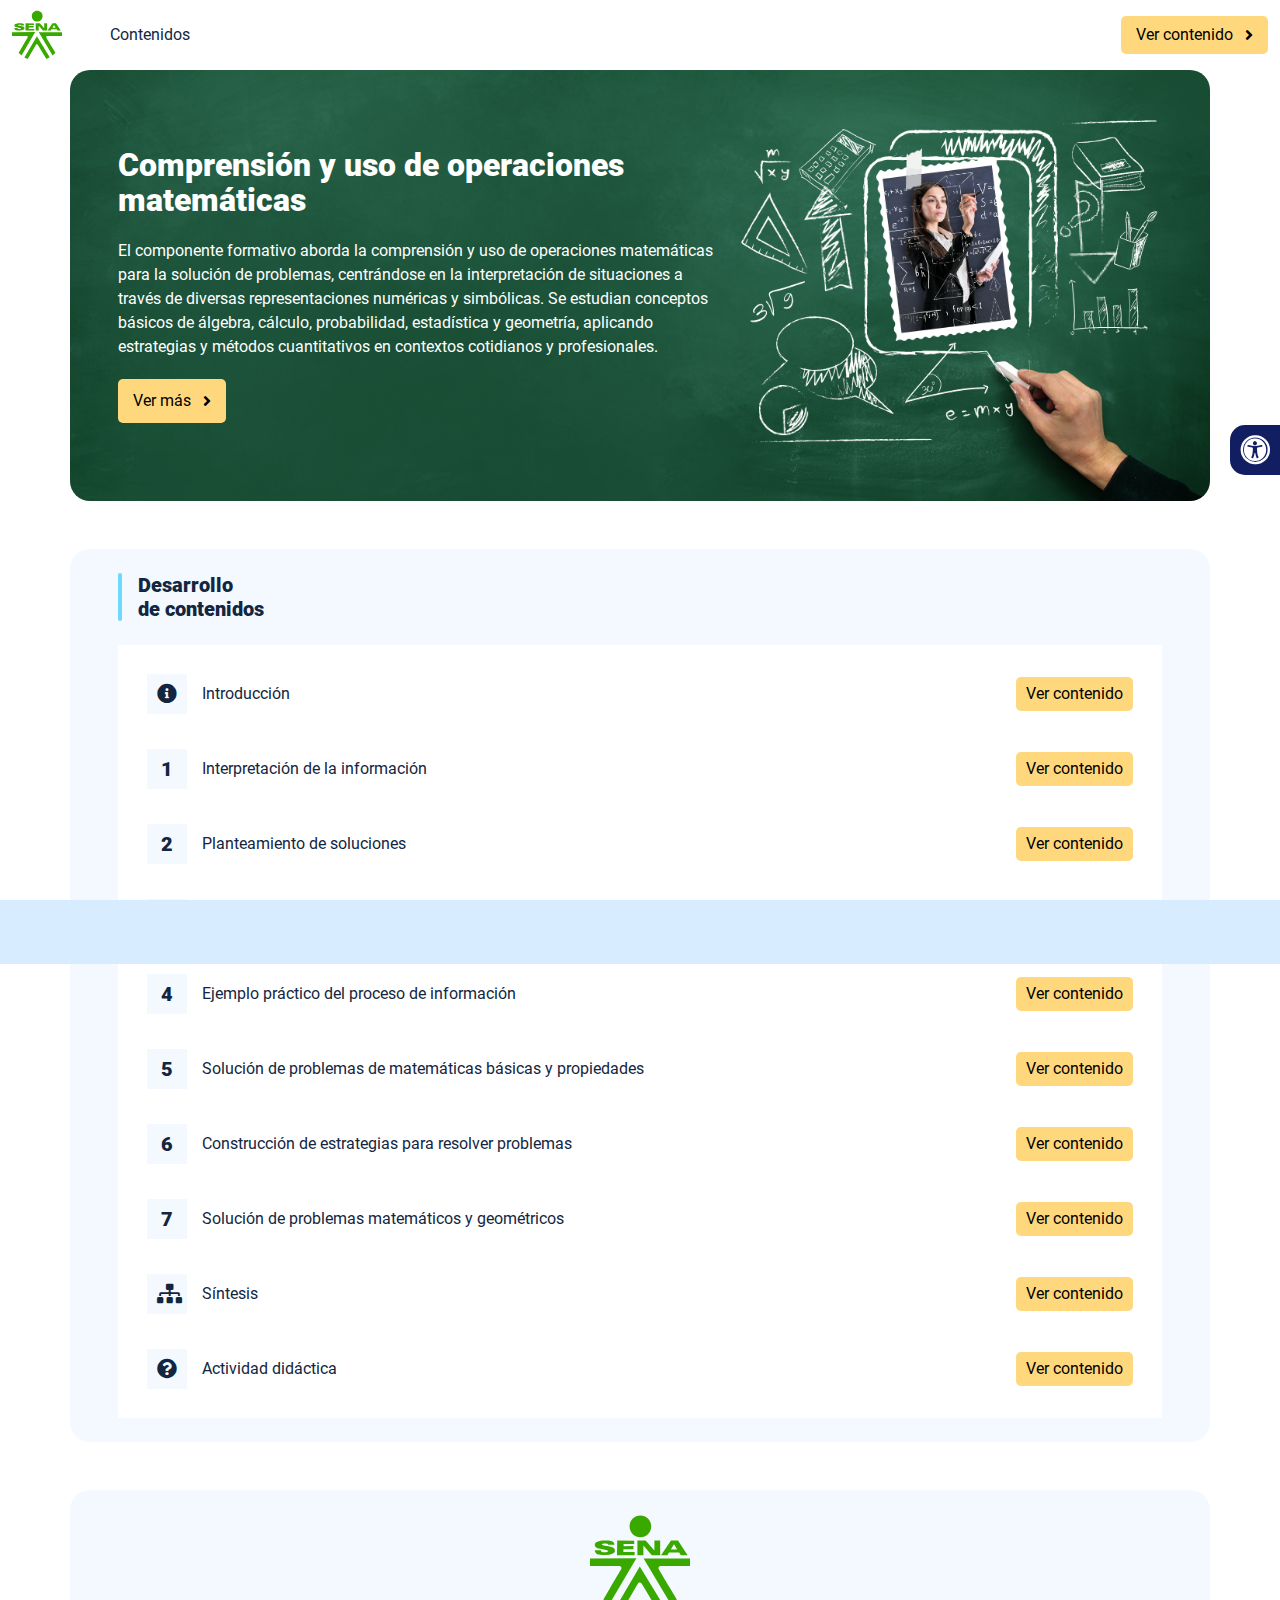
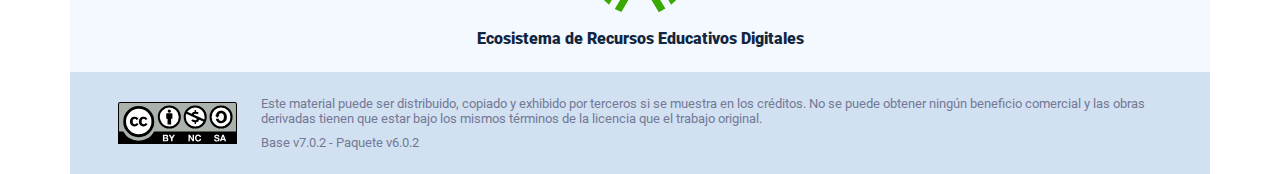
<file: index.html>
<!DOCTYPE html><html lang=""><head><meta charset="utf-8"><meta http-equiv="X-UA-Compatible" content="IE=edge"><meta name="viewport" content="width=device-width,initial-scale=1"><link rel="icon" href="favicon.ico"><title>Comprensión y uso de operaciones matemáticas</title><link href="css/chunk-110f1f0b.52141945.css" rel="prefetch"><link href="css/chunk-179248a2.52141945.css" rel="prefetch"><link href="css/chunk-2a9fce91.52141945.css" rel="prefetch"><link href="css/chunk-515a8379.da194529.css" rel="prefetch"><link href="css/chunk-59974754.246be43d.css" rel="prefetch"><link href="css/chunk-5d1ce150.52141945.css" rel="prefetch"><link href="css/chunk-60cbc06b.09438581.css" rel="prefetch"><link href="css/chunk-623f2040.52141945.css" rel="prefetch"><link href="css/chunk-6a43ec24.52141945.css" rel="prefetch"><link href="css/chunk-6e1e538a.3ba0a060.css" rel="prefetch"><link href="css/chunk-6e613899.52141945.css" rel="prefetch"><link href="css/chunk-766a929b.7eb4de56.css" rel="prefetch"><link href="css/chunk-7794bb60.52141945.css" rel="prefetch"><link href="css/comple.42ceea7e.css" rel="prefetch"><link href="css/creditos.0fb9ba6f.css" rel="prefetch"><link href="css/glosario.e6608166.css" rel="prefetch"><link href="css/referencias.092f24f9.css" rel="prefetch"><link href="js/actividad.b77e3cb6.js" rel="prefetch"><link href="js/chunk-0206bfa0.db848401.js" rel="prefetch"><link href="js/chunk-110f1f0b.61a4ed11.js" rel="prefetch"><link href="js/chunk-13a6037e.0dbe5c65.js" rel="prefetch"><link href="js/chunk-179248a2.d6cf2861.js" rel="prefetch"><link href="js/chunk-18f95272.9d8cf629.js" rel="prefetch"><link href="js/chunk-2a9fce91.0ecc359b.js" rel="prefetch"><link href="js/chunk-2c06842c.6cae5bfb.js" rel="prefetch"><link href="js/chunk-2d0c5615.75151c9d.js" rel="prefetch"><link href="js/chunk-2d0e96ec.a0992f3a.js" rel="prefetch"><link href="js/chunk-2d208d90.7ca99724.js" rel="prefetch"><link href="js/chunk-2d21d0e2.662065e2.js" rel="prefetch"><link href="js/chunk-2d22c123.3ab92924.js" rel="prefetch"><link href="js/chunk-2e80bb9a.84e37d65.js" rel="prefetch"><link href="js/chunk-319206de.0748c1e6.js" rel="prefetch"><link href="js/chunk-36769079.db07006a.js" rel="prefetch"><link href="js/chunk-4cdd78c0.0277c010.js" rel="prefetch"><link href="js/chunk-515a8379.5df7d778.js" rel="prefetch"><link href="js/chunk-53ccb27e.cc458c56.js" rel="prefetch"><link href="js/chunk-55d286b8.f370762b.js" rel="prefetch"><link href="js/chunk-59974754.12fa6331.js" rel="prefetch"><link href="js/chunk-5d1ce150.6ee84259.js" rel="prefetch"><link href="js/chunk-60cbc06b.c331d9c0.js" rel="prefetch"><link href="js/chunk-623f2040.dfc3159f.js" rel="prefetch"><link href="js/chunk-659152b8.592218b5.js" rel="prefetch"><link href="js/chunk-6a43ec24.c4a1c2ef.js" rel="prefetch"><link href="js/chunk-6e1e538a.0a30a368.js" rel="prefetch"><link href="js/chunk-6e613899.042dd297.js" rel="prefetch"><link href="js/chunk-766a929b.cee86727.js" rel="prefetch"><link href="js/chunk-7794bb60.280b6865.js" rel="prefetch"><link href="js/chunk-c796899c.d7fc5ff3.js" rel="prefetch"><link href="js/chunk-e8a7823a.8074120d.js" rel="prefetch"><link href="js/chunk-fde47172.53c5fbd8.js" rel="prefetch"><link href="js/comple.d8cd6cfa.js" rel="prefetch"><link href="js/creditos.2d37fb69.js" rel="prefetch"><link href="js/glosario.598f442e.js" rel="prefetch"><link href="js/intro.858e4bd8.js" rel="prefetch"><link href="js/referencias.080f7e69.js" rel="prefetch"><link href="js/sintesis.bf5ed0d9.js" rel="prefetch"><link href="js/tema1.6912c261.js" rel="prefetch"><link href="js/tema2.895a4cfa.js" rel="prefetch"><link href="js/tema3.880a4595.js" rel="prefetch"><link href="js/tema4.bf4ef5fb.js" rel="prefetch"><link href="js/tema5.1fddeab2.js" rel="prefetch"><link href="js/tema6.e8c0fbfa.js" rel="prefetch"><link href="js/tema7.6363b966.js" rel="prefetch"><link href="css/app.beb773fc.css" rel="preload" as="style"><link href="css/chunk-vendors.3714d23d.css" rel="preload" as="style"><link href="js/app.8c5f23f1.js" rel="preload" as="script"><link href="js/chunk-vendors.15169864.js" rel="preload" as="script"><link href="css/chunk-vendors.3714d23d.css" rel="stylesheet"><link href="css/app.beb773fc.css" rel="stylesheet"></head><body><noscript><strong>We're sorry but Comprensión y uso de operaciones matemáticas doesn't work properly without JavaScript enabled. Please enable it to continue.</strong></noscript><div id="app"></div><script src="js/chunk-vendors.15169864.js"></script><script src="js/app.8c5f23f1.js"></script></body></html>
</file>
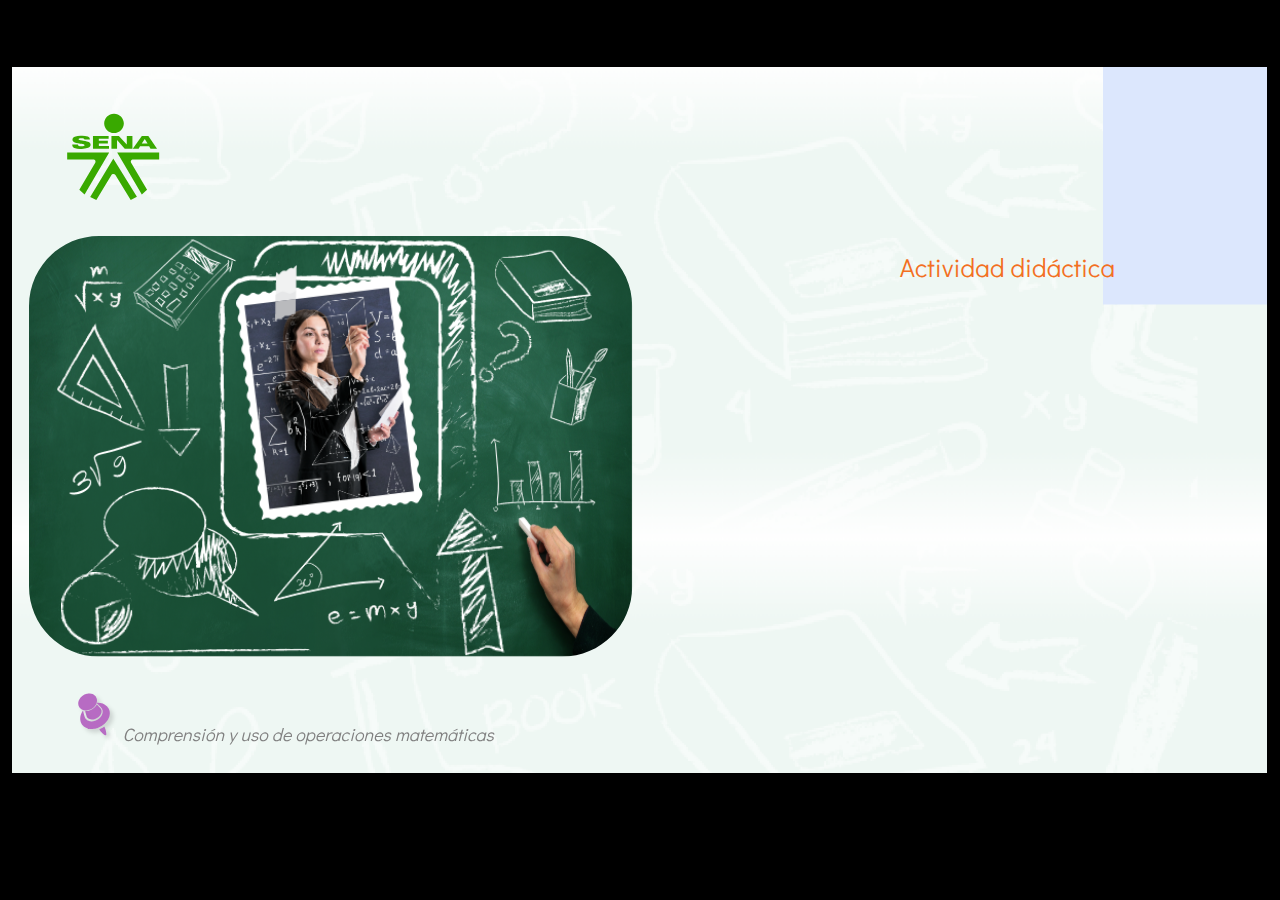
<file: actividades/actividad.html>
﻿<!doctype html>
<html lang="es">
<head>
  <meta charset="utf-8">
  <!-- Creado con Storyline 360 x64 - http://www.articulate.com  -->
  <!-- version: 3.91.33139.0 -->
  <title>Actividad did&#225;ctica</title>
  <meta http-equiv="x-ua-compatible" content="IE=edge"/>
  <meta name="viewport" content="width=device-width,initial-scale=1,user-scalable=no,shrink-to-fit=no,minimal-ui"/>
  <meta name="apple-mobile-web-app-capable" content="yes"/>
  <style>
    html, body { height: 100%; padding: 0; margin: 0 }
    #app { height: 100%; width: 100%; }
  </style>

  <script>
    window.DS = {};
    window.globals = {
      DATA_PATH_BASE: '',
      HAS_FRAME: true,
      HAS_SLIDE: true,

      lmsPresent: false,
      tinCanPresent: false,
      cmi5Present: false,
      aoSupport: false,
      scale: 'show all',
      captureRc: false,
      browserSize: 'optimal',
      bgColor: '#000000',
      features: 'DropInAcc,DropInBase,DropInCore,DropInInteractions,DropInMisc,DropInVectors,DropInVideo,LayerPresentAsDialog,MultipleQuizTracking,UpdatedThemeEditor',
      themeName: 'classic',
      preloaderColor: '#FFFFFF',
      suppressAnalytics: false,
      productChannel: 'stable',
      publishSource: 'storyline',
      aid: 'aid|5304b41d-7af7-4125-b8d1-83eb222823e2',
      cid: '04bfd34e-cd07-4569-9f02-371561cab23e',
      playerVersion: '3.91.33139.0',
      publishTimestamp: '2024-09-23T12:44:18.4472121Z',
      maxIosVideoElements: 10,
      connectionSettings: { mode: 'disabled' },
      hasFeature: function(feature) {
        return this.features.split(',').includes(feature);
      },
      
      parseParams: function(qs) {
        if (window.globals.parsedParams != null) {
          return window.globals.parsedParams;
        }
        qs = (qs || window.location.search.substr(1)).split('+').join(' ');
        var params = {},
            tokens,
            re = /[?&]?([^=]+)=([^&]*)/g;

        while (tokens = re.exec(qs)) {
          params[decodeURIComponent(tokens[1]).trim()] =
            decodeURIComponent(tokens[2]).trim();
        }
        window.globals.parsedParams = params;
        return params;
      }

    };
  </script>
  <script>
    var isIe11 = ('ActiveXObject' in window || window.MSBlobBuilder != null)
      && window.msCrypto != null && !window.ActiveXObject;
    if (isIe11) {
      window.globals.unsupportedBrowser = true;
      document.write(atob('[base64]'));
    }
  </script>

  <script>
    if (window.globals.hasFeature('MultiLanguageSinglePackageSupport')) {
      
      
    }
  </script>

  
  <script>window.THREE = { };</script>
  
</head>
<body style="background: #000000" class="cs-HTML theme-classic">
  <!-- 360 -->
  <script>!function(){var e,i=/iPhone/i,o=/iPod/i,n=/iPad/i,t=/\biOS-universal(?:.+)Mac\b/i,r=/\bAndroid(?:.+)Mobile\b/i,a=/Android/i,d=/(?:SD4930UR|\bSilk(?:.+)Mobile\b)/i,p=/Silk/i,l=/Windows Phone/i,u=/\bWindows(?:.+)ARM\b/i,b=/BlackBerry/i,s=/BB10/i,c=/Opera Mini/i,f=/\b(CriOS|Chrome)(?:.+)Mobile/i,h=/Mobile(?:.+)Firefox\b/i,v=function(e){return void 0!==e&&"MacIntel"===e.platform&&"number"==typeof e.maxTouchPoints&&e.maxTouchPoints>1&&"undefined"==typeof MSStream};e=function(e){var m={userAgent:"",platform:"",maxTouchPoints:0};e||"undefined"==typeof navigator?"string"==typeof e?m.userAgent=e:e&&e.userAgent&&(m={userAgent:e.userAgent,platform:e.platform,maxTouchPoints:e.maxTouchPoints||0}):m={userAgent:navigator.userAgent,platform:navigator.platform,maxTouchPoints:navigator.maxTouchPoints||0};var g=m.userAgent,y=g.split("[FBAN");void 0!==y[1]&&(g=y[0]),void 0!==(y=g.split("Twitter"))[1]&&(g=y[0]);var A=function(e){return function(i){return i.test(e)}}(g),w={apple:{phone:A(i)&&!A(l),ipod:A(o),tablet:!A(i)&&(A(n)||v(m))&&!A(l),universal:A(t),device:(A(i)||A(o)||A(n)||A(t)||v(m))&&!A(l)},amazon:{phone:A(d),tablet:!A(d)&&A(p),device:A(d)||A(p)},android:{phone:!A(l)&&A(d)||!A(l)&&A(r),tablet:!A(l)&&!A(d)&&!A(r)&&(A(p)||A(a)),device:!A(l)&&(A(d)||A(p)||A(r)||A(a))||A(/\bokhttp\b/i)},windows:{phone:A(l),tablet:A(u),device:A(l)||A(u)},other:{blackberry:A(b),blackberry10:A(s),opera:A(c),firefox:A(h),chrome:A(f),device:A(b)||A(s)||A(c)||A(h)||A(f)},any:!1,phone:!1,tablet:!1};return w.any=w.apple.device||w.android.device||w.windows.device||w.other.device,w.phone=w.apple.phone||w.android.phone||w.windows.phone,w.tablet=w.apple.tablet||w.android.tablet||w.windows.tablet,w}(),"object"==typeof exports&&"undefined"!=typeof module?module.exports=e:"function"==typeof define&&define.amd?define((function(){return e})):this.isMobile=e}();
    window.isMobile.apple.tablet = window.isMobile.apple.tablet ||
      (navigator.platform === 'MacIntel' && navigator.maxTouchPoints > 1);
    window.isMobile.apple.device = window.isMobile.apple.device || window.isMobile.apple.tablet;
    window.isMobile.tablet = window.isMobile.tablet || window.isMobile.apple.tablet;
    window.isMobile.any = window.isMobile.any || window.isMobile.apple.tablet;
  </script>

  <div id="focus-sink" tabindex="-1"></div>

  <div id="preso"></div>
  <script>
    (function() {

      var classTypes = [ 'desktop', 'mobile', 'phone', 'tablet' ];

      var addDeviceClasses = function(prefix, testObj) {
        var curr, i;
        for (i = 0; i < classTypes.length; i++) {
          curr = classTypes[i];
          if (testObj[curr]) {
            document.body.classList.add(prefix + curr);
          }
        }
      };

      var params = window.globals.parseParams(),
          isDevicePreview = params.devicepreview === '1',
          isPhoneOverride = params.deviceType === 'phone' || (isDevicePreview && params.phone == '1'),
          isTabletOverride = (params.deviceType === 'tablet' || isDevicePreview) && !isPhoneOverride,
          isMobileOverride = isPhoneOverride || isTabletOverride;

      var deviceView = {
        desktop: !window.isMobile.any && !isMobileOverride,
        mobile: window.isMobile.any || isMobileOverride,
        phone: isPhoneOverride || (window.isMobile.phone && !isTabletOverride),
        tablet: isTabletOverride || window.isMobile.tablet
      };

      window.globals.deviceView = deviceView;
      window.isMobile.desktop = !window.isMobile.any;
      window.isMobile.mobile = window.isMobile.any;

      addDeviceClasses('view-', deviceView);

    })();
  </script>
  
  <script src='story_content/triggers.js' type=text/javascript></script>
<script src='story_content/user.js' type=text/javascript></script>
  <div class="slide-loader"></div>

  <script>
    if (window.globals.deviceView.isMobile) { var doc = document, loader = doc.body.querySelector('.slide-loader'); [ 1, 2, 3 ].forEach(function(n) { var d = doc.createElement('div'); d.style.backgroundColor = window.globals.preloaderColor; d.classList.add('mobile-loader-dot'); d.classList.add('dot' + n); loader.appendChild(d); }); }
  </script>

  <div class="mobile-load-title-overlay" style="display: none">
    <div class="mobile-load-title">Actividad did&#225;ctica</div>
  </div>

  <div class="mobile-chrome-warning"></div>

  
<style>
  .warn-connection-dialog {
    display: none;
    background: transparent;
    pointer-events: all;
    position: fixed;
    left: 0;
    top: 0;
    width: 100%;
    height: 100%;
    z-index: 999;
  }

  .warn-connection-content {
    pointer-events: all;
    border-radius: 4px;
    background: white;
    border: 1px solid #E7E7E7;
    color: #333333;
    box-shadow: 0 2px 4px rgba(0, 0, 0, 0.25);
    transition: all 150ms ease-out;
    position: absolute;
    white-space: nowrap;
  }

  .view-phone.is-landscape .warn-connection-content {
    left: 23px;
    bottom: 23px;
  }

  .view-tablet.is-landscape .warn-connection-content {
    left: 50%;
    top: 20px;
    transform: translateX(-50%);
  }

  .view-mobile.is-portrait .warn-connection-content {
    transform: translate(-50%, calc(-100% - 15px));
  }

  .warn-connection-content p {
    display: inline-block;
    margin: 0 8px 0 0;
    line-height: 33px;
    font-size: 11px;
  }

  .warn-connection-content svg {
    position: relative;
    vertical-align: middle;
    margin: 0 2px 2px 8px;
  }

  .view-desktop .warn-connection-content {
    left: 1.5em;
    bottom: 1.5em;
  }

  .view-desktop .warn-connection-content p {
    font-size: 1.1em;
  }

  .is-offline .warn-connection-dialog {
    display: block;
  }

  .is-offline .cs-panel * {
    pointer-events: none !important;
  }

  .is-offline .cs-panel {
    pointer-events: all !important;
  }

  .is-offline #nav-controls * {
    pointer-events: none !important;
  }

  .is-offline #nav-controls {
    pointer-events: all !important;
  }
</style>

<div class="warn-connection-dialog" role="alertdialog" aria-modal="true" tabindex="0" aria-labelledby="warn-connection-message">
  <div class="warn-connection-content">
    <svg width="17" height="15" viewBox="0 0 17 15" xmlns="http://www.w3.org/2000/svg">
      <path fill="#8F0000" stroke="white" d="M16.07,12.98 L15.88,12.23 L9.51,1.21 C8.97,0.26,7.6,0.26,7.06,1.21 L0.69,12.23 C0.15,13.16,0.81,14.36,1.91,14.36 H14.65 C15.47,14.36,16.05,13.7,16.07,12.98 Z"/>
      <path fill="white" stroke="white" d="M8.58,5.5 C8.35,5.28,8.5,5.35,8.21,5.32 C8.09,5.35,7.97,5.49,7.96,5.67 C7.97,5.79,7.98,5.92,7.98,6.04 L7.98,6.04 C7.99,6.17,8,6.31,8.01,6.43 L8.01,6.44 C8.03,6.92,8.06,7.41,8.09,7.9 L8.09,7.9 C8.12,8.39,8.14,8.88,8.17,9.37 C8.17,9.39,8.18,9.42,8.2,9.44 C8.23,9.46,8.25,9.47,8.28,9.47 C8.31,9.47,8.34,9.46,8.35,9.44 C8.37,9.43,8.38,9.4,8.39,9.35 L8.39,9.34 C8.39,9.24,8.4,9.15,8.4,9.05 L8.4,9.05 C8.41,8.96,8.41,8.86,8.42,8.75 C8.43,8.44,8.45,8.12,8.47,7.81 L8.47,7.81 C8.49,7.49,8.51,7.18,8.53,6.87 C8.55,6.46,8.56,6.05,8.59,5.64 L8.6,5.62 C8.6,5.57,8.59,5.53,8.58,5.5 L8.21,5.32 Z"/>
      <circle fill="white" stroke="white" cx="8.3" cy="11.35" r="0.3"/>
    </svg>
    <p id="warn-connection-message">You are offline. Trying to reconnect...</p>
  </div>
</div>

<script>
  (function() {
    window.DS.connection = {
      warningShown: false,
      assets: {},
      loadingAssetGroup: false,
      retryDelay: 500
    };

    var connectionSettings = window.globals.connectionSettings || {};

    var useConnectionMessages = window.AbortController != null &&
      window.location.protocol != 'file:' &&
      connectionSettings.mode === 'normal';

    window.DS.connection.useConnectionMessages = useConnectionMessages;

    var assetCount = 0;
    var checkLoadedId;


    if (useConnectionMessages && connectionSettings != null) {
      var contentEl = document.querySelector('.warn-connection-content');
      var messageEl = contentEl.querySelector('p');

      if (connectionSettings.useDarkTheme) {
        contentEl.style.borderColor = '#BABBBA';
        contentEl.style.backgroundColor = '#282828';
        contentEl.style.color = '#FFFFFF';
      }

      if (connectionSettings.message != null) {
        messageEl.textContent = window.decodeURIComponent(connectionSettings.message);
      }
    }

    function checkAssetsReady() {
      for (var i in DS.connection.assets) {
        if (!DS.connection.assets[i].success) {
          return false;
        }
      }
      return true;
    }

    function stopAssetGroup() {
      if (!useConnectionMessages) { return; }

      assetCount = 0;

      DS.connection.oldAssetGroup = DS.connection.assets;
      DS.connection.assets = {};
      DS.connection.loadingAssetGroup = false;
      clearInterval(checkLoadedId);
    }

    function startAssetGroup() {
      if (!useConnectionMessages) { return; }
      var ticks = 0;
      clearInterval(checkLoadedId);
      checkLoadedId = setInterval(function() {
        var loaded = 0;
        if (assetCount === 0 && loaded === 0) {
          clearInterval(checkLoadedId);
          return;
        }

        for (var i in DS.connection.assets) {
          if (DS.connection.assets[i].success) {
            loaded++;
          }
        }

        if (assetCount === loaded && checkAssetsReady()) {
          for (var i in DS.connection.assets) {
            if (DS.connection.assets[i].action) {
              DS.connection.assets[i].action();
            }
          }
          hideWarning();
          stopAssetGroup();
        }
      }, 100)
    }

    function requiredAsset(url, action, retry, type) {
      if (!useConnectionMessages) { return; }
      if (DS.connection.assets[url]) { return; }

      DS.connection.assets[url] = {
        success: false, action: action, retry: retry, type: type
      };
      assetCount = Object.keys(DS.connection.assets).length;
      if (!DS.connection.loadingAssetGroup) {
        startAssetGroup();
      }
      DS.connection.loadingAssetGroup = true;
    }

    function assetLoaded(url) {
      if (!useConnectionMessages) { return; }
      if (DS.connection.assets[url]) {
        DS.connection.assets[url].success = true;
      }
    }

    function assetFailed(url) {
      if (!useConnectionMessages) { return; }
      if (!DS.connection.assets[url]) {
        if (/\.js$/.test(url) && url.indexOf('transcripts') === -1) {
          setTimeout(function() {
            if (DS.connection.lastSlideLoaded != null) {
              DS.connection.lastSlideLoaded();
            }
          }, DS.connection.retryDelay);
        }
        return;
      }
      if (!DS.connection.warningShown) { showWarning(); }
      if (DS.connection.assets[url].retry) {
        setTimeout(function() {
          if (!DS.connection.assets[url].success) {
            DS.connection.assets[url].retry()
          }
        }, DS.connection.retryDelay);
      }
    }

    function hideWarning() {
      document.body.classList.remove('is-offline');
      DS.connection.warningShown = false;
      enableKeys();
    }
    DS.connection.hideWarning = hideWarning

    function showWarning(btn) {
      document.body.classList.add('is-offline')
      DS.connection.warningShown = true;
      updateWarningPosition();
      disableKeys();
    }

    function updateWarningPosition() {
      if (!DS.connection.warningShown) {
        return;
      }

      var isPortrait = document.body.classList.contains('is-portrait');
      var isMobile = document.body.classList.contains('view-mobile');
      var warningEl = document.querySelector('.warn-connection-content');

      if (isPortrait && isMobile) {
        var slide = document.querySelector('.primary-slide');
        var slideRect = slide != null
          ? slide.getBoundingClientRect()
          : { top: window.innerHeight, left: 0, width: window.innerWidth };

        warningEl.style.top = `${slideRect.top}px`
        warningEl.style.left = `${slideRect.left + slideRect.width / 2}px`
      } else {
        warningEl.style.top = null;
        warningEl.style.left = null;
      }

      window.requestAnimationFrame(updateWarningPosition);
    }

    function onDisableKeyDown(e) {
      e.preventDefault();
      e.stopImmediatePropagation();
    }

    function onDisableKeyUp(e) {
      e.preventDefault();
      e.stopImmediatePropagation();
    }

    var accStyle = document.createElement('style');
    var warnDialogEl = document.querySelector('.warn-connection-dialog');

    function disableKeys() {
      if (DS.views && DS.views.nsStack && DS.views.nsStack.length === 1) {
        DS.views.nsStack[0].tabReachable = false
        DS.views.nsStack[0].updateTabIndex(true, true);
      }

      accStyle.innerHTML = '.acc-shadow-dom { display: none; }';
      document.body.appendChild(accStyle);

      warnDialogEl.parentNode.append(warnDialogEl);
      warnDialogEl.focus();
    }

    function enableKeys() {
      accStyle.remove();
      if (DS.views && DS.views.nsStack && DS.views.nsStack.length === 1 && DS.views.nsStack[0].name === '_frame') {
        DS.views.nsStack[0].tabReachable = true;
        DS.views.nsStack[0].updateTabIndex();
      }
    }

    // these will all be noops if the feature flag isn't set in
    // the data and `window.globals.features`
    DS.connection.requiredAsset = requiredAsset;
    DS.connection.assetLoaded = assetLoaded;
    DS.connection.assetFailed = assetFailed;
    DS.connection.stopAssetGroup = stopAssetGroup;
    DS.connection.startAssetGroup = startAssetGroup;
  })();
</script>


  <script>
    
    if (window.autoSpider && window.vInterfaceObject) {
      document.querySelector('.mobile-load-title-overlay').style.display = 'none';
    }
  </script>

  

  <link rel="stylesheet" href="html5/data/css/output.min.css" data-noprefix/>
</body>
<script src="html5/lib/scripts/bootstrapper.min.js"></script>
</html>
</file>
<file: css/chunk-110f1f0b.52141945.css>
.actividad[data-v-c4e6906c]{background-color:#f2f2f2}.horizontal-scroll__wrapper[data-v-c4e6906c]{overflow:hidden}.horizontal-scroll[data-v-c4e6906c]{display:flex;transition:transform .5s ease-in-out;align-items:center;flex-wrap:nowrap}.horizontal-scroll[data-v-c4e6906c]:not(.row){width:100%}.horizontal-scroll--item-fw[data-v-c4e6906c]>div{flex-grow:0;flex-shrink:0;width:100%;margin:0!important}
</file>
<file: css/chunk-179248a2.52141945.css>
.actividad[data-v-c4e6906c]{background-color:#f2f2f2}.horizontal-scroll__wrapper[data-v-c4e6906c]{overflow:hidden}.horizontal-scroll[data-v-c4e6906c]{display:flex;transition:transform .5s ease-in-out;align-items:center;flex-wrap:nowrap}.horizontal-scroll[data-v-c4e6906c]:not(.row){width:100%}.horizontal-scroll--item-fw[data-v-c4e6906c]>div{flex-grow:0;flex-shrink:0;width:100%;margin:0!important}
</file>
<file: css/chunk-2a9fce91.52141945.css>
.actividad[data-v-c4e6906c]{background-color:#f2f2f2}.horizontal-scroll__wrapper[data-v-c4e6906c]{overflow:hidden}.horizontal-scroll[data-v-c4e6906c]{display:flex;transition:transform .5s ease-in-out;align-items:center;flex-wrap:nowrap}.horizontal-scroll[data-v-c4e6906c]:not(.row){width:100%}.horizontal-scroll--item-fw[data-v-c4e6906c]>div{flex-grow:0;flex-shrink:0;width:100%;margin:0!important}
</file>
<file: css/chunk-515a8379.da194529.css>
.actividad{background-color:#f2f2f2}.banner-interno{position:relative}.banner-interno__fondo{position:absolute;top:0;bottom:-50px;left:0;right:0;background-color:#fff;background-size:cover;background-position:50%}.banner-interno__titulo{display:flex;align-items:center}.banner-interno__titulo__icono{display:block;width:32px;height:32px;border-radius:50%;background-color:#fff;position:relative}.banner-interno__titulo__icono i{color:#fff;position:absolute;left:50%;top:50%;transform:translate(-50%,-50%)}.banner-interno__titulo h1,.banner-interno__titulo h2,.banner-interno__titulo h3,.banner-interno__titulo h4,.banner-interno__titulo h5,.banner-interno__titulo h6{color:#fff;line-height:1.1em}
</file>
<file: css/chunk-59974754.246be43d.css>
.actividad{background-color:#f2f2f2}.aside-menu{position:fixed;top:70px;min-height:calc(100vh - 70px);max-height:calc(100vh - 70px);background-color:#f3f9ff;transition:flex .5s ease-in-out,width .5s ease-in-out;overflow-x:hidden;z-index:100001;width:300px}.aside-menu__black-background{position:fixed;inset:0;top:70px;background:rgba(0,0,0,.8);cursor:pointer}.aside-menu a{color:#111e61}.aside-menu__content{width:300px;display:flex;flex-direction:column;justify-content:space-between;min-height:calc(100vh - 70px);max-height:calc(100vh - 70px);border-right:1px solid #d8ecff;position:absolute;background:#fff}@media (max-height:800px){.aside-menu__content{min-height:800px;max-height:800px;overflow-y:auto}}.aside-menu__header{padding:10px;text-align:center;background-color:#d8ecff}.aside-menu__header h4{margin:0}.aside-menu__menu{overflow-y:auto;flex-grow:1;list-style:none;padding-left:0;margin-bottom:0}.aside-menu__menu__item--active .aside-menu__menu__item__lnk,.aside-menu__menu__item--active .aside-menu__sec-menu__item__lnk{background-color:#d8ecff;font-weight:700}.aside-menu__menu__item--sub-menu:hover,.aside-menu__menu__item:hover,.aside-menu__sec-menu__item:hover{background-color:#d8ecff}.aside-menu__menu__item--sub-menu{padding-left:10px}.aside-menu__menu__item--sub-menu--active .aside-menu__menu__item__lnk,.aside-menu__menu__item--sub-menu--active .aside-menu__sec-menu__item__lnk{background-color:#d8ecff;font-weight:700;position:relative}.aside-menu__menu__item--sub-menu--active .aside-menu__menu__item__lnk:before,.aside-menu__menu__item--sub-menu--active .aside-menu__sec-menu__item__lnk:before{content:"";display:block;position:absolute;left:0;bottom:0;top:0;width:4px;border-radius:2px;background-color:#6fd9fb}.aside-menu__menu__item__lnk,.aside-menu__sec-menu__item__lnk{display:flex;align-items:center;padding:10px 15px;line-height:1.1em}.aside-menu__menu__item__lnk i,.aside-menu__menu__item__lnk span,.aside-menu__sec-menu__item__lnk i,.aside-menu__sec-menu__item__lnk span{margin-right:10px}.aside-menu__menu__item__lnk i:last-child,.aside-menu__menu__item__lnk span:last-child,.aside-menu__sec-menu__item__lnk i:last-child,.aside-menu__sec-menu__item__lnk span:last-child{margin-right:0}.aside-menu__sec-menu{background-color:#d8ecff;padding:10px 0;flex-shrink:0;margin-bottom:0}.aside-menu__sec-menu__item{padding:10px 15px}.aside-menu__sec-menu__item__lnk{padding:0;border-radius:1em}.aside-menu__sec-menu__item__lnk i{display:block;width:2em;height:2em;padding:.5em 0;text-align:center;background-color:#fff;border-radius:50%}.aside-menu__sec-menu__item__lnk:hover{background-color:#fff}@media (max-width:576px){.aside-menu__sec-menu{padding-bottom:110px}}.main-menu-enter-active{animation:main-menu-open-animation .3s}.main-menu-enter-active .aside-menu__black-background{animation:main-menu-background-animation .3s}.main-menu-leave-active{animation:main-menu-open-animation .3s reverse}.main-menu-leave-active .aside-menu__black-background{animation:main-menu-background-animation .3s reverse}@keyframes main-menu-open-animation{0%{width:0}to{width:300px}}@keyframes main-menu-background-animation{0%{opacity:0}to{opacity:1}}
</file>
<file: css/chunk-5d1ce150.52141945.css>
.actividad[data-v-c4e6906c]{background-color:#f2f2f2}.horizontal-scroll__wrapper[data-v-c4e6906c]{overflow:hidden}.horizontal-scroll[data-v-c4e6906c]{display:flex;transition:transform .5s ease-in-out;align-items:center;flex-wrap:nowrap}.horizontal-scroll[data-v-c4e6906c]:not(.row){width:100%}.horizontal-scroll--item-fw[data-v-c4e6906c]>div{flex-grow:0;flex-shrink:0;width:100%;margin:0!important}
</file>
<file: css/chunk-60cbc06b.09438581.css>
.actividad[data-v-7e5a4120]{background-color:#f2f2f2}.header[data-v-7e5a4120]{position:sticky;top:0;padding-top:10px;padding-bottom:10px;background-color:#fff;z-index:10010;line-height:1.1em}.header__logo[data-v-7e5a4120]{width:50px}@media (max-width:576px){.header__componente-formativo[data-v-7e5a4120]{font-size:.8em}}.header__menu[data-v-7e5a4120]{cursor:pointer}.header__menu span[data-v-7e5a4120]{font-size:.7em;display:block;line-height:1em;text-align:center;color:#111e61}.header__menu__btn[data-v-7e5a4120]{width:30px;height:30px;position:relative;margin-bottom:4px}.header__menu__btn .line-1[data-v-7e5a4120],.header__menu__btn .line-2[data-v-7e5a4120],.header__menu__btn .line-3[data-v-7e5a4120]{height:4px;width:30px;background-color:#111e61;transform-origin:center center;position:absolute;left:0;border-radius:2px}.header__menu__btn .line-1[data-v-7e5a4120]{top:4px;animation:line-1-inactive-data-v-7e5a4120 .5s ease-in-out forwards}.header__menu__btn .line-2[data-v-7e5a4120]{top:13px;animation:line-2-inactive-data-v-7e5a4120 .5s ease-in-out forwards}.header__menu__btn .line-3[data-v-7e5a4120]{top:22px;animation:line-3-inactive-data-v-7e5a4120 .5s ease-in-out forwards}.header__menu__btn[data-v-7e5a4120]:hover{cursor:pointer}.header__menu__btn--open .line-1[data-v-7e5a4120]{animation:line-1-active-data-v-7e5a4120 .5s ease-in-out forwards}.header__menu__btn--open .line-2[data-v-7e5a4120]{animation:line-2-active-data-v-7e5a4120 .5s ease-in-out forwards}.header__menu__btn--open .line-3[data-v-7e5a4120]{animation:line-3-active-data-v-7e5a4120 .5s ease-in-out forwards}@keyframes line-1-active-data-v-7e5a4120{0%{transform:translate(0) rotate(0)}50%{transform:translateY(9px) rotate(0)}to{transform:translateY(9px) rotate(45deg)}}@keyframes line-2-active-data-v-7e5a4120{0%{transform:scale(1)}to{transform:scale(0)}}@keyframes line-3-active-data-v-7e5a4120{0%{transform:translate(0) rotate(0)}50%{transform:translateY(-9px) rotate(0)}to{transform:translateY(-9px) rotate(-45deg)}}@keyframes line-1-inactive-data-v-7e5a4120{0%{transform:translateY(9px) rotate(45deg)}50%{transform:translateY(9px) rotate(0)}to{transform:translate(0) rotate(0)}}@keyframes line-2-inactive-data-v-7e5a4120{0%{transform:scale(0)}to{transform:scale(1)}}@keyframes line-3-inactive-data-v-7e5a4120{0%{transform:translateY(-9px) rotate(-45deg)}50%{transform:translateY(-9px) rotate(0)}to{transform:translate(0) rotate(0)}}
</file>
<file: css/chunk-623f2040.52141945.css>
.actividad[data-v-c4e6906c]{background-color:#f2f2f2}.horizontal-scroll__wrapper[data-v-c4e6906c]{overflow:hidden}.horizontal-scroll[data-v-c4e6906c]{display:flex;transition:transform .5s ease-in-out;align-items:center;flex-wrap:nowrap}.horizontal-scroll[data-v-c4e6906c]:not(.row){width:100%}.horizontal-scroll--item-fw[data-v-c4e6906c]>div{flex-grow:0;flex-shrink:0;width:100%;margin:0!important}
</file>
<file: css/chunk-6a43ec24.52141945.css>
.actividad[data-v-c4e6906c]{background-color:#f2f2f2}.horizontal-scroll__wrapper[data-v-c4e6906c]{overflow:hidden}.horizontal-scroll[data-v-c4e6906c]{display:flex;transition:transform .5s ease-in-out;align-items:center;flex-wrap:nowrap}.horizontal-scroll[data-v-c4e6906c]:not(.row){width:100%}.horizontal-scroll--item-fw[data-v-c4e6906c]>div{flex-grow:0;flex-shrink:0;width:100%;margin:0!important}
</file>
<file: css/chunk-6e1e538a.3ba0a060.css>
.actividad[data-v-4f6b7c58]{background-color:#f2f2f2}.accesibilidad[data-v-4f6b7c58]{position:fixed;right:0;top:50vh;height:50px;background-color:#111e61;border-top-left-radius:15px;border-bottom-left-radius:15px;transform:translateY(-50%) translateX(100%) translateX(-50px);overflow:hidden;transition:transform .3s ease-in-out,height .3s ease-in-out}.accesibilidad[data-v-4f6b7c58]:hover{transform:translateY(-50%) translateX(0);height:12.75rem}.accesibilidad [data-v-4f6b7c58]{color:#fff}.accesibilidad__menu__content .accesibilidad__menu__item[data-v-4f6b7c58]{cursor:pointer}.accesibilidad__menu__content .accesibilidad__menu__item[data-v-4f6b7c58]:hover{background-color:#273685}.accesibilidad__menu__content .accesibilidad__menu__item[data-v-4f6b7c58]:last-child{border:none}.accesibilidad__menu__item[data-v-4f6b7c58]{display:flex;align-items:center;padding:10px;border-bottom:1px solid #273685;line-height:1em;-moz-user-select:none;user-select:none}.accesibilidad__menu i[data-v-4f6b7c58]{font-size:30px;font-style:normal;margin-right:10px;line-height:1em}.accesibilidad__menu img[data-v-4f6b7c58]{width:30px;margin-right:10px}
</file>
<file: css/chunk-6e613899.52141945.css>
.actividad[data-v-c4e6906c]{background-color:#f2f2f2}.horizontal-scroll__wrapper[data-v-c4e6906c]{overflow:hidden}.horizontal-scroll[data-v-c4e6906c]{display:flex;transition:transform .5s ease-in-out;align-items:center;flex-wrap:nowrap}.horizontal-scroll[data-v-c4e6906c]:not(.row){width:100%}.horizontal-scroll--item-fw[data-v-c4e6906c]>div{flex-grow:0;flex-shrink:0;width:100%;margin:0!important}
</file>
<file: css/chunk-766a929b.7eb4de56.css>
.actividad{background-color:#f2f2f2}.barra-avance{display:flex;align-items:center;justify-content:space-between;position:fixed;bottom:0;left:0;width:100%;padding:10px;background-color:#d8ecff;transition:transform .5s ease-in-out;z-index:100000}.barra-avance__barra{margin:0 20px;flex:1;position:relative;max-width:800px}.barra-avance__barra--amarilla,.barra-avance__barra--blanca{height:4px}.barra-avance__barra--amarilla:after,.barra-avance__barra--amarilla:before,.barra-avance__barra--blanca:after,.barra-avance__barra--blanca:before{content:"";display:block;width:10px;height:10px;border-radius:50%;position:absolute;top:50%}.barra-avance__barra--amarilla:before,.barra-avance__barra--blanca:before{left:0;transform:translate(-50%,-50%)}.barra-avance__barra--amarilla:after,.barra-avance__barra--blanca:after{right:0;transform:translate(50%,-50%)}.barra-avance__barra--blanca{background-color:#fff}.barra-avance__barra--blanca:after,.barra-avance__barra--blanca:before{background-color:#fff}.barra-avance__barra--amarilla{position:absolute;width:100%;top:0;background-color:#ffd87e}.barra-avance__barra--amarilla:after,.barra-avance__barra--amarilla:before{background-color:#ffd87e}.barra-avance__boton--regresar{background-color:#b0c0d2}.barra-avance__boton--regresar span{color:#111e61!important}.barra-avance__boton--disable{opacity:0;pointer-events:none}.barra-avance--open{transform:translateY(0)}.barra-avance--close{transform:translateY(100%)}
</file>
<file: css/chunk-7794bb60.52141945.css>
.actividad[data-v-c4e6906c]{background-color:#f2f2f2}.horizontal-scroll__wrapper[data-v-c4e6906c]{overflow:hidden}.horizontal-scroll[data-v-c4e6906c]{display:flex;transition:transform .5s ease-in-out;align-items:center;flex-wrap:nowrap}.horizontal-scroll[data-v-c4e6906c]:not(.row){width:100%}.horizontal-scroll--item-fw[data-v-c4e6906c]>div{flex-grow:0;flex-shrink:0;width:100%;margin:0!important}
</file>
<file: css/comple.42ceea7e.css>
.banner-interno{position:relative}.banner-interno__fondo{position:absolute;top:0;bottom:-50px;left:0;right:0;background-color:#fff;background-size:cover;background-position:50%}.banner-interno__titulo{display:flex;align-items:center}.banner-interno__titulo__icono{display:block;width:32px;height:32px;border-radius:50%;background-color:#fff;position:relative}.banner-interno__titulo__icono i{color:#fff;position:absolute;left:50%;top:50%;transform:translate(-50%,-50%)}.banner-interno__titulo h1,.banner-interno__titulo h2,.banner-interno__titulo h3,.banner-interno__titulo h4,.banner-interno__titulo h5,.banner-interno__titulo h6{color:#fff;line-height:1.1em}.actividad{background-color:#f2f2f2}.complementario__enlaces{display:flex;justify-content:center;flex-wrap:wrap}.complementario__enlaces a{margin:0 5px}.complementario__btn{font-size:1.5em;line-height:1em}table{width:calc(100% - 1px);min-width:800px}table thead{background-color:#d8ecff}table thead th{border-color:#d8ecff}table td,table th{padding:25px 20px;text-align:center}
</file>
<file: css/creditos.0fb9ba6f.css>
.banner-interno{position:relative}.banner-interno__fondo{position:absolute;top:0;bottom:-50px;left:0;right:0;background-color:#fff;background-size:cover;background-position:50%}.banner-interno__titulo{display:flex;align-items:center}.banner-interno__titulo__icono{display:block;width:32px;height:32px;border-radius:50%;background-color:#fff;position:relative}.banner-interno__titulo__icono i{color:#fff;position:absolute;left:50%;top:50%;transform:translate(-50%,-50%)}.banner-interno__titulo h1,.banner-interno__titulo h2,.banner-interno__titulo h3,.banner-interno__titulo h4,.banner-interno__titulo h5,.banner-interno__titulo h6{color:#fff;line-height:1.1em}.actividad{background-color:#f2f2f2}.creditos-vista .tarjeta.credito{background-color:#d2e1f1}.creditos{color:#727997;overflow-x:auto}.creditos__item{min-width:490px}.creditos p{line-height:1.3em;margin-bottom:0;color:#727997}.creditos__titulo{font-weight:700;background-color:#d2e1f1;padding:5px 10px;border-top-radius:5px;border-top-left-radius:5px;border-top-right-radius:5px}.creditos table td,.creditos table th{border-color:#d2e1f1}
</file>
<file: css/glosario.e6608166.css>
.banner-interno{position:relative}.banner-interno__fondo{position:absolute;top:0;bottom:-50px;left:0;right:0;background-color:#fff;background-size:cover;background-position:50%}.banner-interno__titulo{display:flex;align-items:center}.banner-interno__titulo__icono{display:block;width:32px;height:32px;border-radius:50%;background-color:#fff;position:relative}.banner-interno__titulo__icono i{color:#fff;position:absolute;left:50%;top:50%;transform:translate(-50%,-50%)}.banner-interno__titulo h1,.banner-interno__titulo h2,.banner-interno__titulo h3,.banner-interno__titulo h4,.banner-interno__titulo h5,.banner-interno__titulo h6{color:#fff;line-height:1.1em}.actividad{background-color:#f2f2f2}.glosario__letra-item{display:flex}.glosario__letra-item__texto{padding-top:5px}.glosario__letra-item__letra__icono{width:32px;height:32px;position:relative;line-height:1em;border-radius:50%;background-color:#d2e1f1}.glosario__letra-item__letra__icono span{position:absolute;left:50%;top:50%;transform:translate(-50%,-50%);font-size:1.1em;font-weight:900}
</file>
<file: css/referencias.092f24f9.css>
.banner-interno{position:relative}.banner-interno__fondo{position:absolute;top:0;bottom:-50px;left:0;right:0;background-color:#fff;background-size:cover;background-position:50%}.banner-interno__titulo{display:flex;align-items:center}.banner-interno__titulo__icono{display:block;width:32px;height:32px;border-radius:50%;background-color:#fff;position:relative}.banner-interno__titulo__icono i{color:#fff;position:absolute;left:50%;top:50%;transform:translate(-50%,-50%)}.banner-interno__titulo h1,.banner-interno__titulo h2,.banner-interno__titulo h3,.banner-interno__titulo h4,.banner-interno__titulo h5,.banner-interno__titulo h6{color:#fff;line-height:1.1em}.actividad{background-color:#f2f2f2}.referencias__item:last-child hr{display:none}.referencias__item a{color:#2196f3;text-decoration:underline;overflow-wrap:break-word}
</file>
<file: css/app.beb773fc.css>
*{box-sizing:inherit}:after,:before{box-sizing:inherit}html{height:100%;line-height:1.15;box-sizing:border-box;-webkit-font-smoothing:antialiased;-moz-osx-font-smoothing:grayscale;-webkit-text-size-adjust:100%;-ms-text-size-adjust:100%;text-rendering:optimizeLegibility}a,abbr,acronym,address,applet,article,aside,audio,b,big,blockquote,body,canvas,caption,center,cite,code,dd,del,details,dfn,div,dl,dt,em,embed,fieldset,figcaption,figure,footer,form,h1,h2,h3,h4,h5,h6,header,hgroup,html,i,iframe,img,ins,kbd,label,legend,li,mark,menu,nav,object,ol,output,p,pre,q,ruby,s,samp,section,small,span,strike,strong,sub,summary,sup,table,tbody,td,tfoot,th,thead,time,tr,tt,u,ul,var,video{margin:0;padding:0;border:0;outline:0;background:transparent;vertical-align:baseline}article,aside,details,figcaption,figure,footer,header,main,menu,nav,section,summary{display:block}[hidden],template{display:none}hr{box-sizing:content-box;height:0;border-bottom:1px solid #e8e8e8;border-left:0;border-right:0;border-top:0;margin:1.5em 0;overflow:visible}[hidden]{display:none}a{font-family:Roboto,sans-serif;font-size:1em;font-weight:400;text-decoration:none;color:#12263f;background-color:transparent;transition:all .15s ease-in-out;-webkit-text-decoration-skip:objects}a:active,a:hover{outline-width:0}a:active,a:focus,a:hover{color:#000}[type=button],[type=reset],[type=submit],button{-moz-appearance:none;appearance:none;cursor:pointer;display:inline-block;vertical-align:middle;border:0;border-radius:5px;color:#000;background-color:#ffd87e;font-family:Roboto,sans-serif;font-weight:400;font-size:1em;-webkit-font-smoothing:antialiased;line-height:1em;white-space:nowrap;text-decoration:none;text-transform:none;padding:.75em 1.5em;margin:0;-moz-user-select:none;user-select:none;overflow:visible;transition:background-color .15s ease-in-out}[type=button]:focus,[type=button]:hover,[type=reset]:focus,[type=reset]:hover,[type=submit]:focus,[type=submit]:hover,button:focus,button:hover{background-color:#ffd87e;color:#000}[type=button]:disabled,[type=reset]:disabled,[type=submit]:disabled,button:disabled{cursor:not-allowed;opacity:.5}[type=button]:disabled:hover,[type=reset]:disabled:hover,[type=submit]:disabled:hover,button:disabled:hover{background-color:#ffd87e}input,select,textarea{margin:0;display:block;font-family:Roboto,sans-serif;font-size:16px}input{overflow:visible}[type=color],[type=date],[type=datetime-local],[type=datetime],[type=email],[type=month],[type=number],[type=password],[type=search],[type=tel],[type=text],[type=time],[type=url],[type=week],input:not([type]),select,select[multiple],textarea{background-color:#fff;border:1px solid #e8e8e8;border-radius:5px;box-shadow:inset 0 1px 3px rgba(0,0,0,.06);box-sizing:inherit;margin-bottom:.75em;padding:.5em;transition:border-color .15s ease-in-out;width:100%}[type=color]:hover,[type=date]:hover,[type=datetime-local]:hover,[type=datetime]:hover,[type=email]:hover,[type=month]:hover,[type=number]:hover,[type=password]:hover,[type=search]:hover,[type=tel]:hover,[type=text]:hover,[type=time]:hover,[type=url]:hover,[type=week]:hover,input:not([type]):hover,select:hover,select[multiple]:hover,textarea:hover{border-color:shade(#e8e8e8,20%)}[type=color]:focus,[type=date]:focus,[type=datetime-local]:focus,[type=datetime]:focus,[type=email]:focus,[type=month]:focus,[type=number]:focus,[type=password]:focus,[type=search]:focus,[type=tel]:focus,[type=text]:focus,[type=time]:focus,[type=url]:focus,[type=week]:focus,input:not([type]):focus,select:focus,select[multiple]:focus,textarea:focus{border-color:#6fd9fb;box-shadow:inset 0 1px 3px rgba(0,0,0,.06),0 0 5px rgba(20,80,53,.7);outline:none}[type=color]:disabled,[type=date]:disabled,[type=datetime-local]:disabled,[type=datetime]:disabled,[type=email]:disabled,[type=month]:disabled,[type=number]:disabled,[type=password]:disabled,[type=search]:disabled,[type=tel]:disabled,[type=text]:disabled,[type=time]:disabled,[type=url]:disabled,[type=week]:disabled,input:not([type]):disabled,select:disabled,select[multiple]:disabled,textarea:disabled{background-color:shade(#fff,5%);cursor:not-allowed}[type=color]:disabled:hover,[type=date]:disabled:hover,[type=datetime-local]:disabled:hover,[type=datetime]:disabled:hover,[type=email]:disabled:hover,[type=month]:disabled:hover,[type=number]:disabled:hover,[type=password]:disabled:hover,[type=search]:disabled:hover,[type=tel]:disabled:hover,[type=text]:disabled:hover,[type=time]:disabled:hover,[type=url]:disabled:hover,[type=week]:disabled:hover,input:not([type]):disabled:hover,select:disabled:hover,select[multiple]:disabled:hover,textarea:disabled:hover{border:1px solid #e8e8e8}select{text-transform:none;max-width:100%;border-radius:5px}::-webkit-file-upload-button{background-color:#ffd87e;border:none;cursor:pointer;color:#000;border-radius:5px;padding:.75em 1.5em}::-webkit-file-upload-button:hover{background-color:#ffd87e}optgroup{font-weight:700}fieldset{border:1px solid #e8e8e8;background-color:transparent;padding:1.5em;-webkit-margin-start:0;-webkit-margin-end:0;-webkit-padding-before:1.5em;-webkit-padding-start:1.5em;-webkit-padding-end:1.5em;-webkit-padding-after:1.5em}legend{box-sizing:border-box;color:inherit;display:table;max-width:100%;padding:0;white-space:normal;font-weight:600;-webkit-padding-start:0;-webkit-padding-end:0}label,legend{margin-bottom:.375em}label{display:block;font-size:1em;font-family:Roboto,sans-serif;font-weight:900}textarea{overflow:auto;resize:vertical}[type=checkbox],[type=radio]{box-sizing:border-box;padding:0;display:inline;margin-right:.375em}[type=number]::-webkit-inner-spin-button,[type=number]::-webkit-outer-spin-button{height:auto}[type=search]{-webkit-appearance:textfield;outline-offset:-2px}[type=search]::-webkit-search-cancel-button,[type=search]::-webkit-search-decoration{-webkit-appearance:none;-moz-appearance:none}::-moz-placeholder{color:#999}::placeholder{color:#999}::-webkit-file-upload-button{-webkit-appearance:button;-moz-appearance:button;font:inherit}[type=file]{margin-bottom:.75em;width:100%}[type=button],[type=reset],[type=submit],button{-webkit-appearance:button}[type=button]::-moz-focus-inner,[type=reset]::-moz-focus-inner,[type=submit]::-moz-focus-inner,button::-moz-focus-inner{border-style:none;padding:0}[type=button]:-moz-focusring,[type=reset]:-moz-focusring,[type=submit]:-moz-focusring,button:-moz-focusring{outline:1px dotted ButtonText}progress{vertical-align:baseline}ol,ul{list-style:none;margin-bottom:1em}dt{font-weight:700}figure,img,picture,svg{margin:0;width:100%;max-width:100%}figcaption{display:block;background-color:#e8e8e8;padding:.75em 1.5em;font-size:.8em;font-weight:700}img,svg{display:block;border-style:none}svg:not(:root){overflow:hidden}audio,canvas,progress,video{display:inline-block}audio:not([controls]){display:none;height:0}template{display:none}table{border-collapse:collapse;border-spacing:0;table-layout:fixed;width:100%}td,th,tr{vertical-align:middle}td,th{border:1px solid #e8e8e8;padding:.75em}th{font-size:.875em;line-height:1.2}td{line-height:1.5}body{font-size:16px;font-weight:400;line-height:1.5}body,h1,h2,h3,h4,h5,h6{color:#12263f;font-family:Roboto,sans-serif}h1,h2,h3,h4,h5,h6{font-weight:900;line-height:1.2;margin:0 0 .75em}h1{font-size:2em}h2{font-size:1.5em}h3{font-size:1.25em}h4{font-size:1.125em}h5{font-size:1em}h6{font-size:.875em}p{font-family:Roboto,sans-serif;font-size:1em;font-weight:400;line-height:1.5;color:#12263f;margin-bottom:1em}b,strong{font-weight:700}dfn,em,i{font-style:italic}br{line-height:2em}u{text-decoration:underline}code,kbd,pre,samp{color:#727997;font-family:Lucida Console,Courier New,monospace;font-size:1em}sub,sup{font-size:75%;line-height:0;position:relative;vertical-align:baseline}sub{bottom:-.25em}sup{top:-.5em}small{font-size:80%}mark{background-color:#ffeb3b;color:#000}abbr[title]{border-bottom:none;text-decoration:underline;text-decoration:underline dotted}blockquote,q{quotes:none}::selection{background:#2196f3!important;color:#fff!important;text-shadow:none}::-moz-selection{background:#2196f3!important;color:#fff!important;text-shadow:none}img::selection{background:transparent}img::-moz-selection{background:transparent}body{-webkit-tap-highlight-color:#2196F3!important}details,menu{display:block}summary{display:list-item}@media print{*{background:transparent!important;color:#000!important;box-shadow:none!important;text-shadow:none!important}:after,:before,:first-letter,:first-line{background:transparent!important;color:#000!important;box-shadow:none!important;text-shadow:none!important}a,a:visited{text-decoration:underline}a[href]:after{content:" (" attr(href) ")"}a abbr[title]:after{content:" (" attr(title) ")"}a[href^="#"]:after,a[href^="javascript:"]:after{content:""}blockquote,pre{border:1px solid #999;page-break-inside:avoid}thead{display:table-header-group}img,tr{page-break-inside:avoid}img{max-width:100%!important}h2,h3,p{orphans:3;widows:3}h2,h3{page-break-after:avoid}}[data-aos][data-aos][data-aos-duration="50"],body[data-aos-duration="50"] [data-aos]{transition-duration:50ms}[data-aos][data-aos][data-aos-delay="50"],body[data-aos-delay="50"] [data-aos]{transition-delay:0s}[data-aos][data-aos][data-aos-delay="50"].aos-animate,body[data-aos-delay="50"] [data-aos].aos-animate{transition-delay:50ms}[data-aos][data-aos][data-aos-duration="100"],body[data-aos-duration="100"] [data-aos]{transition-duration:.1s}[data-aos][data-aos][data-aos-delay="100"],body[data-aos-delay="100"] [data-aos]{transition-delay:0s}[data-aos][data-aos][data-aos-delay="100"].aos-animate,body[data-aos-delay="100"] [data-aos].aos-animate{transition-delay:.1s}[data-aos][data-aos][data-aos-duration="150"],body[data-aos-duration="150"] [data-aos]{transition-duration:.15s}[data-aos][data-aos][data-aos-delay="150"],body[data-aos-delay="150"] [data-aos]{transition-delay:0s}[data-aos][data-aos][data-aos-delay="150"].aos-animate,body[data-aos-delay="150"] [data-aos].aos-animate{transition-delay:.15s}[data-aos][data-aos][data-aos-duration="200"],body[data-aos-duration="200"] [data-aos]{transition-duration:.2s}[data-aos][data-aos][data-aos-delay="200"],body[data-aos-delay="200"] [data-aos]{transition-delay:0s}[data-aos][data-aos][data-aos-delay="200"].aos-animate,body[data-aos-delay="200"] [data-aos].aos-animate{transition-delay:.2s}[data-aos][data-aos][data-aos-duration="250"],body[data-aos-duration="250"] [data-aos]{transition-duration:.25s}[data-aos][data-aos][data-aos-delay="250"],body[data-aos-delay="250"] [data-aos]{transition-delay:0s}[data-aos][data-aos][data-aos-delay="250"].aos-animate,body[data-aos-delay="250"] [data-aos].aos-animate{transition-delay:.25s}[data-aos][data-aos][data-aos-duration="300"],body[data-aos-duration="300"] [data-aos]{transition-duration:.3s}[data-aos][data-aos][data-aos-delay="300"],body[data-aos-delay="300"] [data-aos]{transition-delay:0s}[data-aos][data-aos][data-aos-delay="300"].aos-animate,body[data-aos-delay="300"] [data-aos].aos-animate{transition-delay:.3s}[data-aos][data-aos][data-aos-duration="350"],body[data-aos-duration="350"] [data-aos]{transition-duration:.35s}[data-aos][data-aos][data-aos-delay="350"],body[data-aos-delay="350"] [data-aos]{transition-delay:0s}[data-aos][data-aos][data-aos-delay="350"].aos-animate,body[data-aos-delay="350"] [data-aos].aos-animate{transition-delay:.35s}[data-aos][data-aos][data-aos-duration="400"],body[data-aos-duration="400"] [data-aos]{transition-duration:.4s}[data-aos][data-aos][data-aos-delay="400"],body[data-aos-delay="400"] [data-aos]{transition-delay:0s}[data-aos][data-aos][data-aos-delay="400"].aos-animate,body[data-aos-delay="400"] [data-aos].aos-animate{transition-delay:.4s}[data-aos][data-aos][data-aos-duration="450"],body[data-aos-duration="450"] [data-aos]{transition-duration:.45s}[data-aos][data-aos][data-aos-delay="450"],body[data-aos-delay="450"] [data-aos]{transition-delay:0s}[data-aos][data-aos][data-aos-delay="450"].aos-animate,body[data-aos-delay="450"] [data-aos].aos-animate{transition-delay:.45s}[data-aos][data-aos][data-aos-duration="500"],body[data-aos-duration="500"] [data-aos]{transition-duration:.5s}[data-aos][data-aos][data-aos-delay="500"],body[data-aos-delay="500"] [data-aos]{transition-delay:0s}[data-aos][data-aos][data-aos-delay="500"].aos-animate,body[data-aos-delay="500"] [data-aos].aos-animate{transition-delay:.5s}[data-aos][data-aos][data-aos-duration="550"],body[data-aos-duration="550"] [data-aos]{transition-duration:.55s}[data-aos][data-aos][data-aos-delay="550"],body[data-aos-delay="550"] [data-aos]{transition-delay:0s}[data-aos][data-aos][data-aos-delay="550"].aos-animate,body[data-aos-delay="550"] [data-aos].aos-animate{transition-delay:.55s}[data-aos][data-aos][data-aos-duration="600"],body[data-aos-duration="600"] [data-aos]{transition-duration:.6s}[data-aos][data-aos][data-aos-delay="600"],body[data-aos-delay="600"] [data-aos]{transition-delay:0s}[data-aos][data-aos][data-aos-delay="600"].aos-animate,body[data-aos-delay="600"] [data-aos].aos-animate{transition-delay:.6s}[data-aos][data-aos][data-aos-duration="650"],body[data-aos-duration="650"] [data-aos]{transition-duration:.65s}[data-aos][data-aos][data-aos-delay="650"],body[data-aos-delay="650"] [data-aos]{transition-delay:0s}[data-aos][data-aos][data-aos-delay="650"].aos-animate,body[data-aos-delay="650"] [data-aos].aos-animate{transition-delay:.65s}[data-aos][data-aos][data-aos-duration="700"],body[data-aos-duration="700"] [data-aos]{transition-duration:.7s}[data-aos][data-aos][data-aos-delay="700"],body[data-aos-delay="700"] [data-aos]{transition-delay:0s}[data-aos][data-aos][data-aos-delay="700"].aos-animate,body[data-aos-delay="700"] [data-aos].aos-animate{transition-delay:.7s}[data-aos][data-aos][data-aos-duration="750"],body[data-aos-duration="750"] [data-aos]{transition-duration:.75s}[data-aos][data-aos][data-aos-delay="750"],body[data-aos-delay="750"] [data-aos]{transition-delay:0s}[data-aos][data-aos][data-aos-delay="750"].aos-animate,body[data-aos-delay="750"] [data-aos].aos-animate{transition-delay:.75s}[data-aos][data-aos][data-aos-duration="800"],body[data-aos-duration="800"] [data-aos]{transition-duration:.8s}[data-aos][data-aos][data-aos-delay="800"],body[data-aos-delay="800"] [data-aos]{transition-delay:0s}[data-aos][data-aos][data-aos-delay="800"].aos-animate,body[data-aos-delay="800"] [data-aos].aos-animate{transition-delay:.8s}[data-aos][data-aos][data-aos-duration="850"],body[data-aos-duration="850"] [data-aos]{transition-duration:.85s}[data-aos][data-aos][data-aos-delay="850"],body[data-aos-delay="850"] [data-aos]{transition-delay:0s}[data-aos][data-aos][data-aos-delay="850"].aos-animate,body[data-aos-delay="850"] [data-aos].aos-animate{transition-delay:.85s}[data-aos][data-aos][data-aos-duration="900"],body[data-aos-duration="900"] [data-aos]{transition-duration:.9s}[data-aos][data-aos][data-aos-delay="900"],body[data-aos-delay="900"] [data-aos]{transition-delay:0s}[data-aos][data-aos][data-aos-delay="900"].aos-animate,body[data-aos-delay="900"] [data-aos].aos-animate{transition-delay:.9s}[data-aos][data-aos][data-aos-duration="950"],body[data-aos-duration="950"] [data-aos]{transition-duration:.95s}[data-aos][data-aos][data-aos-delay="950"],body[data-aos-delay="950"] [data-aos]{transition-delay:0s}[data-aos][data-aos][data-aos-delay="950"].aos-animate,body[data-aos-delay="950"] [data-aos].aos-animate{transition-delay:.95s}[data-aos][data-aos][data-aos-duration="1000"],body[data-aos-duration="1000"] [data-aos]{transition-duration:1s}[data-aos][data-aos][data-aos-delay="1000"],body[data-aos-delay="1000"] [data-aos]{transition-delay:0s}[data-aos][data-aos][data-aos-delay="1000"].aos-animate,body[data-aos-delay="1000"] [data-aos].aos-animate{transition-delay:1s}[data-aos][data-aos][data-aos-duration="1050"],body[data-aos-duration="1050"] [data-aos]{transition-duration:1.05s}[data-aos][data-aos][data-aos-delay="1050"],body[data-aos-delay="1050"] [data-aos]{transition-delay:0s}[data-aos][data-aos][data-aos-delay="1050"].aos-animate,body[data-aos-delay="1050"] [data-aos].aos-animate{transition-delay:1.05s}[data-aos][data-aos][data-aos-duration="1100"],body[data-aos-duration="1100"] [data-aos]{transition-duration:1.1s}[data-aos][data-aos][data-aos-delay="1100"],body[data-aos-delay="1100"] [data-aos]{transition-delay:0s}[data-aos][data-aos][data-aos-delay="1100"].aos-animate,body[data-aos-delay="1100"] [data-aos].aos-animate{transition-delay:1.1s}[data-aos][data-aos][data-aos-duration="1150"],body[data-aos-duration="1150"] [data-aos]{transition-duration:1.15s}[data-aos][data-aos][data-aos-delay="1150"],body[data-aos-delay="1150"] [data-aos]{transition-delay:0s}[data-aos][data-aos][data-aos-delay="1150"].aos-animate,body[data-aos-delay="1150"] [data-aos].aos-animate{transition-delay:1.15s}[data-aos][data-aos][data-aos-duration="1200"],body[data-aos-duration="1200"] [data-aos]{transition-duration:1.2s}[data-aos][data-aos][data-aos-delay="1200"],body[data-aos-delay="1200"] [data-aos]{transition-delay:0s}[data-aos][data-aos][data-aos-delay="1200"].aos-animate,body[data-aos-delay="1200"] [data-aos].aos-animate{transition-delay:1.2s}[data-aos][data-aos][data-aos-duration="1250"],body[data-aos-duration="1250"] [data-aos]{transition-duration:1.25s}[data-aos][data-aos][data-aos-delay="1250"],body[data-aos-delay="1250"] [data-aos]{transition-delay:0s}[data-aos][data-aos][data-aos-delay="1250"].aos-animate,body[data-aos-delay="1250"] [data-aos].aos-animate{transition-delay:1.25s}[data-aos][data-aos][data-aos-duration="1300"],body[data-aos-duration="1300"] [data-aos]{transition-duration:1.3s}[data-aos][data-aos][data-aos-delay="1300"],body[data-aos-delay="1300"] [data-aos]{transition-delay:0s}[data-aos][data-aos][data-aos-delay="1300"].aos-animate,body[data-aos-delay="1300"] [data-aos].aos-animate{transition-delay:1.3s}[data-aos][data-aos][data-aos-duration="1350"],body[data-aos-duration="1350"] [data-aos]{transition-duration:1.35s}[data-aos][data-aos][data-aos-delay="1350"],body[data-aos-delay="1350"] [data-aos]{transition-delay:0s}[data-aos][data-aos][data-aos-delay="1350"].aos-animate,body[data-aos-delay="1350"] [data-aos].aos-animate{transition-delay:1.35s}[data-aos][data-aos][data-aos-duration="1400"],body[data-aos-duration="1400"] [data-aos]{transition-duration:1.4s}[data-aos][data-aos][data-aos-delay="1400"],body[data-aos-delay="1400"] [data-aos]{transition-delay:0s}[data-aos][data-aos][data-aos-delay="1400"].aos-animate,body[data-aos-delay="1400"] [data-aos].aos-animate{transition-delay:1.4s}[data-aos][data-aos][data-aos-duration="1450"],body[data-aos-duration="1450"] [data-aos]{transition-duration:1.45s}[data-aos][data-aos][data-aos-delay="1450"],body[data-aos-delay="1450"] [data-aos]{transition-delay:0s}[data-aos][data-aos][data-aos-delay="1450"].aos-animate,body[data-aos-delay="1450"] [data-aos].aos-animate{transition-delay:1.45s}[data-aos][data-aos][data-aos-duration="1500"],body[data-aos-duration="1500"] [data-aos]{transition-duration:1.5s}[data-aos][data-aos][data-aos-delay="1500"],body[data-aos-delay="1500"] [data-aos]{transition-delay:0s}[data-aos][data-aos][data-aos-delay="1500"].aos-animate,body[data-aos-delay="1500"] [data-aos].aos-animate{transition-delay:1.5s}[data-aos][data-aos][data-aos-duration="1550"],body[data-aos-duration="1550"] [data-aos]{transition-duration:1.55s}[data-aos][data-aos][data-aos-delay="1550"],body[data-aos-delay="1550"] [data-aos]{transition-delay:0s}[data-aos][data-aos][data-aos-delay="1550"].aos-animate,body[data-aos-delay="1550"] [data-aos].aos-animate{transition-delay:1.55s}[data-aos][data-aos][data-aos-duration="1600"],body[data-aos-duration="1600"] [data-aos]{transition-duration:1.6s}[data-aos][data-aos][data-aos-delay="1600"],body[data-aos-delay="1600"] [data-aos]{transition-delay:0s}[data-aos][data-aos][data-aos-delay="1600"].aos-animate,body[data-aos-delay="1600"] [data-aos].aos-animate{transition-delay:1.6s}[data-aos][data-aos][data-aos-duration="1650"],body[data-aos-duration="1650"] [data-aos]{transition-duration:1.65s}[data-aos][data-aos][data-aos-delay="1650"],body[data-aos-delay="1650"] [data-aos]{transition-delay:0s}[data-aos][data-aos][data-aos-delay="1650"].aos-animate,body[data-aos-delay="1650"] [data-aos].aos-animate{transition-delay:1.65s}[data-aos][data-aos][data-aos-duration="1700"],body[data-aos-duration="1700"] [data-aos]{transition-duration:1.7s}[data-aos][data-aos][data-aos-delay="1700"],body[data-aos-delay="1700"] [data-aos]{transition-delay:0s}[data-aos][data-aos][data-aos-delay="1700"].aos-animate,body[data-aos-delay="1700"] [data-aos].aos-animate{transition-delay:1.7s}[data-aos][data-aos][data-aos-duration="1750"],body[data-aos-duration="1750"] [data-aos]{transition-duration:1.75s}[data-aos][data-aos][data-aos-delay="1750"],body[data-aos-delay="1750"] [data-aos]{transition-delay:0s}[data-aos][data-aos][data-aos-delay="1750"].aos-animate,body[data-aos-delay="1750"] [data-aos].aos-animate{transition-delay:1.75s}[data-aos][data-aos][data-aos-duration="1800"],body[data-aos-duration="1800"] [data-aos]{transition-duration:1.8s}[data-aos][data-aos][data-aos-delay="1800"],body[data-aos-delay="1800"] [data-aos]{transition-delay:0s}[data-aos][data-aos][data-aos-delay="1800"].aos-animate,body[data-aos-delay="1800"] [data-aos].aos-animate{transition-delay:1.8s}[data-aos][data-aos][data-aos-duration="1850"],body[data-aos-duration="1850"] [data-aos]{transition-duration:1.85s}[data-aos][data-aos][data-aos-delay="1850"],body[data-aos-delay="1850"] [data-aos]{transition-delay:0s}[data-aos][data-aos][data-aos-delay="1850"].aos-animate,body[data-aos-delay="1850"] [data-aos].aos-animate{transition-delay:1.85s}[data-aos][data-aos][data-aos-duration="1900"],body[data-aos-duration="1900"] [data-aos]{transition-duration:1.9s}[data-aos][data-aos][data-aos-delay="1900"],body[data-aos-delay="1900"] [data-aos]{transition-delay:0s}[data-aos][data-aos][data-aos-delay="1900"].aos-animate,body[data-aos-delay="1900"] [data-aos].aos-animate{transition-delay:1.9s}[data-aos][data-aos][data-aos-duration="1950"],body[data-aos-duration="1950"] [data-aos]{transition-duration:1.95s}[data-aos][data-aos][data-aos-delay="1950"],body[data-aos-delay="1950"] [data-aos]{transition-delay:0s}[data-aos][data-aos][data-aos-delay="1950"].aos-animate,body[data-aos-delay="1950"] [data-aos].aos-animate{transition-delay:1.95s}[data-aos][data-aos][data-aos-duration="2000"],body[data-aos-duration="2000"] [data-aos]{transition-duration:2s}[data-aos][data-aos][data-aos-delay="2000"],body[data-aos-delay="2000"] [data-aos]{transition-delay:0s}[data-aos][data-aos][data-aos-delay="2000"].aos-animate,body[data-aos-delay="2000"] [data-aos].aos-animate{transition-delay:2s}[data-aos][data-aos][data-aos-duration="2050"],body[data-aos-duration="2050"] [data-aos]{transition-duration:2.05s}[data-aos][data-aos][data-aos-delay="2050"],body[data-aos-delay="2050"] [data-aos]{transition-delay:0s}[data-aos][data-aos][data-aos-delay="2050"].aos-animate,body[data-aos-delay="2050"] [data-aos].aos-animate{transition-delay:2.05s}[data-aos][data-aos][data-aos-duration="2100"],body[data-aos-duration="2100"] [data-aos]{transition-duration:2.1s}[data-aos][data-aos][data-aos-delay="2100"],body[data-aos-delay="2100"] [data-aos]{transition-delay:0s}[data-aos][data-aos][data-aos-delay="2100"].aos-animate,body[data-aos-delay="2100"] [data-aos].aos-animate{transition-delay:2.1s}[data-aos][data-aos][data-aos-duration="2150"],body[data-aos-duration="2150"] [data-aos]{transition-duration:2.15s}[data-aos][data-aos][data-aos-delay="2150"],body[data-aos-delay="2150"] [data-aos]{transition-delay:0s}[data-aos][data-aos][data-aos-delay="2150"].aos-animate,body[data-aos-delay="2150"] [data-aos].aos-animate{transition-delay:2.15s}[data-aos][data-aos][data-aos-duration="2200"],body[data-aos-duration="2200"] [data-aos]{transition-duration:2.2s}[data-aos][data-aos][data-aos-delay="2200"],body[data-aos-delay="2200"] [data-aos]{transition-delay:0s}[data-aos][data-aos][data-aos-delay="2200"].aos-animate,body[data-aos-delay="2200"] [data-aos].aos-animate{transition-delay:2.2s}[data-aos][data-aos][data-aos-duration="2250"],body[data-aos-duration="2250"] [data-aos]{transition-duration:2.25s}[data-aos][data-aos][data-aos-delay="2250"],body[data-aos-delay="2250"] [data-aos]{transition-delay:0s}[data-aos][data-aos][data-aos-delay="2250"].aos-animate,body[data-aos-delay="2250"] [data-aos].aos-animate{transition-delay:2.25s}[data-aos][data-aos][data-aos-duration="2300"],body[data-aos-duration="2300"] [data-aos]{transition-duration:2.3s}[data-aos][data-aos][data-aos-delay="2300"],body[data-aos-delay="2300"] [data-aos]{transition-delay:0s}[data-aos][data-aos][data-aos-delay="2300"].aos-animate,body[data-aos-delay="2300"] [data-aos].aos-animate{transition-delay:2.3s}[data-aos][data-aos][data-aos-duration="2350"],body[data-aos-duration="2350"] [data-aos]{transition-duration:2.35s}[data-aos][data-aos][data-aos-delay="2350"],body[data-aos-delay="2350"] [data-aos]{transition-delay:0s}[data-aos][data-aos][data-aos-delay="2350"].aos-animate,body[data-aos-delay="2350"] [data-aos].aos-animate{transition-delay:2.35s}[data-aos][data-aos][data-aos-duration="2400"],body[data-aos-duration="2400"] [data-aos]{transition-duration:2.4s}[data-aos][data-aos][data-aos-delay="2400"],body[data-aos-delay="2400"] [data-aos]{transition-delay:0s}[data-aos][data-aos][data-aos-delay="2400"].aos-animate,body[data-aos-delay="2400"] [data-aos].aos-animate{transition-delay:2.4s}[data-aos][data-aos][data-aos-duration="2450"],body[data-aos-duration="2450"] [data-aos]{transition-duration:2.45s}[data-aos][data-aos][data-aos-delay="2450"],body[data-aos-delay="2450"] [data-aos]{transition-delay:0s}[data-aos][data-aos][data-aos-delay="2450"].aos-animate,body[data-aos-delay="2450"] [data-aos].aos-animate{transition-delay:2.45s}[data-aos][data-aos][data-aos-duration="2500"],body[data-aos-duration="2500"] [data-aos]{transition-duration:2.5s}[data-aos][data-aos][data-aos-delay="2500"],body[data-aos-delay="2500"] [data-aos]{transition-delay:0s}[data-aos][data-aos][data-aos-delay="2500"].aos-animate,body[data-aos-delay="2500"] [data-aos].aos-animate{transition-delay:2.5s}[data-aos][data-aos][data-aos-duration="2550"],body[data-aos-duration="2550"] [data-aos]{transition-duration:2.55s}[data-aos][data-aos][data-aos-delay="2550"],body[data-aos-delay="2550"] [data-aos]{transition-delay:0s}[data-aos][data-aos][data-aos-delay="2550"].aos-animate,body[data-aos-delay="2550"] [data-aos].aos-animate{transition-delay:2.55s}[data-aos][data-aos][data-aos-duration="2600"],body[data-aos-duration="2600"] [data-aos]{transition-duration:2.6s}[data-aos][data-aos][data-aos-delay="2600"],body[data-aos-delay="2600"] [data-aos]{transition-delay:0s}[data-aos][data-aos][data-aos-delay="2600"].aos-animate,body[data-aos-delay="2600"] [data-aos].aos-animate{transition-delay:2.6s}[data-aos][data-aos][data-aos-duration="2650"],body[data-aos-duration="2650"] [data-aos]{transition-duration:2.65s}[data-aos][data-aos][data-aos-delay="2650"],body[data-aos-delay="2650"] [data-aos]{transition-delay:0s}[data-aos][data-aos][data-aos-delay="2650"].aos-animate,body[data-aos-delay="2650"] [data-aos].aos-animate{transition-delay:2.65s}[data-aos][data-aos][data-aos-duration="2700"],body[data-aos-duration="2700"] [data-aos]{transition-duration:2.7s}[data-aos][data-aos][data-aos-delay="2700"],body[data-aos-delay="2700"] [data-aos]{transition-delay:0s}[data-aos][data-aos][data-aos-delay="2700"].aos-animate,body[data-aos-delay="2700"] [data-aos].aos-animate{transition-delay:2.7s}[data-aos][data-aos][data-aos-duration="2750"],body[data-aos-duration="2750"] [data-aos]{transition-duration:2.75s}[data-aos][data-aos][data-aos-delay="2750"],body[data-aos-delay="2750"] [data-aos]{transition-delay:0s}[data-aos][data-aos][data-aos-delay="2750"].aos-animate,body[data-aos-delay="2750"] [data-aos].aos-animate{transition-delay:2.75s}[data-aos][data-aos][data-aos-duration="2800"],body[data-aos-duration="2800"] [data-aos]{transition-duration:2.8s}[data-aos][data-aos][data-aos-delay="2800"],body[data-aos-delay="2800"] [data-aos]{transition-delay:0s}[data-aos][data-aos][data-aos-delay="2800"].aos-animate,body[data-aos-delay="2800"] [data-aos].aos-animate{transition-delay:2.8s}[data-aos][data-aos][data-aos-duration="2850"],body[data-aos-duration="2850"] [data-aos]{transition-duration:2.85s}[data-aos][data-aos][data-aos-delay="2850"],body[data-aos-delay="2850"] [data-aos]{transition-delay:0s}[data-aos][data-aos][data-aos-delay="2850"].aos-animate,body[data-aos-delay="2850"] [data-aos].aos-animate{transition-delay:2.85s}[data-aos][data-aos][data-aos-duration="2900"],body[data-aos-duration="2900"] [data-aos]{transition-duration:2.9s}[data-aos][data-aos][data-aos-delay="2900"],body[data-aos-delay="2900"] [data-aos]{transition-delay:0s}[data-aos][data-aos][data-aos-delay="2900"].aos-animate,body[data-aos-delay="2900"] [data-aos].aos-animate{transition-delay:2.9s}[data-aos][data-aos][data-aos-duration="2950"],body[data-aos-duration="2950"] [data-aos]{transition-duration:2.95s}[data-aos][data-aos][data-aos-delay="2950"],body[data-aos-delay="2950"] [data-aos]{transition-delay:0s}[data-aos][data-aos][data-aos-delay="2950"].aos-animate,body[data-aos-delay="2950"] [data-aos].aos-animate{transition-delay:2.95s}[data-aos][data-aos][data-aos-duration="3000"],body[data-aos-duration="3000"] [data-aos]{transition-duration:3s}[data-aos][data-aos][data-aos-delay="3000"],body[data-aos-delay="3000"] [data-aos]{transition-delay:0s}[data-aos][data-aos][data-aos-delay="3000"].aos-animate,body[data-aos-delay="3000"] [data-aos].aos-animate{transition-delay:3s}[data-aos]{pointer-events:none}[data-aos].aos-animate{pointer-events:auto}[data-aos][data-aos][data-aos-easing=linear],body[data-aos-easing=linear] [data-aos]{transition-timing-function:cubic-bezier(.25,.25,.75,.75)}[data-aos][data-aos][data-aos-easing=ease],body[data-aos-easing=ease] [data-aos]{transition-timing-function:ease}[data-aos][data-aos][data-aos-easing=ease-in],body[data-aos-easing=ease-in] [data-aos]{transition-timing-function:ease-in}[data-aos][data-aos][data-aos-easing=ease-out],body[data-aos-easing=ease-out] [data-aos]{transition-timing-function:ease-out}[data-aos][data-aos][data-aos-easing=ease-in-out],body[data-aos-easing=ease-in-out] [data-aos]{transition-timing-function:ease-in-out}[data-aos][data-aos][data-aos-easing=ease-in-back],body[data-aos-easing=ease-in-back] [data-aos]{transition-timing-function:cubic-bezier(.6,-.28,.735,.045)}[data-aos][data-aos][data-aos-easing=ease-out-back],body[data-aos-easing=ease-out-back] [data-aos]{transition-timing-function:cubic-bezier(.175,.885,.32,1.275)}[data-aos][data-aos][data-aos-easing=ease-in-out-back],body[data-aos-easing=ease-in-out-back] [data-aos]{transition-timing-function:cubic-bezier(.68,-.55,.265,1.55)}[data-aos][data-aos][data-aos-easing=ease-in-sine],body[data-aos-easing=ease-in-sine] [data-aos]{transition-timing-function:cubic-bezier(.47,0,.745,.715)}[data-aos][data-aos][data-aos-easing=ease-out-sine],body[data-aos-easing=ease-out-sine] [data-aos]{transition-timing-function:cubic-bezier(.39,.575,.565,1)}[data-aos][data-aos][data-aos-easing=ease-in-out-sine],body[data-aos-easing=ease-in-out-sine] [data-aos]{transition-timing-function:cubic-bezier(.445,.05,.55,.95)}[data-aos][data-aos][data-aos-easing=ease-in-quad],body[data-aos-easing=ease-in-quad] [data-aos]{transition-timing-function:cubic-bezier(.55,.085,.68,.53)}[data-aos][data-aos][data-aos-easing=ease-out-quad],body[data-aos-easing=ease-out-quad] [data-aos]{transition-timing-function:cubic-bezier(.25,.46,.45,.94)}[data-aos][data-aos][data-aos-easing=ease-in-out-quad],body[data-aos-easing=ease-in-out-quad] [data-aos]{transition-timing-function:cubic-bezier(.455,.03,.515,.955)}[data-aos][data-aos][data-aos-easing=ease-in-cubic],body[data-aos-easing=ease-in-cubic] [data-aos]{transition-timing-function:cubic-bezier(.55,.085,.68,.53)}[data-aos][data-aos][data-aos-easing=ease-out-cubic],body[data-aos-easing=ease-out-cubic] [data-aos]{transition-timing-function:cubic-bezier(.25,.46,.45,.94)}[data-aos][data-aos][data-aos-easing=ease-in-out-cubic],body[data-aos-easing=ease-in-out-cubic] [data-aos]{transition-timing-function:cubic-bezier(.455,.03,.515,.955)}[data-aos][data-aos][data-aos-easing=ease-in-quart],body[data-aos-easing=ease-in-quart] [data-aos]{transition-timing-function:cubic-bezier(.55,.085,.68,.53)}[data-aos][data-aos][data-aos-easing=ease-out-quart],body[data-aos-easing=ease-out-quart] [data-aos]{transition-timing-function:cubic-bezier(.25,.46,.45,.94)}[data-aos][data-aos][data-aos-easing=ease-in-out-quart],body[data-aos-easing=ease-in-out-quart] [data-aos]{transition-timing-function:cubic-bezier(.455,.03,.515,.955)}@media screen{html:not(.no-js) [data-aos^=fade][data-aos^=fade]{opacity:0;transition-property:opacity,transform}html:not(.no-js) [data-aos^=fade][data-aos^=fade].aos-animate{opacity:1;transform:none}html:not(.no-js) [data-aos=fade-up]{transform:translate3d(0,100px,0)}html:not(.no-js) [data-aos=fade-down]{transform:translate3d(0,-100px,0)}html:not(.no-js) [data-aos=fade-right]{transform:translate3d(-100px,0,0)}html:not(.no-js) [data-aos=fade-left]{transform:translate3d(100px,0,0)}html:not(.no-js) [data-aos=fade-up-right]{transform:translate3d(-100px,100px,0)}html:not(.no-js) [data-aos=fade-up-left]{transform:translate3d(100px,100px,0)}html:not(.no-js) [data-aos=fade-down-right]{transform:translate3d(-100px,-100px,0)}html:not(.no-js) [data-aos=fade-down-left]{transform:translate3d(100px,-100px,0)}html:not(.no-js) [data-aos^=zoom][data-aos^=zoom]{opacity:0;transition-property:opacity,transform}html:not(.no-js) [data-aos^=zoom][data-aos^=zoom].aos-animate{opacity:1;transform:translateZ(0) scale(1)}html:not(.no-js) [data-aos=zoom-in]{transform:scale(.6)}html:not(.no-js) [data-aos=zoom-in-up]{transform:translate3d(0,100px,0) scale(.6)}html:not(.no-js) [data-aos=zoom-in-down]{transform:translate3d(0,-100px,0) scale(.6)}html:not(.no-js) [data-aos=zoom-in-right]{transform:translate3d(-100px,0,0) scale(.6)}html:not(.no-js) [data-aos=zoom-in-left]{transform:translate3d(100px,0,0) scale(.6)}html:not(.no-js) [data-aos=zoom-out]{transform:scale(1.2)}html:not(.no-js) [data-aos=zoom-out-up]{transform:translate3d(0,100px,0) scale(1.2)}html:not(.no-js) [data-aos=zoom-out-down]{transform:translate3d(0,-100px,0) scale(1.2)}html:not(.no-js) [data-aos=zoom-out-right]{transform:translate3d(-100px,0,0) scale(1.2)}html:not(.no-js) [data-aos=zoom-out-left]{transform:translate3d(100px,0,0) scale(1.2)}html:not(.no-js) [data-aos^=flip][data-aos^=flip]{backface-visibility:hidden;transition-property:transform}html:not(.no-js) [data-aos=flip-left]{transform:perspective(2500px) rotateY(-100deg)}html:not(.no-js) [data-aos=flip-left].aos-animate{transform:perspective(2500px) rotateY(0)}html:not(.no-js) [data-aos=flip-right]{transform:perspective(2500px) rotateY(100deg)}html:not(.no-js) [data-aos=flip-right].aos-animate{transform:perspective(2500px) rotateY(0)}html:not(.no-js) [data-aos=flip-up]{transform:perspective(2500px) rotateX(-100deg)}html:not(.no-js) [data-aos=flip-up].aos-animate{transform:perspective(2500px) rotateX(0)}html:not(.no-js) [data-aos=flip-down]{transform:perspective(2500px) rotateX(100deg)}html:not(.no-js) [data-aos=flip-down].aos-animate{transform:perspective(2500px) rotateX(0)}}.actividad{background-color:#f2f2f2}.acordion{position:relative}.acordion__header{display:flex;align-items:center;margin-bottom:25px;cursor:pointer;justify-content:space-between}.acordion__accion__btn--a,.acordion__accion__btn--b{width:40px;height:40px;border-radius:50%;position:relative}.acordion__accion__btn--a i,.acordion__accion__btn--b i{position:absolute;top:50%;left:50%;transform:translate(-50%,-50%)}.acordion__accion__btn--a{background-color:#fff;box-shadow:0 3px 5px 0 rgba(17,30,97,.3)}.acordion__accion__btn--b{border:1px solid #111e61}.acordion__contenido{overflow:hidden;transition:height .5s ease-in-out}.acordion .indicador__container{transform:translateY(15px)}.bloque-texto-a{position:relative}.bloque-texto-a:before{content:"";display:block;position:absolute;top:0;bottom:0;left:50%;right:0}.bloque-texto-a>div{position:relative}.bloque-texto-a__texto{background-color:#fff}.bloque-texto-a.color-primario{background-color:#abeace}.bloque-texto-a.color-primario:before{background-color:#196442}.bloque-texto-a.color-secundario{background-color:#5472c6}.bloque-texto-a.color-secundario:before{background-color:#2d4587}.bloque-texto-a.color-acento-contenido{background-color:#ebfafe}.bloque-texto-a.color-acento-contenido:before{background-color:#6fd9fb}.bloque-texto-a.color-acento-botones{background-color:#fff}.bloque-texto-a.color-acento-botones:before{background-color:#ffd87e}.bloque-texto-b{position:relative}.bloque-texto-b:before{content:"";display:block;position:absolute;top:40%;bottom:0;left:35%;right:0}.bloque-texto-b__texto{position:relative}.bloque-texto-b__texto *{display:inline}.bloque-texto-b i{font-size:2.5em;color:#6fd9fb}.bloque-texto-b i:first-of-type{margin-right:15px}.bloque-texto-b i:last-of-type{margin-left:15px;vertical-align:text-top}.bloque-texto-b.color-primario:before{background-color:#196442}.bloque-texto-b.color-secundario:before{background-color:#2d4587}.bloque-texto-b.color-acento-contenido:before{background-color:#6fd9fb}.bloque-texto-b.color-acento-botones:before{background-color:#ffd87e}.bloque-texto-c i{font-size:2.5em;color:#6fd9fb}.bloque-texto-c:after{content:"";display:block;width:30px;height:30px;background-color:#6fd9fb;position:relative;left:calc(100% - 30px)}.bloque-texto-c.color-primario{background-color:#196442}.bloque-texto-c.color-secundario{background-color:#2d4587}.bloque-texto-c.color-acento-contenido{background-color:#6fd9fb}.bloque-texto-c.color-acento-botones{background-color:#ffd87e}.bloque-texto-d{border-top:1px solid #6fd9fb;position:relative}.bloque-texto-d:before{content:"";display:block;position:absolute;top:40%;bottom:0;left:35%;right:0}.bloque-texto-d__texto{position:relative}.bloque-texto-d__texto *{display:inline}.bloque-texto-d i{font-size:2.5em;color:#6fd9fb}.bloque-texto-d i:first-of-type{margin-right:15px}.bloque-texto-d i:last-of-type{margin-left:15px;vertical-align:text-top}.bloque-texto-d__autor,.bloque-texto-e__autor{text-align:right;position:relative}.bloque-texto-d.color-primario:before{background-color:#196442}.bloque-texto-d.color-secundario:before{background-color:#2d4587}.bloque-texto-d.color-acento-contenido:before{background-color:#6fd9fb}.bloque-texto-d.color-acento-botones:before{background-color:#ffd87e}.bloque-texto-e__texto *{display:inline}.bloque-texto-e i{font-size:2.5em;color:#6fd9fb}.bloque-texto-e i:first-of-type{margin-right:15px}.bloque-texto-e i:last-of-type{margin-left:15px;vertical-align:text-top}.bloque-texto-e.color-primario{background-color:#196442}.bloque-texto-e.color-secundario{background-color:#2d4587}.bloque-texto-e.color-acento-contenido{background-color:#6fd9fb}.bloque-texto-e.color-acento-botones{background-color:#ffd87e}.bloque-texto-f{display:flex;flex-direction:column;position:relative;padding-bottom:50px}.bloque-texto-f:before{content:"";display:block;position:absolute;top:0;left:0;right:0;bottom:50px}.bloque-texto-f__comillas{position:static}.bloque-texto-f__comillas i{position:absolute;font-size:2.5em;color:#6fd9fb}.bloque-texto-f__comillas i:first-of-type{margin-right:15px;top:0;left:40px;transform:translate(-50%,-50%)}.bloque-texto-f__comillas i:last-of-type{margin-left:15px;vertical-align:text-top;top:calc(100% - 50px);right:10px;margin:0;transform:translate(-50%,-50%)}.bloque-texto-f__texto{position:relative}.bloque-texto-f__texto *{display:inline}.bloque-texto-f__autor{text-align:center;position:relative}.bloque-texto-f__avatar{position:relative;height:50px}.bloque-texto-f__avatar__img{background-color:#fff;position:absolute;top:0;left:50%;transform:translateX(-50%);width:100px;border-radius:50%;overflow:hidden;border:5px solid #fff;box-shadow:0 0 10px 0 rgba(0,0,0,.3)}.bloque-texto-f.color-primario:before{background-color:#196442}.bloque-texto-f.color-secundario:before{background-color:#2d4587}.bloque-texto-f.color-acento-contenido:before{background-color:#6fd9fb}.bloque-texto-f.color-acento-botones:before{background-color:#ffd87e}.bloque-texto-g{position:relative;display:flex;justify-content:flex-end}.bloque-texto-g__img{width:50%;position:absolute;top:0;left:0;bottom:0;background-position:50%;background-size:cover}.bloque-texto-g__texto{position:relative;width:60%;background-color:hsla(0,0%,100%,.95)}.bloque-texto-g__texto *{display:inline}.bloque-texto-g--inverso{justify-content:flex-start}.bloque-texto-g--inverso .bloque-texto-g__img{left:auto;right:0}@media (max-width:992px){.bloque-texto-g{padding-top:40%!important}.bloque-texto-g__img{width:100%;height:50%}.bloque-texto-g__texto{width:100%}}@media (max-width:576px){.bloque-texto-g{padding-top:200px!important}.bloque-texto-g__img{height:250px}}.bloque-texto-g.color-primario{background-color:#196442}.bloque-texto-g.color-secundario{background-color:#2d4587}.bloque-texto-g.color-acento-contenido{background-color:#6fd9fb}.bloque-texto-g.color-acento-botones{background-color:#ffd87e}.tabs-a__tab{display:block;width:100%;text-align:left;background-color:#d8ecff;padding:15px 20px;border-radius:5px;color:#111e61;line-height:1.2em}.tabs-a__tab__text{overflow:hidden;text-overflow:ellipsis}.tabs-a__tab:last-child{margin-bottom:0!important}.tabs-a__tab:active,.tabs-a__tab:focus,.tabs-a__tab:hover{color:#111e61}.tabs-a__tab__selected{font-weight:700}@media (min-width:992px){.tabs-a__tab__selected{position:relative}.tabs-a__tab__selected:before{content:"";display:block;position:absolute;right:0;top:50%;width:15px;height:15px;transform:translate(5px,-50%) rotate(45deg);background-color:#ffd87e}}.tabs-a__content-item{opacity:0}.tabs-a__content-item--active{animation:tab-content-active .5s ease-in-out forwards}.tabs-a.color-primario .tabs-a__tab:active,.tabs-a.color-primario .tabs-a__tab:focus,.tabs-a.color-primario .tabs-a__tab:hover{background-color:#196442;color:#fff}.tabs-a.color-primario .tabs-a__tab__selected{background-color:#196442;color:#fff}.tabs-a.color-primario .tabs-a__tab__selected:before{background-color:#196442}.tabs-a.color-secundario .tabs-a__tab:active,.tabs-a.color-secundario .tabs-a__tab:focus,.tabs-a.color-secundario .tabs-a__tab:hover{background-color:#2d4587;color:#fff}.tabs-a.color-secundario .tabs-a__tab__selected{background-color:#2d4587;color:#fff}.tabs-a.color-secundario .tabs-a__tab__selected:before{background-color:#2d4587}.tabs-a.color-acento-contenido .tabs-a__tab:active,.tabs-a.color-acento-contenido .tabs-a__tab:focus,.tabs-a.color-acento-contenido .tabs-a__tab:hover{background-color:#6fd9fb;color:#12263f}.tabs-a.color-acento-contenido .tabs-a__tab__selected{background-color:#6fd9fb;color:#12263f}.tabs-a.color-acento-contenido .tabs-a__tab__selected:before{background-color:#6fd9fb}.tabs-a.color-acento-botones .tabs-a__tab:active,.tabs-a.color-acento-botones .tabs-a__tab:focus,.tabs-a.color-acento-botones .tabs-a__tab:hover{background-color:#ffd87e;color:#12263f}.tabs-a.color-acento-botones .tabs-a__tab__selected{background-color:#ffd87e;color:#12263f}.tabs-a.color-acento-botones .tabs-a__tab__selected:before{background-color:#ffd87e}@keyframes tab-content-active{0%{opacity:0}to{opacity:1}}.tabs-b{border-bottom:1px solid #afafaf}.tabs-b__tab{display:flex;flex-direction:column;align-items:center;padding:20px;background-color:#f6f6f6;border-right:2px solid #afafaf;border-bottom:2px solid #afafaf;cursor:pointer}.tabs-b__tab:active,.tabs-b__tab:focus,.tabs-b__tab:hover{background-color:#e8e8e8}.tabs-b__tab:last-child{border-right:none}.tabs-b__tab__icon{width:50px;margin-bottom:20px}.tabs-b__tab__title{text-align:center;font-size:.875em;line-height:1.1em;display:flex;height:100%;align-items:center}.tabs-b__tab--active{background-color:transparent}.tabs-b__tab--active:active,.tabs-b__tab--active:focus,.tabs-b__tab--active:hover{background-color:transparent}.tabs-b__tab--active .tabs-b__tab__title{font-weight:700}@media (min-width:576px) and (max-width:992px){.tabs-b__tab{border-top:2px solid #afafaf}.tabs-b__tab:first-child{border-left:2px solid #afafaf}.tabs-b__tab:last-child{border-right:2px solid #afafaf}.tabs-b__tab:nth-child(4){border-left:2px solid #afafaf}.tabs-b__tab:nth-child(n+4){border-top:none}.tabs-b__tab--active:nth-child(-n+3){border-bottom:2px solid #afafaf}}@media (max-width:576px){.tabs-b__tab:last-child{border-right:2px solid #afafaf}.tabs-b__tab:nth-child(-n+2){border-top:2px solid #afafaf}.tabs-b__tab:nth-child(odd){border-left:2px solid #afafaf}}.tabs-b.color-primario .tabs-b__tab--active{border-top-color:#196442!important}.tabs-b.color-secundario .tabs-b__tab--active{border-top-color:#2d4587!important}.tabs-b.color-acento-contenido .tabs-b__tab--active{border-top-color:#6fd9fb!important}.tabs-b.color-acento-botones .tabs-b__tab--active{border-top-color:#ffd87e!important}.tabs-c{border-bottom:1px solid #afafaf}.tabs-c__header{margin-bottom:15px}.tabs-c__tab{border-bottom:4px solid #e8e8e8;line-height:1.2;text-align:center;display:flex;align-items:center;justify-content:center;position:relative}.tabs-c__tab:after,.tabs-c__tab:before{content:"";display:block;position:absolute;transform:translate(-50%,-50%)}.tabs-c__tab:after{width:2px;height:20px;top:50%;right:-2px;background-color:#e8e8e8}.tabs-c__tab:last-child:after{display:none}@media (min-width:992px) and (max-width:1200px){.tabs-c__tab:nth-child(3n):after{display:none}}@media (min-width:576px) and (max-width:992px){.tabs-c__tab:nth-child(2n):after{display:none}}@media (max-width:576px){.tabs-c__tab:after{display:none}}.tabs-c__tab--active{border-bottom:4px solid!important}.tabs-c__tab--active:before{width:0;height:0;border-left:10px solid transparent;border-right:10px solid transparent;border-top:10px solid;left:50%;top:calc(100% + 6px)}.tabs-c__tab--active:active,.tabs-c__tab--active:focus,.tabs-c__tab--active:hover{background-color:transparent}.tabs-c__tab--active .tabs-b__tab__title{font-weight:700}.tabs-c.color-primario .tabs-c__tab--active{border-bottom-color:#196442!important}.tabs-c.color-primario .tabs-c__tab--active:before{border-top-color:#196442}.tabs-c.color-secundario .tabs-c__tab--active{border-bottom-color:#2d4587!important}.tabs-c.color-secundario .tabs-c__tab--active:before{border-top-color:#2d4587}.tabs-c.color-acento-contenido .tabs-c__tab--active{border-bottom-color:#6fd9fb!important}.tabs-c.color-acento-contenido .tabs-c__tab--active:before{border-top-color:#6fd9fb}.tabs-c.color-acento-botones .tabs-c__tab--active{border-bottom-color:#ffd87e!important}.tabs-c.color-acento-botones .tabs-c__tab--active:before{border-top-color:#ffd87e}.fade-enter-active,.fade-leave-active{transition:opacity .5s}.fade-enter,.fade-leave-to{opacity:0}table *{line-height:1.2}table caption{margin-top:5px;color:#12263f;font-size:.8em;background-color:#e8e8e8;padding:.75em 1.5em;font-weight:700}.tabla-a{overflow-x:auto}.tabla-a table{min-width:700px}.tabla-a thead{border-top:5px solid;color:#111e61;background-color:#e8e8e8}.tabla-a th{border-color:#e8e8e8;font-weight:700;text-align:center;font-size:1.125em}.tabla-a.color-primario thead{border-color:#196442}.tabla-a.color-secundario thead{border-color:#2d4587}.tabla-a.color-acento-contenido thead{border-color:#6fd9fb}.tabla-a.color-acento-botones thead{border-color:#ffd87e}.tabla-b,.tabla-c{overflow-x:auto}.tabla-b__header{background-color:#6fd9fb;padding:15px;text-align:center;position:sticky;left:0}.tabla-b__header *{color:#fff}.tabla-b table,.tabla-c table{table-layout:auto;min-width:700px}.tabla-b tr:nth-child(2n),.tabla-c tr:nth-child(2n){background-color:hsla(0,0%,91%,.4)}.tabla-b td,.tabla-b th,.tabla-c td,.tabla-c th{border:none;padding:20px 40px}.tabla-b th,.tabla-c th{width:200px;border-right:1px solid #e8e8e8}.color-primario.tabla-c .tabla-b__header,.tabla-b.color-primario .tabla-b__header{background-color:#196442}.color-primario.tabla-c .tabla-b__header *,.tabla-b.color-primario .tabla-b__header *{color:#fff}.color-secundario.tabla-c .tabla-b__header,.tabla-b.color-secundario .tabla-b__header{background-color:#2d4587}.color-secundario.tabla-c .tabla-b__header *,.tabla-b.color-secundario .tabla-b__header *{color:#fff}.color-acento-contenido.tabla-c .tabla-b__header,.tabla-b.color-acento-contenido .tabla-b__header{background-color:#6fd9fb}.color-acento-contenido.tabla-c .tabla-b__header *,.tabla-b.color-acento-contenido .tabla-b__header *{color:#12263f}.color-acento-botones.tabla-c .tabla-b__header,.tabla-b.color-acento-botones .tabla-b__header{background-color:#ffd87e}.color-acento-botones.tabla-c .tabla-b__header *,.tabla-b.color-acento-botones .tabla-b__header *{color:#12263f}.tabla-c{box-shadow:0 0 10px 0 rgba(0,0,0,.25)}.tabla-c table{border-radius:10px;border-collapse:collapse}.tabla-c caption{border-radius:0}.tabla-c td,.tabla-c th{border:none;padding:20px}.tabla-c th{width:16%}.tabla-c th+td{width:36%}.tabla-c td{width:16%}.tabla-c td:first-child{width:36%}.linea-tiempo-a{position:relative;padding:30px 0}.linea-tiempo-a__row{display:flex;align-items:center;margin-bottom:90px;position:relative;cursor:pointer}.linea-tiempo-a__row:after,.linea-tiempo-a__row:before{content:"";display:block;top:50%;left:50%;width:40px;height:40px;border-radius:50%;position:absolute;transform:translate(-50%,-50%)}.linea-tiempo-a__row:after{width:20px;height:20px;background:#d2e1f1}.linea-tiempo-a__row:nth-child(2n){flex-direction:row-reverse}.linea-tiempo-a__row:nth-child(2n) .linea-tiempo-a__content{text-align:left}.linea-tiempo-a__row:nth-child(2n) .linea-tiempo-a__text{align-items:flex-start;margin-right:0;margin-left:80px}.linea-tiempo-a__row:nth-child(2n) .linea-tiempo-a__icon{justify-content:flex-end}.linea-tiempo-a__row:nth-child(2n) .linea-tiempo-a__icon__container{margin-left:0;margin-right:50px}.linea-tiempo-a__row:nth-child(2n) .linea-tiempo-a__icon__container:before{left:auto;right:0;transform:translate(35%,-50%) rotate(45deg)}.linea-tiempo-a__row:nth-child(2n):hover .linea-tiempo-a__icon__container{transform:scale(1.3) translateX(-15px)}.linea-tiempo-a__row:nth-child(2n):hover .linea-tiempo-a__text{transform:translateX(-30px)}.linea-tiempo-a__row:hover .linea-tiempo-a__icon__container{transform:scale(1.3) translateX(15px)}.linea-tiempo-a__row:hover .linea-tiempo-a__text{transform:translateX(30px)}.linea-tiempo-a__row:last-child{margin-bottom:0}.linea-tiempo-a__content{width:50%;text-align:right}.linea-tiempo-a__content span{display:block;margin:0;max-width:250px;line-height:1.1em}.linea-tiempo-a__text{display:flex;flex-direction:column;align-items:flex-end;margin-right:80px;transition:transform .3s ease-in-out}.linea-tiempo-a__icon{display:flex}.linea-tiempo-a__icon__container{position:relative;width:130px;height:130px;background:#6fd9fb;border-radius:50%;margin-left:50px;transition:transform .3s ease-in-out;display:flex;justify-content:center;align-items:center}.linea-tiempo-a__icon__container:before{content:"";display:block;top:50%;left:0;width:30px;height:30px;position:absolute;background:#6fd9fb;transform:translate(-35%,-50%) rotate(45deg)}.linea-tiempo-a__icon__container span{position:relative;text-align:center;font-weight:900}.linea-tiempo-a__icon img{width:60px;position:absolute;top:50%;left:50%;transform:translate(-50%,-50%)}.linea-tiempo-a:before{content:"";display:block;top:0;left:50%;width:10px;height:100%;border-radius:5px;position:absolute;background:#d2e1f1;transform:translate(-50%)}@media screen and (max-width:768px){.linea-tiempo-a__row:nth-child(2n) .linea-tiempo-a__text{margin-left:40px}.linea-tiempo-a__row:nth-child(2n):hover .linea-tiempo-a__icon__container{transform:scale(1.3) translateX(-5px)}.linea-tiempo-a__row:nth-child(2n):hover .linea-tiempo-a__text{transform:translateX(-10px)}.linea-tiempo-a__row:hover .linea-tiempo-a__icon__container{transform:scale(1.3) translateX(5px)}.linea-tiempo-a__row:hover .linea-tiempo-a__text{transform:translateX(10px)}.linea-tiempo-a__text{margin-right:40px}}@media screen and (max-width:450px){.linea-tiempo-a__content span{font-size:16px}.linea-tiempo-a__icon__container{width:100px;height:100px}.linea-tiempo-a__icon__container span{font-size:16px}.linea-tiempo-a__icon__inner{width:100%;height:100%}.linea-tiempo-a__icon__inner:after{width:70px;height:70px}.linea-tiempo-a__icon img{width:40px}}.linea-tiempo-a.color-primario .linea-tiempo-a__row:before{background-color:#196442}.linea-tiempo-a.color-primario .linea-tiempo-a__icon__container{background-color:#196442;color:#fff}.linea-tiempo-a.color-primario .linea-tiempo-a__icon__container:before{background-color:#196442}.linea-tiempo-a.color-secundario .linea-tiempo-a__row:before{background-color:#2d4587}.linea-tiempo-a.color-secundario .linea-tiempo-a__icon__container{background-color:#2d4587;color:#fff}.linea-tiempo-a.color-secundario .linea-tiempo-a__icon__container:before{background-color:#2d4587}.linea-tiempo-a.color-acento-contenido .linea-tiempo-a__row:before{background-color:#6fd9fb}.linea-tiempo-a.color-acento-contenido .linea-tiempo-a__icon__container{background-color:#6fd9fb;color:#12263f}.linea-tiempo-a.color-acento-contenido .linea-tiempo-a__icon__container:before{background-color:#6fd9fb}.linea-tiempo-a.color-acento-botones .linea-tiempo-a__row:before{background-color:#ffd87e}.linea-tiempo-a.color-acento-botones .linea-tiempo-a__icon__container{background-color:#ffd87e;color:#12263f}.linea-tiempo-a.color-acento-botones .linea-tiempo-a__icon__container:before{background-color:#ffd87e}.linea-tiempo-b{position:relative}.linea-tiempo-b__icon{padding-top:100%;border-radius:50%;position:relative}.linea-tiempo-b__icon:after{content:"";display:block;width:15px;height:4px;position:absolute;left:100%;top:50%;transform:translateY(-50%)}.linea-tiempo-b__icon img{position:absolute;width:80%;top:50%;left:50%;transform:translate(-50%,-50%)}.linea-tiempo-b__row{margin-bottom:50px}.linea-tiempo-b__row:last-child{margin-bottom:0}@media (min-width:768px){.linea-tiempo-b__row:nth-child(odd){flex-direction:row-reverse}.linea-tiempo-b__row:nth-child(odd) .linea-tiempo-b__content{text-align:right}.linea-tiempo-b__row:nth-child(odd) .linea-tiempo-b__icon:after{right:100%;left:auto}}.linea-tiempo-b__line{margin-left:calc(50% - 2px)}.linea-tiempo-b__line:after{content:"";display:block;position:absolute;border-left:4px dotted #727997;top:0;bottom:0}.linea-tiempo-b.color-primario .linea-tiempo-b__icon{background-color:#196442}.linea-tiempo-b.color-primario .linea-tiempo-b__icon:after{background-color:#196442}.linea-tiempo-b.color-secundario .linea-tiempo-b__icon{background-color:#2d4587}.linea-tiempo-b.color-secundario .linea-tiempo-b__icon:after{background-color:#2d4587}.linea-tiempo-b.color-acento-contenido .linea-tiempo-b__icon{background-color:#6fd9fb}.linea-tiempo-b.color-acento-contenido .linea-tiempo-b__icon:after{background-color:#6fd9fb}.linea-tiempo-b.color-acento-botones .linea-tiempo-b__icon{background-color:#ffd87e}.linea-tiempo-b.color-acento-botones .linea-tiempo-b__icon:after{background-color:#ffd87e}.linea-tiempo-c{display:flex;flex-direction:column}.linea-tiempo-c__header{display:flex;align-items:center}.linea-tiempo-c__header__items{display:flex;flex:auto}.linea-tiempo-c__header__items .horizontal-scroll{align-items:flex-end!important}.linea-tiempo-c__header__item{display:flex;flex-direction:column;align-items:center;cursor:pointer}.linea-tiempo-c__header__item__year{line-height:1.1em;text-align:center;margin-bottom:10px}.linea-tiempo-c__header__item__line-container{width:100%;display:flex;align-items:center}.linea-tiempo-c__header__item__line-container:after,.linea-tiempo-c__header__item__line-container:before{content:"";display:block;width:50%;height:3px;background-color:#ccc}.linea-tiempo-c__header__item__dot{min-width:20px;max-width:20px;min-height:20px;max-height:20px;border:3px solid #ccc;border-radius:50%}.linea-tiempo-c__header__item--active .linea-tiempo-c__header__item__year{font-weight:900}.linea-tiempo-c__header__item--active .linea-tiempo-c__header__item__line-container:before{background-color:#6fd9fb}.linea-tiempo-c__header__item--active .linea-tiempo-c__header__item__dot{border-color:#6fd9fb;position:relative}.linea-tiempo-c__header__item--active .linea-tiempo-c__header__item__dot:after{content:"";display:block;width:9px;height:9px;background-color:#6fd9fb;border-radius:50%;position:absolute;left:50%;top:50%;transform:translate(-50%,-50%)}.linea-tiempo-c__header__item--before .linea-tiempo-c__header__item__line-container:after,.linea-tiempo-c__header__item--before .linea-tiempo-c__header__item__line-container:before{background-color:#6fd9fb}.linea-tiempo-c__header__item--before .linea-tiempo-c__header__item__dot{border-color:#6fd9fb}.linea-tiempo-c__header__item:first-child .linea-tiempo-c__header__item__line-container:before{background-color:transparent!important}.linea-tiempo-c__header__item:last-child .linea-tiempo-c__header__item__line-container:after{background-color:transparent!important}.linea-tiempo-c__header__btn,.linea-tiempo-c__header__btn--left,.linea-tiempo-c__header__btn--right,.pasos-b__header__btn--left,.pasos-b__header__btn--right{min-width:50px;max-width:50px;min-height:50px;max-height:50px;flex:auto;border-radius:50%;border:2px solid #ccc;background-color:#fff;position:relative;cursor:pointer;transition:border-color .2s ease-in-out}.linea-tiempo-c__header__btn--left i,.linea-tiempo-c__header__btn--right i,.linea-tiempo-c__header__btn i,.pasos-b__header__btn--left i,.pasos-b__header__btn--right i{position:absolute;left:50%;top:50%;transform:translate(-45%,-45%);font-size:1.3em;display:block;line-height:1em}.linea-tiempo-c__header__btn--left:hover,.linea-tiempo-c__header__btn--right:hover,.linea-tiempo-c__header__btn:hover,.pasos-b__header__btn--left:hover,.pasos-b__header__btn--right:hover{border-color:#6fd9fb}@media (max-width:768px){.linea-tiempo-c__header__items{flex-wrap:wrap;justify-content:center}.linea-tiempo-c__header__item{flex:none;min-width:25%;margin-bottom:10px}}@media (max-width:576px){.linea-tiempo-c__header__btn,.linea-tiempo-c__header__btn--left,.linea-tiempo-c__header__btn--right,.pasos-b__header__btn--left,.pasos-b__header__btn--right{min-width:30px;max-width:30px;min-height:30px;max-height:30px}}.linea-tiempo-c.color-primario .linea-tiempo-c__header__item--active .linea-tiempo-c__header__item__line-container:before{background-color:#196442}.linea-tiempo-c.color-primario .linea-tiempo-c__header__item--active .linea-tiempo-c__header__item__dot{border-color:#196442}.linea-tiempo-c.color-primario .linea-tiempo-c__header__item--active .linea-tiempo-c__header__item__dot:after{background-color:#196442}.linea-tiempo-c.color-primario .linea-tiempo-c__header__item--before .linea-tiempo-c__header__item__line-container:after,.linea-tiempo-c.color-primario .linea-tiempo-c__header__item--before .linea-tiempo-c__header__item__line-container:before{background-color:#196442}.linea-tiempo-c.color-primario .linea-tiempo-c__header__item--before .linea-tiempo-c__header__item__dot{border-color:#196442}.linea-tiempo-c.color-secundario .linea-tiempo-c__header__item--active .linea-tiempo-c__header__item__line-container:before{background-color:#2d4587}.linea-tiempo-c.color-secundario .linea-tiempo-c__header__item--active .linea-tiempo-c__header__item__dot{border-color:#2d4587}.linea-tiempo-c.color-secundario .linea-tiempo-c__header__item--active .linea-tiempo-c__header__item__dot:after{background-color:#2d4587}.linea-tiempo-c.color-secundario .linea-tiempo-c__header__item--before .linea-tiempo-c__header__item__line-container:after,.linea-tiempo-c.color-secundario .linea-tiempo-c__header__item--before .linea-tiempo-c__header__item__line-container:before{background-color:#2d4587}.linea-tiempo-c.color-secundario .linea-tiempo-c__header__item--before .linea-tiempo-c__header__item__dot{border-color:#2d4587}.linea-tiempo-c.color-acento-contenido .linea-tiempo-c__header__item--active .linea-tiempo-c__header__item__line-container:before{background-color:#6fd9fb}.linea-tiempo-c.color-acento-contenido .linea-tiempo-c__header__item--active .linea-tiempo-c__header__item__dot{border-color:#6fd9fb}.linea-tiempo-c.color-acento-contenido .linea-tiempo-c__header__item--active .linea-tiempo-c__header__item__dot:after{background-color:#6fd9fb}.linea-tiempo-c.color-acento-contenido .linea-tiempo-c__header__item--before .linea-tiempo-c__header__item__line-container:after,.linea-tiempo-c.color-acento-contenido .linea-tiempo-c__header__item--before .linea-tiempo-c__header__item__line-container:before{background-color:#6fd9fb}.linea-tiempo-c.color-acento-contenido .linea-tiempo-c__header__item--before .linea-tiempo-c__header__item__dot{border-color:#6fd9fb}.linea-tiempo-c.color-acento-botones .linea-tiempo-c__header__item--active .linea-tiempo-c__header__item__line-container:before{background-color:#ffd87e}.linea-tiempo-c.color-acento-botones .linea-tiempo-c__header__item--active .linea-tiempo-c__header__item__dot{border-color:#ffd87e}.linea-tiempo-c.color-acento-botones .linea-tiempo-c__header__item--active .linea-tiempo-c__header__item__dot:after{background-color:#ffd87e}.linea-tiempo-c.color-acento-botones .linea-tiempo-c__header__item--before .linea-tiempo-c__header__item__line-container:after,.linea-tiempo-c.color-acento-botones .linea-tiempo-c__header__item--before .linea-tiempo-c__header__item__line-container:before{background-color:#ffd87e}.linea-tiempo-c.color-acento-botones .linea-tiempo-c__header__item--before .linea-tiempo-c__header__item__dot{border-color:#ffd87e}.linea-tiempo-c .indicador__container{transform:translateY(10px)}.linea-tiempo-d__item--selected .linea-tiempo-d__item__content__title,.linea-tiempo-d__item--selected .linea-tiempo-d__item__number{font-weight:700}.linea-tiempo-d__item__col-number{display:flex;flex-direction:column}.linea-tiempo-d__item__dots{flex:1;display:flex;justify-content:center;padding:5px 0}.linea-tiempo-d__item__dots:after{content:"";display:block;width:0;height:100%;border-left:5px dotted #d8ecff}.linea-tiempo-d__item__number{justify-content:center;min-width:40px;transition:background-color .3s ease-in-out,color .3s ease-in-out}.linea-tiempo-d__item__content__title,.linea-tiempo-d__item__number{display:flex;align-items:center;height:40px;cursor:pointer}.linea-tiempo-d__item__content__title:hover{font-weight:700}.linea-tiempo-d__item__content__slot{overflow:hidden;transition:height .5s ease-in-out}.linea-tiempo-d .tarjeta{border-radius:5px}.linea-tiempo-d.color-primario .linea-tiempo-d__item--selected .linea-tiempo-d__item__number{background-color:#196442;color:#fff}.linea-tiempo-d.color-secundario .linea-tiempo-d__item--selected .linea-tiempo-d__item__number{background-color:#2d4587;color:#fff}.linea-tiempo-d.color-acento-contenido .linea-tiempo-d__item--selected .linea-tiempo-d__item__number{background-color:#6fd9fb;color:#12263f}.linea-tiempo-d.color-acento-botones .linea-tiempo-d__item--selected .linea-tiempo-d__item__number{background-color:#ffd87e;color:#12263f}.linea-tiempo-e{width:100%;position:relative}.linea-tiempo-e:before{content:"";position:absolute;top:0;bottom:0;left:25%;width:5px;background:#ddd;transform:translateX(-50%)}.linea-tiempo-e__item{display:flex;position:relative;padding:25px 0}.linea-tiempo-e__item__header{margin-bottom:.5em;width:25%;padding-right:30px;text-align:right;position:relative}.linea-tiempo-e__item__header:before{content:"";position:absolute;width:20px;height:20px;border-radius:50%;border:5px solid;background-color:#fff;top:20px;right:-20px;z-index:99;transform:translateX(-50%)}.linea-tiempo-e__item__body{width:75%;padding-left:30px}@media (max-width:576px){.linea-tiempo-e:before{display:none}.linea-tiempo-e .linea-tiempo-e__item{flex-direction:column}.linea-tiempo-e .linea-tiempo-e__item__header{width:100%;text-align:left;padding:0;margin-bottom:15px}.linea-tiempo-e .linea-tiempo-e__item__header:before{display:none}.linea-tiempo-e .linea-tiempo-e__item__body{width:100%;padding:0}}.linea-tiempo-e.color-primario .linea-tiempo-e__item__header:before{border-color:#196442}.linea-tiempo-e.color-secundario .linea-tiempo-e__item__header:before{border-color:#2d4587}.linea-tiempo-e.color-acento-contenido .linea-tiempo-e__item__header:before{border-color:#6fd9fb}.linea-tiempo-e.color-acento-botones .linea-tiempo-e__item__header:before{border-color:#ffd87e}.anexo{display:block;background-color:#f3f9ff;position:relative;margin-left:30px;padding:20px;padding-left:50px;white-space:normal;text-align:left;border-radius:10px}.anexo *{line-height:1.2;color:#2196f3}.anexo p{margin-bottom:0}.anexo__icono{width:45px;position:absolute;left:-15px;top:0}.anexo:active,.anexo:focus,.anexo:hover{background-color:#daecff}.pasos-a,.pasos-a__numero{position:relative}.pasos-a__numero{align-self:stretch}.pasos-a__numero:after{content:"";position:absolute;border-left:3px solid;z-index:1}.pasos-a .bottom:after{height:50%;left:50%;top:50%}.pasos-a .full:after{height:100%;left:50%}.pasos-a .top:after{height:50%;left:50%;top:0}.pasos-a__linea div{padding:0;height:40px}.pasos-a__linea .hor-line{border-top:3px solid;margin:0;top:17px;position:relative}.pasos-a__linea__esquina{display:flex;overflow:hidden}.pasos-a__linea__esquina__linea{border:3px solid;width:100%;position:relative;border-radius:15px}.pasos-a__linea .top-right{left:50%;top:-50%}.pasos-a__linea .left-bottom{left:calc(-50% + 3px);top:calc(50% - 3px)}.pasos-a__linea .top-left{left:calc(-50% + 3px);top:-50%}.pasos-a__linea .right-bottom{left:50%;top:calc(50% - 3px)}.pasos-a__circle{width:50px;height:50px;min-width:50px;border-radius:50%;z-index:2;position:relative}.pasos-a__circle div{position:absolute;top:50%;left:50%;transform:translate(-50%,-50%)}.pasos-a.color-primario .pasos-a__numero:after{border-left-color:#196442}.pasos-a.color-primario .pasos-a__linea .hor-line{border-top-color:#196442}.pasos-a.color-primario .pasos-a__linea__esquina__linea{border-color:#196442}.pasos-a.color-primario .pasos-a__circle{background-color:#196442}.pasos-a.color-primario .pasos-a__circle div{color:#fff}.pasos-a.color-secundario .pasos-a__numero:after{border-left-color:#2d4587}.pasos-a.color-secundario .pasos-a__linea .hor-line{border-top-color:#2d4587}.pasos-a.color-secundario .pasos-a__linea__esquina__linea{border-color:#2d4587}.pasos-a.color-secundario .pasos-a__circle{background-color:#2d4587}.pasos-a.color-secundario .pasos-a__circle div{color:#fff}.pasos-a.color-acento-contenido .pasos-a__numero:after{border-left-color:#6fd9fb}.pasos-a.color-acento-contenido .pasos-a__linea .hor-line{border-top-color:#6fd9fb}.pasos-a.color-acento-contenido .pasos-a__linea__esquina__linea{border-color:#6fd9fb}.pasos-a.color-acento-contenido .pasos-a__circle{background-color:#6fd9fb}.pasos-a.color-acento-contenido .pasos-a__circle div{color:#12263f}.pasos-a.color-acento-botones .pasos-a__numero:after{border-left-color:#ffd87e}.pasos-a.color-acento-botones .pasos-a__linea .hor-line{border-top-color:#ffd87e}.pasos-a.color-acento-botones .pasos-a__linea__esquina__linea{border-color:#ffd87e}.pasos-a.color-acento-botones .pasos-a__circle{background-color:#ffd87e}.pasos-a.color-acento-botones .pasos-a__circle div{color:#12263f}.pasos-b{flex-direction:column}.pasos-b,.pasos-b__header{display:flex}.pasos-b__header__items{display:flex;flex:auto}.pasos-b__header__item{display:flex;flex-direction:column;align-items:center}.pasos-b__header__item__tittle{text-align:center;line-height:1.1em}.pasos-b__header__item__line-container{width:100%;display:flex;align-items:center;margin-bottom:10px}.pasos-b__header__item__line-container:after,.pasos-b__header__item__line-container:before{content:"";display:block;width:50%;height:3px;background-color:#ccc}.pasos-b__header__item__dot{min-width:40px;max-width:40px;min-height:40px;max-height:40px;border:3px solid #ccc;border-radius:50%;position:relative}.pasos-b__header__item__dot i,.pasos-b__header__item__dot span{display:block;position:absolute;left:50%;top:50%;transform:translate(-50%,-50%);line-height:1em}.pasos-b__header__item__dot i{color:#fff;display:none}.pasos-b__header__item--active .pasos-b__header__item__tittle{font-weight:900}.pasos-b__header__item--active .pasos-b__header__item__line-container:before{background-color:#6ec071}.pasos-b__header__item--active .pasos-b__header__item__dot{position:relative}.pasos-b__header__item--active .pasos-b__header__item__dot span{color:#fff}.pasos-b__header__item--before .pasos-b__header__item__line-container:after,.pasos-b__header__item--before .pasos-b__header__item__line-container:before{background-color:#6ec071}.pasos-b__header__item--before .pasos-b__header__item__dot{border-color:#6ec071;background-color:#6ec071}.pasos-b__header__item--before .pasos-b__header__item__dot span{display:none}.pasos-b__header__item--before .pasos-b__header__item__dot i{display:block}.pasos-b__header__item:first-child .pasos-b__header__item__line-container:before{background-color:transparent}.pasos-b__header__item:last-child .pasos-b__header__item__line-container:after{background-color:transparent}.pasos-b__header__btn{min-width:50px;max-width:50px;min-height:50px;max-height:50px;flex:auto;border-radius:50%;border:2px solid #ccc;background-color:#fff;position:relative;cursor:pointer;transition:border-color .2s ease-in-out}.pasos-b__header__btn i{position:absolute;left:50%;top:50%;transform:translate(-45%,-45%);font-size:1.3em;display:block;line-height:1em}.pasos-b__header__btn:hover{border-color:#6fd9fb}.pasos-b__header .horizontal-scroll{align-items:baseline!important}@media (max-width:768px){.pasos-b__header__items{flex-wrap:wrap;justify-content:center}.pasos-b__header__item{flex:none;min-width:25%;margin-bottom:10px}}@media (max-width:576px){.pasos-b__header__btn{min-width:30px;max-width:30px;min-height:30px;max-height:30px}}.pasos-b.color-primario .pasos-b__header__item--active .pasos-b__header__item__dot{border-color:#196442;background-color:#196442}.pasos-b.color-primario .pasos-b__header__item--active .pasos-b__header__item__dot span{color:#fff}.pasos-b.color-secundario .pasos-b__header__item--active .pasos-b__header__item__dot{border-color:#2d4587;background-color:#2d4587}.pasos-b.color-secundario .pasos-b__header__item--active .pasos-b__header__item__dot span{color:#fff}.pasos-b.color-acento-contenido .pasos-b__header__item--active .pasos-b__header__item__dot{border-color:#6fd9fb;background-color:#6fd9fb}.pasos-b.color-acento-contenido .pasos-b__header__item--active .pasos-b__header__item__dot span{color:#12263f}.pasos-b.color-acento-botones .pasos-b__header__item--active .pasos-b__header__item__dot{border-color:#ffd87e;background-color:#ffd87e}.pasos-b.color-acento-botones .pasos-b__header__item--active .pasos-b__header__item__dot span{color:#12263f}.pasos-b .indicador__container{transform:translateY(15px)}.video{position:relative;padding-top:56.25%}.video iframe{position:absolute;top:0;left:0;width:100%;height:100%}.imagen-titulo,.imagen-titulo--der,.imagen-titulo--izq{position:relative}.imagen-titulo--der:before,.imagen-titulo--izq:before,.imagen-titulo:before{content:"";display:block;position:absolute;width:50%;height:70%;bottom:-10px;border-radius:10px}.imagen-titulo--der figure,.imagen-titulo--izq figure,.imagen-titulo figure{position:relative}.imagen-titulo__titulo{position:absolute;bottom:10%;background-color:#2d4587;padding:10px}.imagen-titulo--der{margin-right:10px}.imagen-titulo--der:before{right:-10px}.imagen-titulo--der .imagen-titulo__titulo{right:0}.imagen-titulo--izq{margin-left:10px}.imagen-titulo--izq:before{left:-10px}.imagen-titulo--izq .imagen-titulo__titulo{left:0}.color-primario.imagen-titulo--der:before,.color-primario.imagen-titulo--izq:before,.imagen-titulo.color-primario:before{background-color:#196442}.color-primario.imagen-titulo--der .imagen-titulo__titulo,.color-primario.imagen-titulo--izq .imagen-titulo__titulo,.imagen-titulo.color-primario .imagen-titulo__titulo{background-color:#196442}.color-primario.imagen-titulo--der .imagen-titulo__titulo *,.color-primario.imagen-titulo--izq .imagen-titulo__titulo *,.imagen-titulo.color-primario .imagen-titulo__titulo *{color:#fff}.color-secundario.imagen-titulo--der:before,.color-secundario.imagen-titulo--izq:before,.imagen-titulo.color-secundario:before{background-color:#2d4587}.color-secundario.imagen-titulo--der .imagen-titulo__titulo,.color-secundario.imagen-titulo--izq .imagen-titulo__titulo,.imagen-titulo.color-secundario .imagen-titulo__titulo{background-color:#2d4587}.color-secundario.imagen-titulo--der .imagen-titulo__titulo *,.color-secundario.imagen-titulo--izq .imagen-titulo__titulo *,.imagen-titulo.color-secundario .imagen-titulo__titulo *{color:#fff}.color-acento-contenido.imagen-titulo--der:before,.color-acento-contenido.imagen-titulo--izq:before,.imagen-titulo.color-acento-contenido:before{background-color:#6fd9fb}.color-acento-contenido.imagen-titulo--der .imagen-titulo__titulo,.color-acento-contenido.imagen-titulo--izq .imagen-titulo__titulo,.imagen-titulo.color-acento-contenido .imagen-titulo__titulo{background-color:#6fd9fb}.color-acento-contenido.imagen-titulo--der .imagen-titulo__titulo *,.color-acento-contenido.imagen-titulo--izq .imagen-titulo__titulo *,.imagen-titulo.color-acento-contenido .imagen-titulo__titulo *{color:#12263f}.color-acento-botones.imagen-titulo--der:before,.color-acento-botones.imagen-titulo--izq:before,.imagen-titulo.color-acento-botones:before{background-color:#ffd87e}.color-acento-botones.imagen-titulo--der .imagen-titulo__titulo,.color-acento-botones.imagen-titulo--izq .imagen-titulo__titulo,.imagen-titulo.color-acento-botones .imagen-titulo__titulo{background-color:#ffd87e}.color-acento-botones.imagen-titulo--der .imagen-titulo__titulo *,.color-acento-botones.imagen-titulo--izq .imagen-titulo__titulo *,.imagen-titulo.color-acento-botones .imagen-titulo__titulo *{color:#12263f}.tarjeta{border-radius:20px}.tarjeta--container>.tarjeta{border-radius:0}.tarjeta--container>.tarjeta:first-child{border-top-left-radius:20px;border-bottom-left-radius:20px}.tarjeta--container>.tarjeta:last-child{border-top-right-radius:20px;border-bottom-right-radius:20px}.tarjeta--blanca{background-color:#fff}.tarjeta--gris{background-color:#f6f6f6}.tarjeta--azul{background-color:#d8ecff}.tarjeta--boton{border-radius:20px;background-color:#f6f6f6;cursor:pointer;transition:background-color .3s ease-in-out}.tarjeta--boton.color-primario:active,.tarjeta--boton.color-primario:focus,.tarjeta--boton.color-primario:hover{background-color:#196442}.tarjeta--boton.color-primario:active *,.tarjeta--boton.color-primario:focus *,.tarjeta--boton.color-primario:hover *{color:#fff}.tarjeta--boton.color-secundario:active,.tarjeta--boton.color-secundario:focus,.tarjeta--boton.color-secundario:hover{background-color:#2d4587}.tarjeta--boton.color-secundario:active *,.tarjeta--boton.color-secundario:focus *,.tarjeta--boton.color-secundario:hover *{color:#fff}.tarjeta--boton.color-acento-contenido:active,.tarjeta--boton.color-acento-contenido:focus,.tarjeta--boton.color-acento-contenido:hover{background-color:#6fd9fb}.tarjeta--boton.color-acento-contenido:active *,.tarjeta--boton.color-acento-contenido:focus *,.tarjeta--boton.color-acento-contenido:hover *{color:#12263f}.tarjeta--boton.color-acento-botones:active,.tarjeta--boton.color-acento-botones:focus,.tarjeta--boton.color-acento-botones:hover{background-color:#ffd87e}.tarjeta--boton.color-acento-botones:active *,.tarjeta--boton.color-acento-botones:focus *,.tarjeta--boton.color-acento-botones:hover *{color:#12263f}.tarjeta--tabla{background-color:#d8ecff}.tarjeta--tabla:nth-child(2n){background-color:#f3f9ff}.tarjeta.color-primario{background-color:#196442}.tarjeta.color-primario *{color:#fff}.tarjeta.color-primario--borde{background-color:#97e5c2;color:#12263f;border:4px solid #196442}.tarjeta.color-secundario *{color:#fff}.tarjeta.color-secundario--borde{background-color:#c7d1ec;color:#12263f;border:4px solid #2d4587}.tarjeta.color-acento-contenido{background-color:#6fd9fb}.tarjeta.color-acento-contenido *{color:#12263f}.tarjeta.color-acento-contenido--borde{background-color:#fff;color:#12263f;border:4px solid #6fd9fb}.tarjeta.color-acento-botones{background-color:#ffd87e}.tarjeta.color-acento-botones *{color:#12263f}.tarjeta.color-acento-botones--borde{background-color:#fff;color:#12263f;border:4px solid #ffd87e}.tarjeta-avatar{height:100%;position:relative;padding-top:75px}.tarjeta-avatar>img{position:absolute;left:50%;top:0;transform:translateX(-50%);display:block;width:150px;margin:0 auto}.tarjeta-avatar .tarjeta{display:inline-block;padding-top:60px!important;height:100%}.tarjeta-avatar-b{display:flex}.tarjeta-avatar-b__img{min-width:20%;max-width:20%;position:relative;display:flex;align-items:center}.tarjeta-avatar-b .tarjeta{width:100%;margin-left:-10%;padding-left:10%}.tarjeta-numerada{border:2px solid;border-radius:20px;position:relative;margin-left:30px}.tarjeta-numerada__numero{border-radius:60px;width:60px;height:60px;display:inline-block;position:absolute;left:0;top:25px;transform:translateX(-50%)}.tarjeta-numerada__numero div{position:absolute;left:50%;top:50%;transform:translate(-50%,-50%)}.tarjeta-numerada.color-primario{border-color:#196442}.tarjeta-numerada.color-primario .tarjeta-numerada__numero{background-color:#196442}.tarjeta-numerada.color-primario .tarjeta-numerada__numero div{color:#fff}.tarjeta-numerada.color-secundario{border-color:#2d4587}.tarjeta-numerada.color-secundario .tarjeta-numerada__numero{background-color:#2d4587}.tarjeta-numerada.color-secundario .tarjeta-numerada__numero div{color:#fff}.tarjeta-numerada.color-acento-contenido{border-color:#6fd9fb}.tarjeta-numerada.color-acento-contenido .tarjeta-numerada__numero{background-color:#6fd9fb}.tarjeta-numerada.color-acento-contenido .tarjeta-numerada__numero div{color:#12263f}.tarjeta-numerada.color-acento-botones{border-color:#ffd87e}.tarjeta-numerada.color-acento-botones .tarjeta-numerada__numero{background-color:#ffd87e}.tarjeta-numerada.color-acento-botones .tarjeta-numerada__numero div{color:#12263f}.tarjeta-flip{background-color:transparent!important;perspective:1000px;height:100%}.tarjeta-flip.tarjeta .tarjeta-flip__contenido,.tarjeta-flip.tarjeta .tarjeta-flip__img{border-radius:20px;overflow:hidden}.tarjeta-flip__contenedor{position:relative;width:100%;height:100%;transition:transform .5s ease-in-out;transform-style:preserve-3d}.tarjeta-flip:hover .tarjeta-flip__contenedor{transform:rotateY(180deg)}.tarjeta-flip__contenido,.tarjeta-flip__img{backface-visibility:hidden}.tarjeta-flip__img{position:absolute;inset:0;background-size:cover;background-position:50%}.tarjeta-flip__contenido{transform:rotateY(180deg);height:100%}.tarjeta-flip.color-primario .tarjeta-flip__img{background-color:#196442}.tarjeta-flip.color-primario .tarjeta-flip__contenido{background-color:#196442;color:#fff}.tarjeta-flip.color-secundario .tarjeta-flip__img{background-color:#2d4587}.tarjeta-flip.color-secundario .tarjeta-flip__contenido{background-color:#2d4587;color:#fff}.tarjeta-flip.color-acento-contenido .tarjeta-flip__img{background-color:#6fd9fb}.tarjeta-flip.color-acento-contenido .tarjeta-flip__contenido{background-color:#6fd9fb;color:#12263f}.tarjeta-flip.color-acento-botones .tarjeta-flip__img{background-color:#ffd87e}.tarjeta-flip.color-acento-botones .tarjeta-flip__contenido{background-color:#ffd87e;color:#12263f}.tarjeta-slide{height:100%;position:relative;overflow:hidden}.tarjeta-slide__img{position:absolute;inset:0;background-size:cover;background-position:50%;transform:translate(0);transition:transform .3s ease-in-out}.tarjeta-slide.arriba:hover .tarjeta-slide__img{transform:translateY(-100%)}.tarjeta-slide.abajo:hover .tarjeta-slide__img{transform:translateY(100%)}.tarjeta-slide.izquierda:hover .tarjeta-slide__img{transform:translate(-100%)}.tarjeta-slide.derecha:hover .tarjeta-slide__img{transform:translate(100%)}.tarjeta-slide.color-primario .tarjeta-slide__img{background-color:#196442}.tarjeta-slide.color-secundario .tarjeta-slide__img{background-color:#2d4587}.tarjeta-slide.color-acento-contenido .tarjeta-slide__img{background-color:#6fd9fb}.tarjeta-slide.color-acento-botones .tarjeta-slide__img{background-color:#ffd87e}.tarjeta-avatar-slide{overflow-x:hidden}.tarjeta-avatar-slide:hover .tarjeta-avatar-slide__img{transform:translateX(-50%)}.tarjeta-avatar-slide__img{display:flex;width:200%;position:relative;transition:transform .3s ease-in-out}.tarjeta-avatar-slide__img__item{flex:1;display:flex;justify-content:center}.slyder-a{position:relative}.slyder-a__btn--atrs,.slyder-a__btn--sigt{width:50px;height:50px;background-color:#fff;border-radius:50%;background-image:url(../img/arrow.813beb4d.svg);background-repeat:no-repeat;background-size:16px 24px;background-position:50%;border:1px solid #d8ecff;top:50%;z-index:10000;opacity:.7;box-shadow:0 0 0 0 rgba(0,0,0,.3);transition:opacity .3s ease-in-out,box-shadow .3s ease-in-out;cursor:pointer}.slyder-a__btn--atrs:hover,.slyder-a__btn--sigt:hover{opacity:1;box-shadow:0 0 5px 0 rgba(0,0,0,.3);border-color:#fff}.slyder-a__bullets{display:flex;z-index:10000}.slyder-a__bullets__item{width:15px;height:15px;background-color:#fff;border-radius:50%;box-shadow:0 0 5px 0 transparent;margin:0 10px;cursor:pointer;opacity:.7;transition:opacity .3s ease-in-out,box-shadow .3s ease-in-out;border:1px solid #d8ecff}.slyder-a__bullets__item--active{background-color:#727997;border-color:#727997;opacity:1}.slyder-a__bullets__item:hover{opacity:1;box-shadow:0 0 5px 0 rgba(0,0,0,.3);border-color:#727997}.slyder-a__tipo-a{position:absolute;inset:0}.slyder-a__tipo-a .slyder-a__btn--atrs,.slyder-a__tipo-a .slyder-a__btn--sigt{position:absolute}.slyder-a__tipo-a .slyder-a__btn--sigt{transform:translateY(-50%) rotate(-90deg);right:15px}.slyder-a__tipo-a .slyder-a__btn--sigt .indicador__container{transform:translateY(15px) rotate(90deg)}.slyder-a__tipo-a .slyder-a__btn--atrs{transform:translateY(-50%) rotate(90deg);left:15px}.slyder-a__tipo-a .slyder-a__bullets{position:absolute;bottom:50px;left:50%;transform:translateX(-50%)}.slyder-a__tipo-b{position:relative;display:flex;justify-content:space-between;align-items:center}.slyder-a__tipo-b .slyder-a__btn--sigt{transform:rotate(-90deg);right:15px}.slyder-a__tipo-b .slyder-a__btn--sigt .indicador__container{transform:rotate(90deg)}.slyder-a__tipo-b .slyder-a__btn--atrs{transform:rotate(90deg);left:15px}.slyder-a__tipo-b .slyder-a__bullets{position:relative}.slyder-a__tipo-b .hide{opacity:0;pointer-events:none}.slyder-b__img,.slyder-c__img{border-radius:10px;overflow:hidden}.slyder-c__content__header{align-items:center;justify-content:space-between}.slyder-c .indicador__container{transform:translateX(-15px)}.slyder-d__imagen{position:relative}.slyder-d__content{position:absolute;bottom:0}.slyder-d__content__card{background-color:#fff}@media (max-width:768px){.slyder-d__content{position:relative}}.slyder-d .indicador__container{transform:translateY(5px)}.slyder__action{display:flex;align-items:center;justify-content:flex-end}.slyder__btn{display:block;width:30px;height:30px;position:relative;background-color:#e8e8e8;margin-left:15px}.slyder__btn i{position:absolute;top:50%;left:50%;transform:translate(-50%,-50%)}.slyder__btn:hover{background-color:#b0c0d2}.slyder-f{display:flex}.slyder-f__main{width:84%}.slyder-f__main .horizontal-scroll{align-items:stretch!important}.slyder-f__btn{width:8%;display:flex;align-items:center;justify-content:center;cursor:pointer}.slyder-f__btn i{font-size:4rem}.slyder-f__slyde>.tarjeta{height:100%}.modal-a{pointer-events:none}.modal-a__content{position:fixed;top:50%;left:50%;background-color:#fff;width:90%;max-width:1300px;max-height:100vh;overflow-y:auto;z-index:110001;border-radius:20px;transform:translate(-50%,-50%) scale(0);transition:transform .3s ease-in-out}.modal-a__fondo{position:fixed;background-color:rgba(0,0,0,.9);top:0;left:0;bottom:0;right:0;opacity:0;z-index:110000;transition:opacity .3s ease-in-out;cursor:pointer}.modal-a__close-btn{position:absolute;width:30px;height:30px;top:10px;right:10px;border-radius:50%;cursor:pointer}.modal-a__close-btn i{font-size:1.5em;position:absolute;top:50%;left:50%;transform:translate(-50%,-50%)}.modal-a--abierto{pointer-events:auto}.modal-a--abierto .modal-a__content{transform:translate(-50%,-50%) scale(1)}.modal-a--abierto .modal-a__fondo{opacity:1}.img-infografica,.img-infografica-b{position:relative}.img-infografica-b__item,.img-infografica__item{position:absolute;cursor:pointer;transform:translate(-50%,-50%);width:2.5%}.img-infografica-b__item:hover .img-infografica-b__item__tooltip,.img-infografica-b__item:hover .img-infografica__item__tooltip,.img-infografica__item:hover .img-infografica-b__item__tooltip,.img-infografica__item:hover .img-infografica__item__tooltip{opacity:1}.img-infografica-b__item__tooltip,.img-infografica__item__tooltip{position:absolute;bottom:calc(100% + 5px);left:50%;transform:translateX(-50%);background-color:#ccc;padding:10px;width:150px;opacity:0;transition:opacity .3s ease-in-out;pointer-events:none}.img-infografica-b__item__tooltip span,.img-infografica__item__tooltip span{display:block;text-align:center;line-height:1em}.img-infografica-b__item__dot,.img-infografica__item__dot{position:relative;width:100%;padding-top:100%}.img-infografica-b__item__dot i,.img-infografica__item__dot i{position:absolute;top:50%;left:50%;transform:translate(-50%,-50%)}.img-infografica-b__item__dot:after,.img-infografica-b__item__dot:before,.img-infografica__item__dot:after,.img-infografica__item__dot:before{content:"";display:block;width:100%;height:100%;border-radius:50%;position:absolute;top:0;left:0;transition:transform .3s ease-in-out,opacity .3s ease-in-out;opacity:.7}.img-infografica-b__item__dot:after,.img-infografica__item__dot:after{animation:pulse 2s infinite;pointer-events:none}.img-infografica-b__item__numero,.img-infografica__item__numero{position:absolute;left:50%;top:50%;transform:translate(-50%,-50%);font-weight:700;line-height:1em}.img-infografica-b__card,.img-infografica__card{position:absolute;width:300px;opacity:0;pointer-events:none;transition:opacity .3s ease-in-out,transform .3s ease-in-out;transform:translateY(-10px);cursor:pointer}.img-infografica-b__card--selected,.img-infografica__card--selected{opacity:1;transform:translateY(0);pointer-events:auto}.img-infografica-b__indicador,.img-infografica__indicador{position:absolute}.img-infografica-b.color-primario .img-infografica-b__item__dot i,.img-infografica-b.color-primario .img-infografica__item__dot i,.img-infografica.color-primario .img-infografica-b__item__dot i,.img-infografica.color-primario .img-infografica__item__dot i{color:#fff}.img-infografica-b.color-primario .img-infografica-b__item__dot:after,.img-infografica-b.color-primario .img-infografica-b__item__dot:before,.img-infografica-b.color-primario .img-infografica__item__dot:after,.img-infografica-b.color-primario .img-infografica__item__dot:before,.img-infografica.color-primario .img-infografica-b__item__dot:after,.img-infografica.color-primario .img-infografica-b__item__dot:before,.img-infografica.color-primario .img-infografica__item__dot:after,.img-infografica.color-primario .img-infografica__item__dot:before{background-color:#196442}.img-infografica-b.color-primario .img-infografica__item__numero,.img-infografica-b.color-secundario .img-infografica-b__item__dot i,.img-infografica-b.color-secundario .img-infografica__item__dot i,.img-infografica.color-primario .img-infografica__item__numero,.img-infografica.color-secundario .img-infografica-b__item__dot i,.img-infografica.color-secundario .img-infografica__item__dot i{color:#fff}.img-infografica-b.color-secundario .img-infografica-b__item__dot:after,.img-infografica-b.color-secundario .img-infografica-b__item__dot:before,.img-infografica-b.color-secundario .img-infografica__item__dot:after,.img-infografica-b.color-secundario .img-infografica__item__dot:before,.img-infografica.color-secundario .img-infografica-b__item__dot:after,.img-infografica.color-secundario .img-infografica-b__item__dot:before,.img-infografica.color-secundario .img-infografica__item__dot:after,.img-infografica.color-secundario .img-infografica__item__dot:before{background-color:#2d4587}.img-infografica-b.color-secundario .img-infografica__item__numero,.img-infografica.color-secundario .img-infografica__item__numero{color:#fff}.img-infografica-b.color-acento-contenido .img-infografica-b__item__dot i,.img-infografica-b.color-acento-contenido .img-infografica__item__dot i,.img-infografica.color-acento-contenido .img-infografica-b__item__dot i,.img-infografica.color-acento-contenido .img-infografica__item__dot i{color:#12263f}.img-infografica-b.color-acento-contenido .img-infografica-b__item__dot:after,.img-infografica-b.color-acento-contenido .img-infografica-b__item__dot:before,.img-infografica-b.color-acento-contenido .img-infografica__item__dot:after,.img-infografica-b.color-acento-contenido .img-infografica__item__dot:before,.img-infografica.color-acento-contenido .img-infografica-b__item__dot:after,.img-infografica.color-acento-contenido .img-infografica-b__item__dot:before,.img-infografica.color-acento-contenido .img-infografica__item__dot:after,.img-infografica.color-acento-contenido .img-infografica__item__dot:before{background-color:#6fd9fb}.img-infografica-b.color-acento-botones .img-infografica-b__item__dot i,.img-infografica-b.color-acento-botones .img-infografica__item__dot i,.img-infografica-b.color-acento-contenido .img-infografica__item__numero,.img-infografica.color-acento-botones .img-infografica-b__item__dot i,.img-infografica.color-acento-botones .img-infografica__item__dot i,.img-infografica.color-acento-contenido .img-infografica__item__numero{color:#12263f}.img-infografica-b.color-acento-botones .img-infografica-b__item__dot:after,.img-infografica-b.color-acento-botones .img-infografica-b__item__dot:before,.img-infografica-b.color-acento-botones .img-infografica__item__dot:after,.img-infografica-b.color-acento-botones .img-infografica__item__dot:before,.img-infografica.color-acento-botones .img-infografica-b__item__dot:after,.img-infografica.color-acento-botones .img-infografica-b__item__dot:before,.img-infografica.color-acento-botones .img-infografica__item__dot:after,.img-infografica.color-acento-botones .img-infografica__item__dot:before{background-color:#ffd87e}.img-infografica-b.color-acento-botones .img-infografica__item__numero,.img-infografica.color-acento-botones .img-infografica__item__numero{color:#12263f}@media (max-width:768px){.img-infografica-b__item,.img-infografica__item{width:5%}}.img-infografica-b--open .img-infografica-b__img{position:absolute;width:100%}.img-infografica-b__modal{background-color:rgba(0,0,0,.9);animation:entrada-modal .2s ease-in-out forwards}.img-infografica-b__modal__contenido div>*{color:#fff!important}.img-infografica-b__modal__btn-cerrar{position:absolute;right:10px;top:10px;padding:5px;cursor:pointer}.img-infografica-b__modal__btn-cerrar i{display:block;line-height:.8em;font-size:1.5rem;color:#fff}@media (max-width:1200px){.img-infografica-b__modal__btn-cerrar{right:0;top:0}.img-infografica-b__modal__btn-cerrar i{font-size:1rem}}.img-infografica-b.color-primario .img-infografica-b__item__numero,.img-infografica-b.color-primario .img-infografica-b__item__numero i,.img-infografica-b.color-secundario .img-infografica-b__item__numero,.img-infografica-b.color-secundario .img-infografica-b__item__numero i{color:#fff}.img-infografica-b.color-acento-botones .img-infografica-b__item__numero,.img-infografica-b.color-acento-botones .img-infografica-b__item__numero i,.img-infografica-b.color-acento-contenido .img-infografica-b__item__numero,.img-infografica-b.color-acento-contenido .img-infografica-b__item__numero i{color:#12263f}@keyframes pulse{0%{transform:scale(1);opacity:0}10%{opacity:.7}to{transform:scale(2);opacity:0}}@keyframes entrada-modal{0%{transform:scale(.9);opacity:0}to{transform:scale(1);opacity:1}}.indicador__container{position:relative;z-index:1001}.indicador--click,.indicador--hover{position:absolute;top:50%;left:50%;pointer-events:none;z-index:1001}.indicador--click:after,.indicador--hover:after{content:"";display:block;position:absolute;width:50px;height:50px;z-index:1001;background-image:url(../img/puntero.0121b65a.svg)}.indicador--sm{transform:scale(.6)}.indicador--hover:after{animation:indicador-hover 5s infinite}.indicador--click:after{animation:indicador-click 5s infinite}.indicador--click:before{content:"";display:block;position:absolute;width:10px;height:10px;top:0;left:0;border:1px solid #000;border-radius:50%;animation:indicador-onda 5s infinite}.indicador--left .indicador--hover:after{animation:indicador-hover-left 5s infinite}.indicador--left .indicador--click:after{animation:indicador-click-left 5s infinite}@keyframes indicador-hover{0%{transform:translatex(150px);opacity:0}30%{transform:translatex(0);opacity:1}55%{transform:translatex(0);opacity:1}65%{transform:translatex(0);opacity:0}to{transform:translatex(0);opacity:0}}@keyframes indicador-hover-left{0%{transform:translatex(-150px);opacity:0}30%{transform:translatex(0);opacity:1}55%{transform:translatex(0);opacity:1}65%{transform:translatex(0);opacity:0}to{transform:translatex(0);opacity:0}}@keyframes indicador-click{0%{transform:translatex(150px);opacity:0}20%{transform:translatex(0);opacity:1}23%{transform:scale(.9)}27%{transform:scale(1)}30%{transform:translatex(0);opacity:1}40%{transform:translatex(0);opacity:1}50%{transform:translatex(0);opacity:0}to{transform:translatex(0);opacity:0}}@keyframes indicador-click-left{0%{transform:translatex(-150px);opacity:0}20%{transform:translatex(0);opacity:1}23%{transform:scale(.9)}27%{transform:scale(1)}30%{transform:translatex(0);opacity:1}40%{transform:translatex(0);opacity:1}50%{transform:translatex(0);opacity:0}to{transform:translatex(0);opacity:0}}@keyframes indicador-onda{0%{opacity:0}20%{transform:scale(.5);opacity:0}23%{transform:scale(.5);opacity:1}30%{transform:scale(5);opacity:0}to{opacity:0}}.zoom,.zoom__img{position:relative}.zoom__img{cursor:crosshair}.zoom__lens{background:#fff;border-radius:50%;position:absolute;border:2px solid #fff;pointer-events:none;transition:transform .25s ease-in-out,opacity .2s ease;opacity:0;transform-origin:50% 50%;overflow:hidden;z-index:100}.zoom__lens:before{content:"";position:absolute;margin:auto;left:0;top:0;right:0;bottom:0;width:100%;height:100%;border-radius:50%;display:none}.zoom__lens img{position:absolute;left:0;top:0;transition:opacity .25s ease;display:initial;width:auto;max-width:none}.zoom__lens.show{opacity:1}.audio{width:34px;height:34px;display:flex;align-items:center;justify-content:center}.audio__btn{border-radius:50%;width:100%;display:block;padding:0;transition-property:background-color,transform;transition-duration:.2s}.audio__btn:hover{transform:scale(1.1)}.audio .spinner-border{border-right-color:transparent!important}.audio.color-primario .audio__btn,.tarjeta-audio.color-primario .audio__btn,.tarjeta-dialogo.color-primario .audio__btn{background-color:#196442}.audio.color-primario .audio__btn:hover,.tarjeta-audio.color-primario .audio__btn:hover,.tarjeta-dialogo.color-primario .audio__btn:hover{background-color:#0f3b27}.audio.color-primario .spinner-border,.tarjeta-audio.color-primario .spinner-border,.tarjeta-dialogo.color-primario .spinner-border{border-color:#196442}.audio.color-secundario .audio__btn,.tarjeta-audio.color-secundario .audio__btn,.tarjeta-dialogo.color-secundario .audio__btn{background-color:#2d4587}.audio.color-secundario .audio__btn:hover,.tarjeta-audio.color-secundario .audio__btn:hover,.tarjeta-dialogo.color-secundario .audio__btn:hover{background-color:#203161}.audio.color-secundario .spinner-border,.tarjeta-audio.color-secundario .spinner-border,.tarjeta-dialogo.color-secundario .spinner-border{border-color:#2d4587}.audio.color-acento-contenido .audio__btn,.tarjeta-audio.color-acento-contenido .audio__btn,.tarjeta-dialogo.color-acento-contenido .audio__btn{background-color:#6fd9fb}.audio.color-acento-contenido .audio__btn:hover,.tarjeta-audio.color-acento-contenido .audio__btn:hover,.tarjeta-dialogo.color-acento-contenido .audio__btn:hover{background-color:#3dccfa}.audio.color-acento-contenido .spinner-border,.tarjeta-audio.color-acento-contenido .spinner-border,.tarjeta-dialogo.color-acento-contenido .spinner-border{border-color:#6fd9fb}.audio.color-acento-botones .audio__btn,.tarjeta-audio.color-acento-botones .audio__btn,.tarjeta-dialogo.color-acento-botones .audio__btn{background-color:#ffd87e}.audio.color-acento-botones .audio__btn:hover,.tarjeta-audio.color-acento-botones .audio__btn:hover,.tarjeta-dialogo.color-acento-botones .audio__btn:hover{background-color:#ffc94b}.audio.color-acento-botones .spinner-border,.tarjeta-audio.color-acento-botones .spinner-border,.tarjeta-dialogo.color-acento-botones .spinner-border{border-color:#ffd87e}.audio.color-adicional-1 .audio__btn,.tarjeta-audio.color-adicional-1 .audio__btn,.tarjeta-dialogo.color-adicional-1 .audio__btn{background-color:#e0e9e9}.audio.color-adicional-1 .audio__btn:hover,.tarjeta-audio.color-adicional-1 .audio__btn:hover,.tarjeta-dialogo.color-adicional-1 .audio__btn:hover{background-color:#c2d4d4}.audio.color-adicional-1 .spinner-border,.tarjeta-audio.color-adicional-1 .spinner-border,.tarjeta-dialogo.color-adicional-1 .spinner-border{border-color:#e0e9e9}.audio.color-adicional-2 .audio__btn,.tarjeta-audio.color-adicional-2 .audio__btn,.tarjeta-dialogo.color-adicional-2 .audio__btn{background-color:#f9f7ec}.audio.color-adicional-2 .audio__btn:hover,.tarjeta-audio.color-adicional-2 .audio__btn:hover,.tarjeta-dialogo.color-adicional-2 .audio__btn:hover{background-color:#ede7c5}.audio.color-adicional-2 .spinner-border,.tarjeta-audio.color-adicional-2 .spinner-border,.tarjeta-dialogo.color-adicional-2 .spinner-border{border-color:#f9f7ec}.tarjeta-audio{border:2px solid;padding:.65em .7em .7em 1.5em;border-radius:30px;min-height:60px}.tarjeta-audio__input input[type=range]{-webkit-appearance:none;cursor:ew-resize;border:none;width:100%;border-radius:5px;background-repeat:no-repeat!important;height:4px}.tarjeta-audio__input input[type=range]::-webkit-slider-runnable-track{-webkit-appearance:none;height:4px}.tarjeta-audio__input input[type=range]::-webkit-slider-thumb{-webkit-appearance:none;width:10px;height:10px;margin-top:-3px;border-radius:50%}.tarjeta-audio__input input[type=range]::-moz-range-thumb{-webkit-appearance:none;width:10px;height:10px;border:none}.tarjeta-audio.color-primario{border-color:#196442}.tarjeta-audio.color-primario .tarjeta-audio__texto{color:#196442}.tarjeta-audio.color-primario .tarjeta-audio__input input[type=range]{background:rgba(25,100,66,.2);background-image:linear-gradient(#196442,#196442)}.tarjeta-audio.color-primario .tarjeta-audio__input input[type=range]::-webkit-slider-runnable-track{background:rgba(25,100,66,.2)}.tarjeta-audio.color-primario .tarjeta-audio__input input[type=range]::-webkit-slider-thumb{background-color:#196442}.tarjeta-audio.color-primario .tarjeta-audio__input input[type=range]::-moz-range-thumb{background-color:#196442}.tarjeta-audio.color-secundario{border-color:#2d4587}.tarjeta-audio.color-secundario .tarjeta-audio__texto{color:#2d4587}.tarjeta-audio.color-secundario .tarjeta-audio__input input[type=range]{background:rgba(45,69,135,.2);background-image:linear-gradient(#2d4587,#2d4587)}.tarjeta-audio.color-secundario .tarjeta-audio__input input[type=range]::-webkit-slider-runnable-track{background:rgba(45,69,135,.2)}.tarjeta-audio.color-secundario .tarjeta-audio__input input[type=range]::-webkit-slider-thumb{background-color:#2d4587}.tarjeta-audio.color-secundario .tarjeta-audio__input input[type=range]::-moz-range-thumb{background-color:#2d4587}.tarjeta-audio.color-acento-contenido{border-color:#6fd9fb}.tarjeta-audio.color-acento-contenido .tarjeta-audio__texto{color:#6fd9fb}.tarjeta-audio.color-acento-contenido .tarjeta-audio__input input[type=range]{background:rgba(111,217,251,.2);background-image:linear-gradient(#6fd9fb,#6fd9fb)}.tarjeta-audio.color-acento-contenido .tarjeta-audio__input input[type=range]::-webkit-slider-runnable-track{background:rgba(111,217,251,.2)}.tarjeta-audio.color-acento-contenido .tarjeta-audio__input input[type=range]::-webkit-slider-thumb{background-color:#6fd9fb}.tarjeta-audio.color-acento-contenido .tarjeta-audio__input input[type=range]::-moz-range-thumb{background-color:#6fd9fb}.tarjeta-audio.color-acento-botones{border-color:#ffd87e}.tarjeta-audio.color-acento-botones .tarjeta-audio__texto{color:#ffd87e}.tarjeta-audio.color-acento-botones .tarjeta-audio__input input[type=range]{background:rgba(255,216,126,.2);background-image:linear-gradient(#ffd87e,#ffd87e)}.tarjeta-audio.color-acento-botones .tarjeta-audio__input input[type=range]::-webkit-slider-runnable-track{background:rgba(255,216,126,.2)}.tarjeta-audio.color-acento-botones .tarjeta-audio__input input[type=range]::-webkit-slider-thumb{background-color:#ffd87e}.tarjeta-audio.color-acento-botones .tarjeta-audio__input input[type=range]::-moz-range-thumb{background-color:#ffd87e}.dialogo{border:2px solid;border-radius:10px;overflow:hidden}.dialogo,.dialogo__chat{background-color:#f8f9ff}.dialogo__chat{overflow-y:scroll;overflow-x:hidden;border-radius:10px;height:450px;margin-right:1.5rem;padding-top:.5rem;padding-right:1.5rem}.dialogo__chat::-webkit-scrollbar{width:10px}.dialogo__chat::-webkit-scrollbar-track{border-radius:10px;background-color:#e5e5e5}.dialogo__chat::-webkit-scrollbar-thumb{background-color:#b4bfd8;height:20px;border-radius:10px}.dialogo__chat::-webkit-scrollbar-thumb:hover{background-color:#6fd9fb}.dialogo__chat::-webkit-scrollbar-thumb:active{background-color:#6fd9fb}@media only screen and (max-width:768px){.dialogo__chat{height:300px;margin-right:0;padding-right:.5rem}.dialogo__chat .dialogo__chat__item{margin-right:0}}@media only screen and (max-width:450px){.dialogo__chat{height:250px}}.dialogo__chat__item{display:flex;align-items:flex-start}.dialogo__chat__item__person{text-align:center;margin-right:1em}.dialogo__chat__item__person img{width:50px;height:50px;border-radius:50%}.dialogo__chat__item__message{display:inline-block}.dialogo__chat__item__message__bubble{text-align:left;padding:1em;border-radius:10px;background-color:#fff;box-shadow:0 2px 10px 0 rgba(0,0,0,.2);position:relative}.dialogo__chat__item__message__bubble--tail:before{content:"";position:absolute;top:0;left:0;width:13px;height:13px;transform:translate(-5px,20px) rotate(45deg);background-color:#fff}@media (max-width:768px){.dialogo__chat__item__message__bubble{padding:.5em}}.dialogo__chat__item__message__text span{line-height:1.4em}.dialogo__chat__item__message__text__drop{border-bottom:2px solid #196442;background-color:#e1e8ff;border-radius:3px 3px 0 0;min-height:1.8em;vertical-align:baseline;text-align:center}.dialogo__chat__item__message__text__drop.is-active{border-color:#4caf50}.dialogo__chat__item__message__text__drop__response{padding:0 .2em}.dialogo__chat__item__message__text__drop__default{display:inline-block;min-width:50px}.dialogo__chat__item__message__text__esp .dialogo__chat__item__message__text__drop{border-bottom-color:transparent;background-color:#e6e6e6}.dialogo__chat__item__message__text__esp *{color:#666}.dialogo__chat__item__message__translate-btn{padding:.3rem .6rem .4rem .6rem;border-radius:0 0 7px 7px;color:#fff;line-height:1em}.dialogo__chat__item.borde .dialogo__chat__item__message__bubble{border:2px solid}.dialogo__chat__item.borde .dialogo__chat__item__message__bubble--tail:before{border-bottom:2px solid;border-left:2px solid;transform:translate(-8px,20px) rotate(45deg)}.dialogo__chat__item.color-primario .dialogo__chat__item__message__bubble{border-color:#196442}.dialogo__chat__item.color-primario button{background-color:#196442;color:#fff}.dialogo__chat__item.color-primario button:hover{background-color:#2db678}.dialogo__chat__item.color-primario.borde .dialogo__chat__item__message__bubble--tail{border-color:#196442}.dialogo__chat__item.color-primario.borde .dialogo__chat__item__message__bubble--tail:before{border-color:#196442}.dialogo__chat__item.color-secundario .dialogo__chat__item__message__bubble{border-color:#2d4587}.dialogo__chat__item.color-secundario button{background-color:#2d4587;color:#fff}.dialogo__chat__item.color-secundario button:hover{background-color:#5472c6}.dialogo__chat__item.color-secundario.borde .dialogo__chat__item__message__bubble--tail{border-color:#2d4587}.dialogo__chat__item.color-secundario.borde .dialogo__chat__item__message__bubble--tail:before{border-color:#2d4587}.dialogo__chat__item.color-acento-contenido .dialogo__chat__item__message__bubble{border-color:#6fd9fb}.dialogo__chat__item.color-acento-contenido button{background-color:#6fd9fb;color:#12263f}.dialogo__chat__item.color-acento-contenido button:hover{background-color:#d2f3fe}.dialogo__chat__item.color-acento-contenido.borde .dialogo__chat__item__message__bubble--tail{border-color:#6fd9fb}.dialogo__chat__item.color-acento-contenido.borde .dialogo__chat__item__message__bubble--tail:before{border-color:#6fd9fb}.dialogo__chat__item.color-acento-botones .dialogo__chat__item__message__bubble{border-color:#ffd87e}.dialogo__chat__item.color-acento-botones button{background-color:#ffd87e;color:#12263f}.dialogo__chat__item.color-acento-botones button:hover{background-color:#fff7e4}.dialogo__chat__item.color-acento-botones.borde .dialogo__chat__item__message__bubble--tail{border-color:#ffd87e}.dialogo__chat__item.color-acento-botones.borde .dialogo__chat__item__message__bubble--tail:before{border-color:#ffd87e}.dialogo__chat__item.color-adicional-1 .dialogo__chat__item__message__bubble{border-color:#e0e9e9}.dialogo__chat__item.color-adicional-1 button{background-color:#e0e9e9;color:#12263f}.dialogo__chat__item.color-adicional-1 button:hover{background-color:#fff}.dialogo__chat__item.color-adicional-1.borde .dialogo__chat__item__message__bubble--tail{border-color:#e0e9e9}.dialogo__chat__item.color-adicional-1.borde .dialogo__chat__item__message__bubble--tail:before{border-color:#e0e9e9}.dialogo__chat__item.color-adicional-2 .dialogo__chat__item__message__bubble{border-color:#f9f7ec}.dialogo__chat__item.color-adicional-2 button{background-color:#f9f7ec;color:#12263f}.dialogo__chat__item.color-adicional-2 button:hover{background-color:#fff}.dialogo__chat__item.color-adicional-2.borde .dialogo__chat__item__message__bubble--tail{border-color:#f9f7ec}.dialogo__chat__item.color-adicional-2.borde .dialogo__chat__item__message__bubble--tail:before{border-color:#f9f7ec}.dialogo__chat .dialogo__chat__item:nth-child(2n){flex-direction:row-reverse}.dialogo__chat .dialogo__chat__item:nth-child(2n) .dialogo__chat__item__person{margin-right:0;margin-left:1em}.dialogo__chat .dialogo__chat__item:nth-child(2n) .dialogo__chat__item__message__container{text-align:right}.dialogo__chat .dialogo__chat__item:nth-child(2n) .dialogo__chat__item__message__bubble:before{left:auto;right:0;transform:translate(5px,20px) rotate(45deg)}.dialogo__chat.borde{border:2px solid}.dialogo__chat--no-scroll{overflow-y:auto;height:auto}.dialogo__chat.color-primario{border-color:#196442}.dialogo__chat.color-primario button{background-color:#196442;color:#fff}.dialogo__chat.color-primario button:hover{background-color:#2db678}.dialogo__chat.color-secundario{border-color:#2d4587}.dialogo__chat.color-secundario button{background-color:#2d4587;color:#fff}.dialogo__chat.color-secundario button:hover{background-color:#5472c6}.dialogo__chat.color-acento-contenido{border-color:#6fd9fb}.dialogo__chat.color-acento-contenido button{background-color:#6fd9fb;color:#12263f}.dialogo__chat.color-acento-contenido button:hover{background-color:#d2f3fe}.dialogo__chat.color-acento-botones{border-color:#ffd87e}.dialogo__chat.color-acento-botones button{background-color:#ffd87e;color:#12263f}.dialogo__chat.color-acento-botones button:hover{background-color:#fff7e4}.dialogo__chat.color-adicional-1{border-color:#e0e9e9}.dialogo__chat.color-adicional-1 button{background-color:#e0e9e9;color:#12263f}.dialogo__chat.color-adicional-1 button:hover{background-color:#fff}.dialogo__chat.color-adicional-2{border-color:#f9f7ec}.dialogo__chat.color-adicional-2 button{background-color:#f9f7ec;color:#12263f}.dialogo__chat.color-adicional-2 button:hover{background-color:#fff}.dialogo__words{display:flex;flex-direction:column}.dialogo__words__content{flex:1 0 0%;display:flex;flex-direction:column}@media only screen and (max-width:768px){.dialogo__words__content{flex-direction:column-reverse}}.dialogo__words__word{display:inline-block;padding:.2em .4em;margin:.2em;cursor:grab;box-shadow:0 2px 3px rgba(0,0,0,.15)}.dialogo__words__word.grabbing{cursor:grabbing;cursor:-webkit-grabbing}.dialogo__words__word.touch-drag{position:fixed;opacity:.7}.dialogo__score{border-radius:10px}.dialogo__score .approved{background-color:#e2f3d5}.dialogo__score .disapproved{background-color:#fbb9be}.dialogo.color-primario{border-color:#196442}.dialogo.color-primario button{background-color:#196442;color:#fff}.dialogo.color-primario button:hover{background-color:#2db678}.dialogo.color-primario .dialogo__header{background-color:#196442}.dialogo.color-primario .dialogo__header *{color:#fff}.dialogo.color-primario .dialogo__words__word{background-color:#97e5c2;color:#196442}.dialogo.color-secundario{border-color:#2d4587}.dialogo.color-secundario button{background-color:#2d4587;color:#fff}.dialogo.color-secundario button:hover{background-color:#5472c6}.dialogo.color-secundario .dialogo__header{background-color:#2d4587}.dialogo.color-secundario .dialogo__header *{color:#fff}.dialogo.color-secundario .dialogo__words__word{background-color:#c7d1ec;color:#2d4587}.dialogo.color-acento-contenido{border-color:#6fd9fb}.dialogo.color-acento-contenido button{background-color:#6fd9fb;color:#12263f}.dialogo.color-acento-contenido button:hover{background-color:#d2f3fe}.dialogo.color-acento-contenido .dialogo__header{background-color:#6fd9fb}.dialogo.color-acento-contenido .dialogo__header *{color:#12263f}.dialogo.color-acento-contenido .dialogo__words__word{background-color:#fff;color:#6fd9fb}.dialogo.color-acento-botones{border-color:#ffd87e}.dialogo.color-acento-botones button{background-color:#ffd87e;color:#12263f}.dialogo.color-acento-botones button:hover{background-color:#fff7e4}.dialogo.color-acento-botones .dialogo__header{background-color:#ffd87e}.dialogo.color-acento-botones .dialogo__header *{color:#12263f}.dialogo.color-acento-botones .dialogo__words__word{background-color:#fff;color:#ffd87e}.dialogo.color-adicional-1{border-color:#e0e9e9}.dialogo.color-adicional-1 button{background-color:#e0e9e9;color:#12263f}.dialogo.color-adicional-1 button:hover{background-color:#fff}.dialogo.color-adicional-1 .dialogo__header{background-color:#e0e9e9}.dialogo.color-adicional-1 .dialogo__header *{color:#12263f}.dialogo.color-adicional-1 .dialogo__words__word{background-color:#fff;color:#e0e9e9}.dialogo.color-adicional-2{border-color:#f9f7ec}.dialogo.color-adicional-2 button{background-color:#f9f7ec;color:#12263f}.dialogo.color-adicional-2 button:hover{background-color:#fff}.dialogo.color-adicional-2 .dialogo__header{background-color:#f9f7ec}.dialogo.color-adicional-2 .dialogo__header *{color:#12263f}.dialogo.color-adicional-2 .dialogo__words__word{background-color:#fff;color:#f9f7ec}.dialogoChat{border-radius:10px;overflow:hidden;border:2px solid #6fd9fb}.dialogoChat__chat{overflow-y:scroll;overflow-x:hidden;height:450px;margin-right:1.5rem;padding-top:.5rem;padding-right:1.5rem}.dialogoChat__chat::-webkit-scrollbar{width:10px}.dialogoChat__chat::-webkit-scrollbar-track{border-radius:10px;background-color:#e5e5e5}.dialogoChat__chat::-webkit-scrollbar-thumb{background-color:#b4bfd8;height:20px;border-radius:10px}.dialogoChat__chat::-webkit-scrollbar-thumb:hover{background-color:#6fd9fb}.dialogoChat__chat::-webkit-scrollbar-thumb:active{background-color:#6fd9fb}@media only screen and (max-width:768px){.dialogoChat__chat{height:300px;margin-right:0;padding-right:.5rem}.dialogoChat__chat .dialogoChat__chat__item{margin-right:0}}@media only screen and (max-width:450px){.dialogoChat__chat{height:250px}}.dialogoChat__chat__item{display:flex;align-items:flex-start}.dialogoChat__chat__item__person{text-align:center;margin-right:1em}.dialogoChat__chat__item__person img{width:50px;height:50px;border-radius:50%}.dialogoChat__chat__item__message{display:inline-block}.dialogoChat__chat__item__message__bubble{text-align:left;padding:1em;border-radius:10px;background-color:#fff;box-shadow:0 2px 10px 0 rgba(0,0,0,.2);position:relative}.dialogoChat__chat__item__message__bubble:before{content:"";position:absolute;top:0;left:0;width:15px;height:15px;transform:translate(-5px,20px) rotate(45deg);background-color:#fff}@media (max-width:768px){.dialogoChat__chat__item__message__bubble{padding:.5em}}.dialogoChat__chat__item:nth-child(2n){flex-direction:row-reverse}.dialogoChat__chat__item:nth-child(2n) .dialogoChat__chat__item__person{margin-right:0;margin-left:1em}.dialogoChat__chat__item:nth-child(2n) .dialogoChat__chat__item__message__container{text-align:right}.dialogoChat__chat__item:nth-child(2n) .dialogoChat__chat__item__message__bubble:before{left:auto;right:0;transform:translate(5px,20px) rotate(45deg)}.dialogoChat.color-primario{border-color:#196442}.dialogoChat.color-primario button{background-color:#196442;color:#fff}.dialogoChat.color-primario button:hover{background-color:#2db678}.dialogoChat.color-primario .dialogo__header{background-color:#196442}.dialogoChat.color-primario .dialogo__header *{color:#fff}.dialogoChat.color-secundario{border-color:#2d4587}.dialogoChat.color-secundario button{background-color:#2d4587;color:#fff}.dialogoChat.color-secundario button:hover{background-color:#5472c6}.dialogoChat.color-secundario .dialogo__header{background-color:#2d4587}.dialogoChat.color-secundario .dialogo__header *{color:#fff}.dialogoChat.color-acento-contenido{border-color:#6fd9fb}.dialogoChat.color-acento-contenido button{background-color:#6fd9fb;color:#12263f}.dialogoChat.color-acento-contenido button:hover{background-color:#d2f3fe}.dialogoChat.color-acento-contenido .dialogo__header{background-color:#6fd9fb}.dialogoChat.color-acento-contenido .dialogo__header *{color:#12263f}.dialogoChat.color-acento-botones{border-color:#ffd87e}.dialogoChat.color-acento-botones button{background-color:#ffd87e;color:#12263f}.dialogoChat.color-acento-botones button:hover{background-color:#fff7e4}.dialogoChat.color-acento-botones .dialogo__header{background-color:#ffd87e}.dialogoChat.color-acento-botones .dialogo__header *{color:#12263f}.dialogoChat.color-adicional-1{border-color:#e0e9e9}.dialogoChat.color-adicional-1 button{background-color:#e0e9e9;color:#12263f}.dialogoChat.color-adicional-1 button:hover{background-color:#fff}.dialogoChat.color-adicional-1 .dialogo__header{background-color:#e0e9e9}.dialogoChat.color-adicional-1 .dialogo__header *{color:#12263f}.dialogoChat.color-adicional-2{border-color:#f9f7ec}.dialogoChat.color-adicional-2 button{background-color:#f9f7ec;color:#12263f}.dialogoChat.color-adicional-2 button:hover{background-color:#fff}.dialogoChat.color-adicional-2 .dialogo__header{background-color:#f9f7ec}.dialogoChat.color-adicional-2 .dialogo__header *{color:#12263f}.contenedor-principal{display:flex;align-items:flex-start}.seccion-principal{width:100%}.seccion-principal--barra-avance-open .curso-main-container{padding-bottom:80px!important}.insignia{display:inline-block;color:#fff;background-color:#6fd9fb;border-radius:.5em;padding:5px;line-height:1em}.tarjeta__template--azul-claro{background-color:#f3f9ff}.titulo__template--a{position:relative;padding-left:20px}.titulo__template--a span{line-height:1.1em}.titulo__template--a:before{content:"";display:block;width:4px;background-color:#6fd9fb;position:absolute;top:0;bottom:0;left:0;border-radius:2px}.container,.container-fluid{position:relative}.curso-main-container{min-height:100vh;background-color:#f3f9ff}.curso-main-container>.container{overflow-x:hidden}.curso-main-container:after{content:"";display:block;height:1px}hr{border-color:#b0c0d2}.video{width:100%;border-radius:10px}.carousel-control-next,.carousel-control-prev{background-color:transparent;border-radius:0}.separador-container{padding:45px 0}.separador{height:20px;overflow:hidden;position:relative}.separador:after{content:"";position:absolute;top:0;left:50%;display:block;background-color:#ccc;width:40%;height:15px;filter:blur(5px);transform:translate(-50%,-50%);border-radius:50%}@font-face{font-family:Roboto;font-style:normal;font-weight:100;font-display:swap;src:local("Roboto Thin"),local("Roboto-Thin"),url(/fonts/roboto-100.woff2) format("woff2");unicode-range:u+00??,u+0131,u+0152-0153,u+02bb-02bc,u+02c6,u+02da,u+02dc,u+2000-206f,u+2074,u+20ac,u+2122,u+2191,u+2193,u+2212,u+2215,u+feff,u+fffd}@font-face{font-family:Roboto;font-style:italic;font-weight:100;font-display:swap;src:local("Roboto Thin Italic"),local("Roboto-Thin-Italic"),url(/fonts/roboto-100-italic.woff2) format("woff2");unicode-range:u+00??,u+0131,u+0152-0153,u+02bb-02bc,u+02c6,u+02da,u+02dc,u+2000-206f,u+2074,u+20ac,u+2122,u+2191,u+2193,u+2212,u+2215,u+feff,u+fffd}@font-face{font-family:Roboto;font-style:normal;font-weight:400;font-display:swap;src:local("Roboto Regular"),local("Roboto-Regular"),url(/fonts/roboto-400.woff2) format("woff2");unicode-range:u+00??,u+0131,u+0152-0153,u+02bb-02bc,u+02c6,u+02da,u+02dc,u+2000-206f,u+2074,u+20ac,u+2122,u+2191,u+2193,u+2212,u+2215,u+feff,u+fffd}@font-face{font-family:Roboto;font-style:italic;font-weight:400;font-display:swap;src:local("Roboto Regular Italic"),local("Roboto-Regular-Italic"),url(/fonts/roboto-400-italic.woff2) format("woff2");unicode-range:u+00??,u+0131,u+0152-0153,u+02bb-02bc,u+02c6,u+02da,u+02dc,u+2000-206f,u+2074,u+20ac,u+2122,u+2191,u+2193,u+2212,u+2215,u+feff,u+fffd}@font-face{font-family:Roboto;font-style:normal;font-weight:700;font-display:swap;src:local("Roboto Bold"),local("Roboto-Bold"),url(/fonts/roboto-700.woff2) format("woff2");unicode-range:u+00??,u+0131,u+0152-0153,u+02bb-02bc,u+02c6,u+02da,u+02dc,u+2000-206f,u+2074,u+20ac,u+2122,u+2191,u+2193,u+2212,u+2215,u+feff,u+fffd}@font-face{font-family:Roboto;font-style:italic;font-weight:700;font-display:swap;src:local("Roboto Bold Italic"),local("Roboto-Bold-Italic"),url(/fonts/roboto-700-italic.woff2) format("woff2");unicode-range:u+00??,u+0131,u+0152-0153,u+02bb-02bc,u+02c6,u+02da,u+02dc,u+2000-206f,u+2074,u+20ac,u+2122,u+2191,u+2193,u+2212,u+2215,u+feff,u+fffd}@font-face{font-family:Roboto;font-style:normal;font-weight:900;font-display:swap;src:local("Roboto Black"),local("Roboto-Black"),url(/fonts/roboto-900.woff2) format("woff2");unicode-range:u+00??,u+0131,u+0152-0153,u+02bb-02bc,u+02c6,u+02da,u+02dc,u+2000-206f,u+2074,u+20ac,u+2122,u+2191,u+2193,u+2212,u+2215,u+feff,u+fffd}@font-face{font-family:Roboto;font-style:italic;font-weight:900;font-display:swap;src:local("Roboto Black Italic"),local("Roboto-Black-Italic"),url(/fonts/roboto-900-italic.woff2) format("woff2");unicode-range:u+00??,u+0131,u+0152-0153,u+02bb-02bc,u+02c6,u+02da,u+02dc,u+2000-206f,u+2074,u+20ac,u+2122,u+2191,u+2193,u+2212,u+2215,u+feff,u+fffd}.h1,.h2,.h3,.h4,.h5,.h6,.titulo-principal__numero span{font-family:Roboto,sans-serif;font-weight:900;line-height:1.2;margin:0 0 .75em;color:#12263f}.h1,.titulo-principal__numero span{font-size:2em}.h2{font-size:1.5em}.h3{font-size:1.25em}.h4{font-size:1.125em}.h5{font-size:1em}.h6{font-size:.875em}.text-small{font-size:.8em}.text-thin,.texto-thin{font-weight:100}.text-regular,.texto-regular{font-weight:400}.text-bold,.texto-bold{font-weight:700}.text-black,.texto-black{font-weight:900}.text-center,.texto-centro{text-align:center}.text-white,.text-white *,.text-white i,.text-white span,.texto-blanco,.texto-blanco *,.texto-blanco i,.texto-blanco span{color:#fff!important}.text-white--hover:active,.text-white--hover:focus,.text-white--hover:hover,.texto-blanco--hover:active,.texto-blanco--hover:focus,.texto-blanco--hover:hover{color:#fff!important}.text-white--hover:active *,.text-white--hover:focus *,.text-white--hover:hover *,.texto-blanco--hover:active *,.texto-blanco--hover:focus *,.texto-blanco--hover:hover *{color:#fff!important}.titulo-principal{border-bottom:3px solid #e8e8e8;margin-bottom:48px;padding-bottom:20px;display:flex;align-items:center}.titulo-principal__numero{min-width:45px;height:45px;margin-right:15px;position:relative}.titulo-principal__numero span{margin-bottom:0;position:absolute;top:50%;left:50%;transform:translate(-50%,-50%)}.titulo-principal h1{margin-bottom:0}.titulo-principal.color-primario .titulo-principal__numero{background-color:#196442}.titulo-principal.color-primario .titulo-principal__numero span{color:#fff}.titulo-principal.color-secundario .titulo-principal__numero{background-color:#2d4587}.titulo-principal.color-secundario .titulo-principal__numero span{color:#fff}.titulo-principal.color-acento-contenido .titulo-principal__numero{background-color:#6fd9fb}.titulo-principal.color-acento-contenido .titulo-principal__numero span{color:#12263f}.titulo-principal.color-acento-botones .titulo-principal__numero{background-color:#ffd87e}.titulo-principal.color-acento-botones .titulo-principal__numero span{color:#12263f}.titulo-segundo{margin-bottom:48px}.titulo-segundo:after{content:"";display:block;height:3px;width:140px;border-left:50px solid;border-left-color:#e8e8e8;background-color:#e8e8e8}.titulo-segundo.color-primario:after{border-left-color:#196442}.titulo-segundo.color-secundario:after{border-left-color:#2d4587}.titulo-segundo.color-acento-contenido:after{border-left-color:#6fd9fb}.titulo-segundo.color-acento-botones:after{border-left-color:#ffd87e}.titulo-tercero{margin-bottom:36px}.titulo-cuarto,.titulo-quinto{margin-bottom:24px}.titulo-quinto{text-align:center}.titulo-quinto>*{display:inline-block;border-bottom:4px solid #196442;padding:0 15px 5px;position:relative}.titulo-quinto>:before{content:"";display:block;position:absolute;transform:translate(-50%,-50%);width:0;height:0;border-left:10px solid transparent;border-right:10px solid transparent;border-top:10px solid;left:50%;top:calc(100% + 6px);border-top-color:#196442}.titulo-quinto.color-primario>*{border-bottom-color:#196442!important}.titulo-quinto.color-primario>:before{border-top-color:#196442}.titulo-quinto.color-secundario>*{border-bottom-color:#2d4587!important}.titulo-quinto.color-secundario>:before{border-top-color:#2d4587}.titulo-quinto.color-acento-contenido>*{border-bottom-color:#6fd9fb!important}.titulo-quinto.color-acento-contenido>:before{border-top-color:#6fd9fb}.titulo-quinto.color-acento-botones>*{border-bottom-color:#ffd87e!important}.titulo-quinto.color-acento-botones>:before{border-top-color:#ffd87e}.titulo-sexto{margin-bottom:24px;border-left:5px solid;padding:5px 0 5px 15px}.titulo-sexto h5{display:inline-block;margin-right:10px;margin-bottom:0}.titulo-sexto.color-primario{border-left-color:#196442}.titulo-sexto.color-secundario{border-left-color:#2d4587}.titulo-sexto.color-acento-contenido{border-left-color:#6fd9fb}.titulo-sexto.color-acento-botones{border-left-color:#ffd87e}.etiqueta{padding:2px 6px 5px;margin-right:5px;color:#fff;background-color:#196442}.cajon{position:relative}.cajon:before{content:"";display:block;width:25px;height:10px;position:absolute;top:0;left:0}.cajon.color-primario{background-color:#abeace}.cajon.color-primario:before{background-color:#196442}.cajon.color-secundario{background-color:#5472c6}.cajon.color-secundario:before{background-color:#2d4587}.cajon.color-acento-contenido{background-color:#fff}.cajon.color-acento-contenido:before{background-color:#6fd9fb}.cajon.color-acento-botones{background-color:#fff}.cajon.color-acento-botones:before{background-color:#ffd87e}.cajon-b{position:relative}.cajon-b:before{content:"";display:block;position:absolute;opacity:.35;top:0;left:0;right:60%;bottom:50%}.cajon-b>*{position:relative}.cajon-b.arriba-derecha:before{top:0;left:60%;right:0;bottom:50%}.cajon-b.abajo-derecha:before{top:50%;left:60%;right:0;bottom:0}.cajon-b.abajo-izquierda:before{top:50%;left:0;right:60%;bottom:0}.cajon-b.color-primario:before{background-color:#196442}.cajon-b.color-secundario:before{background-color:#2d4587}.cajon-b.color-acento-contenido:before{background-color:#6fd9fb}.cajon-b.color-acento-botones:before{background-color:#ffd87e}.lista-ol--cuadro li,.lista-ol li,.lista-ul--color li,.lista-ul--separador li,.lista-ul li{margin-bottom:10px}.lista-ol--cuadro li>span:first-of-type,.lista-ol li>span:first-of-type,.lista-ul--color li>span:first-of-type,.lista-ul--separador li>span:first-of-type,.lista-ul li>span:first-of-type{margin-right:5px}.lista-ol--separador li,.lista-ul--separador li{padding-bottom:15px;margin-bottom:15px;border-bottom:1px solid #b0c0d2}.lista-ol--separador li:last-child,.lista-ul--separador li:last-child{padding-bottom:0;border-bottom:none}.lista-ol--cuadro__vineta{background-color:#6fd9fb;display:inline-block;min-width:24px;height:24px;color:#fff;position:relative;margin-right:8px;vertical-align:top}.lista-ol--cuadro__vineta span{position:absolute;top:50%;left:50%;transform:translate(-50%,-50%);line-height:1em}.lista-ul--color li>i:first-of-type,.lista-ul--separador li>i:first-of-type,.lista-ul li>i:first-of-type{position:relative;top:4px;margin-right:7px;vertical-align:top}.lista-ul--color li ul,.lista-ul--separador li ul,.lista-ul li ul{padding-left:15px}.lista-ul--color li ul .lista-ul__vineta:before,.lista-ul--separador li ul .lista-ul__vineta:before,.lista-ul li ul .lista-ul__vineta:before{content:"- "}.lista-ul__vineta{top:0!important}.lista-ul__vineta:before{content:"• ";line-height:1em}.lista-ul--color li>i:first-of-type{color:#6fd9fb}a{cursor:pointer}p a{text-decoration:underline}.boton,.boton--sm{background-color:#ffd87e;color:#000;padding:10px 15px;border-radius:5px;display:inline-block;display:inline-flex;align-items:center;transform:scale(1)}.boton *,.boton--sm *{color:#000}.boton--sm span+i,.boton span+i{margin-left:8px}.boton--sm:active,.boton--sm:focus,.boton--sm:hover,.boton:active,.boton:focus,.boton:hover{background-color:#ffd87e;transform:scale(1.05)}.boton--sm:active *,.boton--sm:focus *,.boton--sm:hover *,.boton:active *,.boton:focus *,.boton:hover *{color:#000}.boton--sm{padding:5px 10px}.boton.color-primario,.color-primario.boton--sm{background-color:#196442}.boton.color-primario *,.color-primario.boton--sm *{color:#fff}.boton.color-primario:active,.boton.color-primario:focus,.boton.color-primario:hover,.color-primario.boton--sm:active,.color-primario.boton--sm:focus,.color-primario.boton--sm:hover{background-color:#196442}.boton.color-primario:active *,.boton.color-primario:focus *,.boton.color-primario:hover *,.color-primario.boton--sm:active *,.color-primario.boton--sm:focus *,.color-primario.boton--sm:hover *{color:#fff}.boton.color-secundario,.color-secundario.boton--sm{background-color:#2d4587}.boton.color-secundario *,.color-secundario.boton--sm *{color:#fff}.boton.color-secundario:active,.boton.color-secundario:focus,.boton.color-secundario:hover,.color-secundario.boton--sm:active,.color-secundario.boton--sm:focus,.color-secundario.boton--sm:hover{background-color:#2d4587}.boton.color-secundario:active *,.boton.color-secundario:focus *,.boton.color-secundario:hover *,.color-secundario.boton--sm:active *,.color-secundario.boton--sm:focus *,.color-secundario.boton--sm:hover *{color:#fff}.boton.color-acento-contenido,.color-acento-contenido.boton--sm{background-color:#6fd9fb}.boton.color-acento-contenido *,.color-acento-contenido.boton--sm *{color:#12263f}.boton.color-acento-contenido:active,.boton.color-acento-contenido:focus,.boton.color-acento-contenido:hover,.color-acento-contenido.boton--sm:active,.color-acento-contenido.boton--sm:focus,.color-acento-contenido.boton--sm:hover{background-color:#6fd9fb}.boton.color-acento-contenido:active *,.boton.color-acento-contenido:focus *,.boton.color-acento-contenido:hover *,.color-acento-contenido.boton--sm:active *,.color-acento-contenido.boton--sm:focus *,.color-acento-contenido.boton--sm:hover *{color:#12263f}.boton.color-acento-botones,.color-acento-botones.boton--sm{background-color:#ffd87e}.boton.color-acento-botones *,.color-acento-botones.boton--sm *{color:#12263f}.boton.color-acento-botones:active,.boton.color-acento-botones:focus,.boton.color-acento-botones:hover,.color-acento-botones.boton--sm:active,.color-acento-botones.boton--sm:focus,.color-acento-botones.boton--sm:hover{background-color:#ffd87e}.boton.color-acento-botones:active *,.boton.color-acento-botones:focus *,.boton.color-acento-botones:hover *,.color-acento-botones.boton--sm:active *,.color-acento-botones.boton--sm:focus *,.color-acento-botones.boton--sm:hover *{color:#12263f}.info-state,.info-state-bg,.info-state-bg p,.info-state p{color:#03a9f4}.info-state-bg{background-color:#edf9ff}.success-state,.success-state-bg,.success-state-bg label,.success-state-bg p,.success-state label,.success-state p{color:#449d48}.success-state-bg [type=color],.success-state-bg [type=date],.success-state-bg [type=datetime-local],.success-state-bg [type=datetime],.success-state-bg [type=email],.success-state-bg [type=month],.success-state-bg [type=number],.success-state-bg [type=password],.success-state-bg [type=search],.success-state-bg [type=tel],.success-state-bg [type=text],.success-state-bg [type=time],.success-state-bg [type=url],.success-state-bg [type=week],.success-state-bg input:not([type]),.success-state-bg select,.success-state-bg select[multiple],.success-state-bg textarea,.success-state [type=color],.success-state [type=date],.success-state [type=datetime-local],.success-state [type=datetime],.success-state [type=email],.success-state [type=month],.success-state [type=number],.success-state [type=password],.success-state [type=search],.success-state [type=tel],.success-state [type=text],.success-state [type=time],.success-state [type=url],.success-state [type=week],.success-state input:not([type]),.success-state select,.success-state select[multiple],.success-state textarea{background-color:#fcfefc;border-color:#6ec071;color:#449d48}.success-state-bg [type=color]:focus,.success-state-bg [type=date]:focus,.success-state-bg [type=datetime-local]:focus,.success-state-bg [type=datetime]:focus,.success-state-bg [type=email]:focus,.success-state-bg [type=month]:focus,.success-state-bg [type=number]:focus,.success-state-bg [type=password]:focus,.success-state-bg [type=search]:focus,.success-state-bg [type=tel]:focus,.success-state-bg [type=text]:focus,.success-state-bg [type=time]:focus,.success-state-bg [type=url]:focus,.success-state-bg [type=week]:focus,.success-state-bg input:not([type]):focus,.success-state-bg select:focus,.success-state-bg select[multiple]:focus,.success-state-bg textarea:focus,.success-state [type=color]:focus,.success-state [type=date]:focus,.success-state [type=datetime-local]:focus,.success-state [type=datetime]:focus,.success-state [type=email]:focus,.success-state [type=month]:focus,.success-state [type=number]:focus,.success-state [type=password]:focus,.success-state [type=search]:focus,.success-state [type=tel]:focus,.success-state [type=text]:focus,.success-state [type=time]:focus,.success-state [type=url]:focus,.success-state [type=week]:focus,.success-state input:not([type]):focus,.success-state select:focus,.success-state select[multiple]:focus,.success-state textarea:focus{border-color:#6ec071;box-shadow:inset 0 1px 3px rgba(0,0,0,.06),0 0 5px rgba(92,184,96,.7)}.success-state-bg{background-color:#f2f9f2}.warning-state,.warning-state-bg,.warning-state-bg label,.warning-state-bg p,.warning-state label,.warning-state p{color:#a19100}.warning-state-bg [type=color],.warning-state-bg [type=date],.warning-state-bg [type=datetime-local],.warning-state-bg [type=datetime],.warning-state-bg [type=email],.warning-state-bg [type=month],.warning-state-bg [type=number],.warning-state-bg [type=password],.warning-state-bg [type=search],.warning-state-bg [type=tel],.warning-state-bg [type=text],.warning-state-bg [type=time],.warning-state-bg [type=url],.warning-state-bg [type=week],.warning-state-bg input:not([type]),.warning-state-bg select,.warning-state-bg select[multiple],.warning-state-bg textarea,.warning-state [type=color],.warning-state [type=date],.warning-state [type=datetime-local],.warning-state [type=datetime],.warning-state [type=email],.warning-state [type=month],.warning-state [type=number],.warning-state [type=password],.warning-state [type=search],.warning-state [type=tel],.warning-state [type=text],.warning-state [type=time],.warning-state [type=url],.warning-state [type=week],.warning-state input:not([type]),.warning-state select,.warning-state select[multiple],.warning-state textarea{background-color:#fffffd;border-color:#fff388;color:#bba700}.warning-state-bg [type=color]:focus,.warning-state-bg [type=date]:focus,.warning-state-bg [type=datetime-local]:focus,.warning-state-bg [type=datetime]:focus,.warning-state-bg [type=email]:focus,.warning-state-bg [type=month]:focus,.warning-state-bg [type=number]:focus,.warning-state-bg [type=password]:focus,.warning-state-bg [type=search]:focus,.warning-state-bg [type=tel]:focus,.warning-state-bg [type=text]:focus,.warning-state-bg [type=time]:focus,.warning-state-bg [type=url]:focus,.warning-state-bg [type=week]:focus,.warning-state-bg input:not([type]):focus,.warning-state-bg select:focus,.warning-state-bg select[multiple]:focus,.warning-state-bg textarea:focus,.warning-state [type=color]:focus,.warning-state [type=date]:focus,.warning-state [type=datetime-local]:focus,.warning-state [type=datetime]:focus,.warning-state [type=email]:focus,.warning-state [type=month]:focus,.warning-state [type=number]:focus,.warning-state [type=password]:focus,.warning-state [type=search]:focus,.warning-state [type=tel]:focus,.warning-state [type=text]:focus,.warning-state [type=time]:focus,.warning-state [type=url]:focus,.warning-state [type=week]:focus,.warning-state input:not([type]):focus,.warning-state select:focus,.warning-state select[multiple]:focus,.warning-state textarea:focus{border-color:#fff388;box-shadow:inset 0 1px 3px rgba(0,0,0,.06),0 0 5px rgba(255,243,136,.7)}.warning-state-bg{background-color:#fffcde}.danger-state,.danger-state-bg,.danger-state-bg label,.danger-state-bg p,.danger-state label,.danger-state p{color:#c1271c}.danger-state-bg [type=color],.danger-state-bg [type=date],.danger-state-bg [type=datetime-local],.danger-state-bg [type=datetime],.danger-state-bg [type=email],.danger-state-bg [type=month],.danger-state-bg [type=number],.danger-state-bg [type=password],.danger-state-bg [type=search],.danger-state-bg [type=tel],.danger-state-bg [type=text],.danger-state-bg [type=time],.danger-state-bg [type=url],.danger-state-bg [type=week],.danger-state-bg input:not([type]),.danger-state-bg select,.danger-state-bg select[multiple],.danger-state-bg textarea,.danger-state [type=color],.danger-state [type=date],.danger-state [type=datetime-local],.danger-state [type=datetime],.danger-state [type=email],.danger-state [type=month],.danger-state [type=number],.danger-state [type=password],.danger-state [type=search],.danger-state [type=tel],.danger-state [type=text],.danger-state [type=time],.danger-state [type=url],.danger-state [type=week],.danger-state input:not([type]),.danger-state select,.danger-state select[multiple],.danger-state textarea{background-color:#fffdfc;border-color:#e45146;color:#c1271c}.danger-state-bg [type=color]:focus,.danger-state-bg [type=date]:focus,.danger-state-bg [type=datetime-local]:focus,.danger-state-bg [type=datetime]:focus,.danger-state-bg [type=email]:focus,.danger-state-bg [type=month]:focus,.danger-state-bg [type=number]:focus,.danger-state-bg [type=password]:focus,.danger-state-bg [type=search]:focus,.danger-state-bg [type=tel]:focus,.danger-state-bg [type=text]:focus,.danger-state-bg [type=time]:focus,.danger-state-bg [type=url]:focus,.danger-state-bg [type=week]:focus,.danger-state-bg input:not([type]):focus,.danger-state-bg select:focus,.danger-state-bg select[multiple]:focus,.danger-state-bg textarea:focus,.danger-state [type=color]:focus,.danger-state [type=date]:focus,.danger-state [type=datetime-local]:focus,.danger-state [type=datetime]:focus,.danger-state [type=email]:focus,.danger-state [type=month]:focus,.danger-state [type=number]:focus,.danger-state [type=password]:focus,.danger-state [type=search]:focus,.danger-state [type=tel]:focus,.danger-state [type=text]:focus,.danger-state [type=time]:focus,.danger-state [type=url]:focus,.danger-state [type=week]:focus,.danger-state input:not([type]):focus,.danger-state select:focus,.danger-state select[multiple]:focus,.danger-state textarea:focus{border-color:#e45146;box-shadow:inset 0 1px 3px rgba(0,0,0,.06),0 0 5px rgba(225,60,48,.7)}.danger-state-bg{background-color:#fdf4f4}.hidden-slot{position:absolute;opacity:0;height:0;overflow:hidden;pointer-events:none}.hidden-slot *{width:0;height:0}.html-constraste-activo .barra-avance,.html-constraste-activo .barra-avance iframe,.html-constraste-activo .barra-avance img,.html-constraste-activo .contenedor-principal,.html-constraste-activo .contenedor-principal iframe,.html-constraste-activo .contenedor-principal img,.html-constraste-activo .header,.html-constraste-activo .header iframe,.html-constraste-activo .header img{filter:invert(100%)}.banner-principal-decorativo-1{width:50px;animation:scale 2.8s ease-in-out infinite alternate;position:absolute;top:27%;right:75%}.banner-principal-decorativo-2{width:50px;animation:float1 2.8s ease-in-out infinite alternate;position:absolute;bottom:50%;left:70%}.banner-principal-decorativo-3{width:50px;animation:float2 2.8s ease-in-out infinite alternate;position:absolute;bottom:15%;left:5%}.banner-principal-decorativo-4{width:90px;animation:scale 2.8s ease-in-out infinite alternate;position:absolute;top:25%;right:15%}.banner-principal-decorativo-5{width:120px;animation:rotation 8s linear infinite;position:absolute;bottom:13%;right:33%}@keyframes float1{0%{transform:translateY(20px)}to{transform:translateY(0)}}@keyframes float2{0%{transform:translateX(20px)}to{transform:translateX(0)}}@keyframes scale{0%{transform:scale(1)}to{transform:scale(1.2)}}.banner-interno__titulo__icono i{color:#11462e!important}.tarjeta.color-primario{background-color:#c7e3d7}@media (min-width:992px){.desktop{display:inline}.movil{display:none}.mts{margin-top:.25rem}.tarjeta--boton{background-color:#f3e0e9;height:370px}}@media (max-width:991px){.movil{display:inline}.desktop{display:none}.mts{margin-top:-1.35rem}.tarjeta--boton{background-color:#f3e0e9}}.cajon.color-primario{background-color:#c7e3d7}.cajon.color-secundario{background-color:#d0dbf8}.bg--gradientBlue{background-image:url(../img/imgfondo.aefb4d32.png)!important;margin-inline:-3rem!important}@media (max-width:768px){.bg--gradientBlue{margin-inline:-1.5rem!important}}.dialogo.color-primario .dialogo__words__word{color:#3c7792!important}.bg1{background-image:url(../img/fondoslyder.9fdcadc9.png)!important;margin-inline:-3rem!important;padding:3rem}@media (max-width:768px){.bg1{margin-inline:-1.5rem!important}}.bg1-1{background-color:#c7e3d7!important}.pasos-b.color-secundario .pasos-b__header__item--active .pasos-b__header__item__dot{border-color:#c7e3d7;background-color:#c7e3d7}.pasos-b.color-secundario .pasos-b__header__item--active .pasos-b__header__item__dot span{color:#000}.pasos-b__header__item--before .pasos-b__header__item__dot{border-color:#2d4587;background-color:#2d4587}.slyder-b-img{background-image:url(../img/imgslyder.52dc0de3.png)!important}.slyder__btn{background-color:#ffd87e}.acordion__accion__btn--a,.tarjeta.acordeonA{background-color:#eeac3a!important}.acordion__activo{background-color:#c7e3d7!important}.tarjeta--azul{background-color:#dce1ec}.acordion__accion__btn--b{border:1px solid #ffd87e;background-color:#ffd87e;color:#000!important}.tabs-b__tab:hover{background-color:#dce1ec}.tabs-b__tab--active{border-top:5px solid!important;border-bottom:none}.py-99,.tabs-b__tab--active{background-color:#fff5e7}.py-4{padding-top:1.5rem!important;padding-bottom:1.5rem!important}.tarjeta.color-primario{background-color:#11462e}.tarjeta.color-secundario{background-color:#2d4587}.tarjeta.color-acento-contenido{background-color:#4a4c4e}.tarjeta.color-secundario{color:#fff!important}.tarjetas-up{overflow:hidden;border-radius:5px;position:relative}.tarjetas-up_card{transition:bottom .3s ease-in-out;position:absolute;border-radius:5px;width:100%;height:100%;left:0;bottom:-82%}.tarjetas-up_card i:last-child{display:none}.tarjetas-up:hover .tarjetas-up_card{bottom:-40%}@media (max-width:1400px){.tarjetas-up:hover .tarjetas-up_card{bottom:-35%}}@media (max-width:1200px){.tarjetas-up:hover .tarjetas-up_card{bottom:-30%}}@media (max-width:992px){.tarjetas-up:hover .tarjetas-up_card{bottom:-35%}}@media (max-width:576px){.tarjetas-up:hover .tarjetas-up_card{bottom:0}}.tarjetas-up:hover i:first-child{display:none}.tarjetas-up:hover i:last-child{display:block}.crd.brd--rad{border-radius:20px}.crd.crd--grayGrad{padding:2rem;height:100%;background-color:#f6f6f6;border-radius:15px;box-shadow:0 10px 20px rgba(0,0,0,.19),0 6px 6px rgba(0,0,0,.23)}.crd.crd--grayGrad:hover{background:linear-gradient(180deg,#1989e2,#0a518b)}.crd.crd--grayGrad:hover h4,.crd.crd--grayGrad:hover p{color:#fff}.crd.crd--grayGrad:hover .bottomCircle:before{background-color:#fed981}.crd.crd--blue{background-color:#b1dbea}.crd.crd--border{border:4px solid #ffd87e;border-radius:20px}.bottomCircle{position:relative}.bottomCircle>*{position:relative}.bottomCircle:before{content:"";position:absolute;top:50%;left:50%;transform:translate(-50%,-50%);width:115px;height:115px;background-color:#116eb9;border-radius:999px}.crd--avatarHorizontal{position:relative;padding-right:12rem}.crd--avatarHorizontal>*{position:relative}.crd--avatarHorizontal h5{color:#7f4fc7}.crd--avatarHorizontal p{margin-bottom:0}.crd--avatarHorizontal:before{position:absolute;content:"";top:0;right:0;width:calc(100% - 60px);height:100%;background-color:#dffaff}@media (max-width:1000px){.crd--avatarHorizontal{padding-right:2rem}}.crd--avatarHorizontal2{position:relative;padding-right:12rem}.crd--avatarHorizontal2>*{position:relative}.crd--avatarHorizontal2 h5{color:#7f4fc7}.crd--avatarHorizontal2 p{margin-bottom:0}.crd--avatarHorizontal2:before{position:absolute;content:"";top:0;right:0;width:calc(100% - 60px);height:100%;background-color:#e7effb}@media (max-width:1000px){.crd--avatarHorizontal2{padding-right:2rem}}.crd--first:before{background-color:#dffaff!important}.crd--last:before{background-color:#e7effb!important}.crd--first:before{border-top-left-radius:30px}.crd--last:before{border-bottom-left-radius:30px}i.fas.fa-calculator{color:#196442}.avatar{position:absolute;bottom:0;right:-4rem;z-index:1}@media (max-width:1000px){.avatar{display:none}}.crd_hover_txt{position:relative;padding:0!important;overflow:hidden!important}.crd_hover_txt:hover .crd_hover_txt--body{transition:all .5s ease-in-out;transform:translateY(0)}.crd_hover_txt .crd_hover_txt--body{position:absolute;padding:1.5rem;bottom:0;transition:all .5s ease-in-out;transform:translateY(calc(100% - 3.85rem));background-color:#fff7e6}@media (min-width:1200px) and (max-width:1400px){.crd_hover_txt .crd_hover_txt--body p{font-size:.85em}}.titulo-decorativo{position:relative;display:inline-flex;align-items:center}.titulo-decorativo:before{content:"";position:absolute;background-color:#d3f4fe;top:5px;bottom:2px;left:10px;right:0;z-index:0;border-radius:20px;border-bottom:4px solid #fff}.titulo-decorativo .cont-text{position:relative}.titulo-decorativo .cont-text h3{margin:0;padding:1.2rem 0;margin-left:.5rem;margin-right:1.5rem}@media screen and (max-width:576px){.titulo-decorativo .cont-text h3{margin-right:.5rem;padding:1rem 0}}.titulo-decorativo .cont-figura{position:relative;display:inline-flex;border-radius:35% 0 0 35%;width:40px;height:40px;min-width:50px;min-height:50px;justify-content:center;align-items:center;align-content:center;background-color:#d3f4fe}.titulo-decorativo .cont-figura img{max-width:35px;margin-top:.2rem}.bg-img{background-image:url(../img/imgfondo.abad4e15.png)!important;background-size:cover;background-repeat:no-repeat;background-position:50%}.linea-tiempo-c__header__btn,.linea-tiempo-c__header__btn--left,.linea-tiempo-c__header__btn--right,.pasos-b__header__btn--left,.pasos-b__header__btn--right{border:2px solid #11462e;background-color:#ffd87e}.slyder-a__bullets__item{background-color:#196442}.slyder-a__btn--atrs,.slyder-a__btn--sigt{border:1px solid #11462e;background-color:#ffd87e}.slyder-a__bullets__item--active{background-color:#ffd87e;border-color:#11462e}.divformu{background-color:#c7e3d7;color:#000!important}li b{color:#11462e}.color-cuadro{background-color:#fff}.tarjeta--tabla{background-color:#c7e3d7}.tarjeta--tabla:nth-child(2n){background-color:#d0dbf8}sub,sup{color:#000!important}.bg-img-tarj{background-image:url(../img/imgfondo.8b03284c.png)!important}.bg-img-tarj h4,.bg-img-tarj p{color:#000!important}.linea-tiempo-d__item__content.tarjeta.tarjeta--gris,.linea-tiempo-d__item__number.tarjeta.tarjeta--gris{background-color:#dce1ec}.linea-tiempo-d__item.row.linea-tiempo-d__item--selected .linea-tiempo-d__item__content.tarjeta.tarjeta--gris{background-color:#c7e3d7}.tabs-a .tarjeta.color-secundario{background-color:#c7e3d7;border:1px solid #196442}.tabs-a b,.tabs-a i,.tabs-a li,.tabs-a p{color:#000!important}.tabs-a__tab{background-color:#dce1ec}.divgeome{background-color:#fff;color:#000!important}.tarje-azul{background-color:#d0dbf8}.divgeomeverde,.lista-ol--cuadro__vineta{color:#000!important}.divgeomeverde{background-color:#c7e3d7}.slyder-f__btn{color:#ffd87e}
</file>
